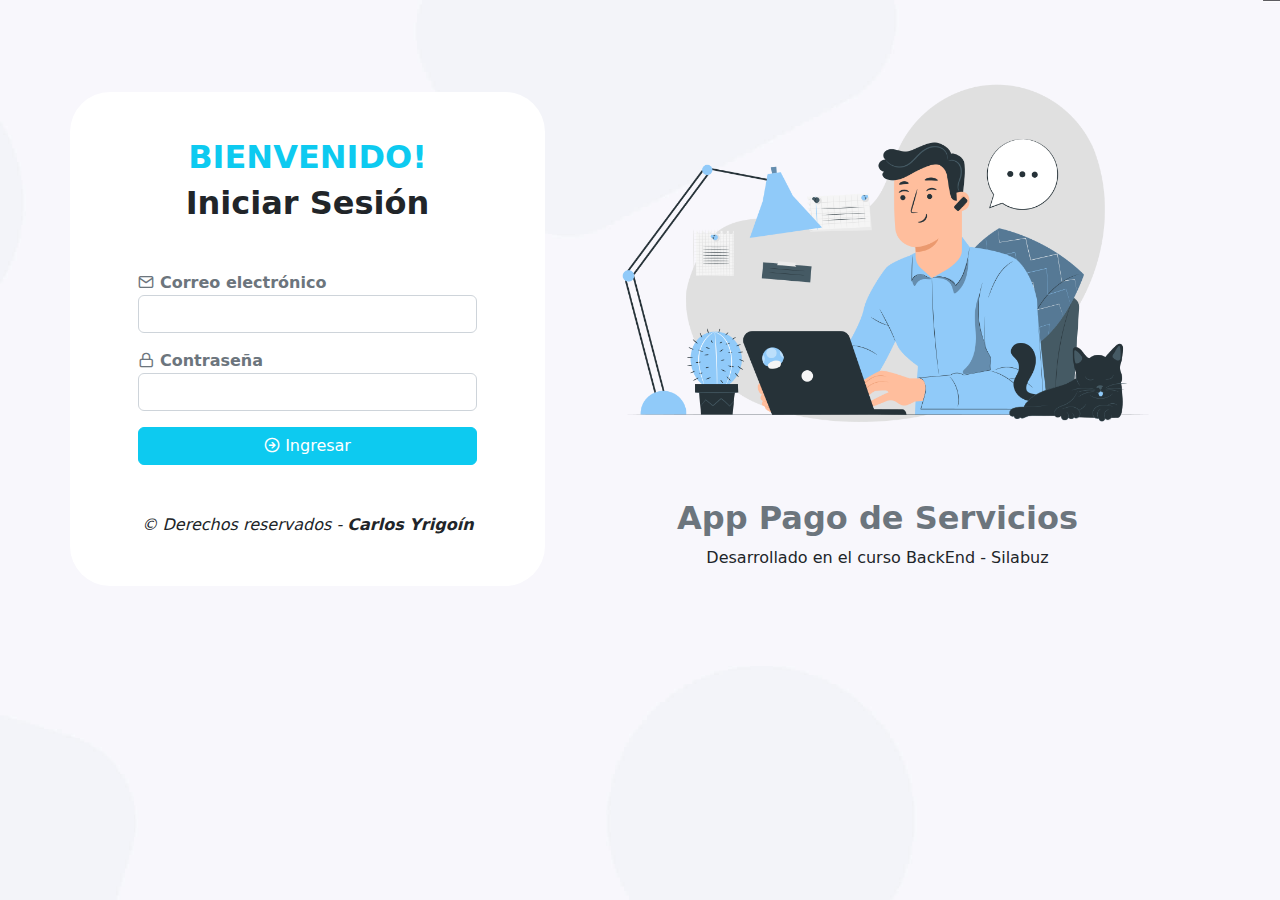
<file: index.html>
<!DOCTYPE html>
<html lang="en">
    <head>
        <meta charset="UTF-8">
        <meta http-equiv="X-UA-Compatible" content="IE=edge">
        <meta name="viewport" content="width=device-width, initial-scale=1.0">

        <title>App pago servicios | Inicio</title>
        <link rel="icon" type="image/png" href="./img/favicon.png">

        <link rel="stylesheet" href="./css/bootstrap.min.css">
        <link rel="stylesheet" href="./css/fuentes.css">
        <link rel="stylesheet" href="./css/icons.min.css">
        <link rel="stylesheet" href="./css/style.css">
    </head>
    <body>
        <nav class="navbar navbar-expand-lg bg-info">
            <div class="container-fluid">
                <a class="navbar-brand text-info fw-bold" href="#">
                    <img src="./img/icono.png" width="40px">
                </a>
                <button class="navbar-toggler" type="button" data-bs-toggle="collapse" data-bs-target="#navbarSupportedContent"
                    aria-controls="navbarSupportedContent" aria-expanded="false" aria-label="Toggle navigation">
                    <span class="navbar-toggler-icon"></span>
                </button>
                <div class="collapse navbar-collapse" id="navbarSupportedContent">
                    <ul class="navbar-nav me-auto mb-2 mb-lg-0">
                        <li class="nav-item">
                            <a class="nav-link fw-bold" href="./index.html"><i class="fe-home"></i> Inicio</a>
                        </li>
                        <li class="nav-item">
                            <a class="nav-link" href="./nuevo_pago.html"><i class="fe-plus-square"></i> Nuevo pago</a>
                        </li>
                        <li class="nav-item visible-false" id="admin">
                            <a class="nav-link" href="./servicios.html"><i class="fe-file-text"></i> Servicios</a>
                        </li>
                    </ul>
                </div>
                <div class="d-flex">
                    <img src="./img/user.png" width="40px">
                </div>
                <div class="d-flex">
                    <ul class="navbar-nav me-auto mb-2 mb-lg-0">
                        <li class="nav-item dropdown">
                            <a class="nav-link dropdown-toggle" href="#" role="button" data-bs-toggle="dropdown">
                                Bienvenido, <b id="text_username">. . .</b>
                            </a>
                            <ul class="dropdown-menu">
                                <li>
                                    <a class="dropdown-item" href="#" onclick="cerrar_sesion()">
                                        <i class="fe-arrow-left-circle"></i> Cerrar sesión
                                    </a>
                                </li>
                            </ul>
                        </li>
                    </ul>
                </div>
            </div>
        </nav>

        <div class="container mt-5">
            <div class="card bg-light">
                <div class="card-header">
                    <h5 class="fw-bold mt-1"><i class="fe-credit-card"></i> Pagos realizados</h5>
                </div>
                <div class="card-body">
                    <div class="table-responsive">
                        <table class="table table-hover">
                            <thead>
                                <tr>
                                    <th width="10px">Icono</th>
                                    <th>Servicio</th>
                                    <th>Fecha pago</th>
                                    <th>Monto</th>
                                </tr>
                            </thead>
                            <tbody id="pagos_realizados"></tbody>
                        </table>
                    </div>
                </div>
            </div> <br>

            <div class="card bg-danger">
                <div class="card-header">
                    <h5 class="fw-bold mt-1 text-white"><i class="fe-credit-card"></i> Pagos vencidos</h5>
                </div>
                <div class="card-body">
                    <div class="table-responsive">
                        <table class="table table-hover">
                            <thead>
                                <tr>
                                    <th width="10px" class="text-white">Icono</th>
                                    <th class="text-white">Servicio de usuario</th>
                                    <th class="text-white">Penalidad</th>
                                </tr>
                            </thead>
                            <tbody id="pagos_vencidos"></tbody>
                        </table>
                    </div>
                </div>
            </div>
        </div>

        <script src="./js/assets/bootstrap.min.js"></script>
        <script src="./js/assets/sweetalert2.min.js"></script>
        <script src="./js/sesion.js"></script>
        <script src="./js/index.js"></script>
    </body>
</html>
</file>
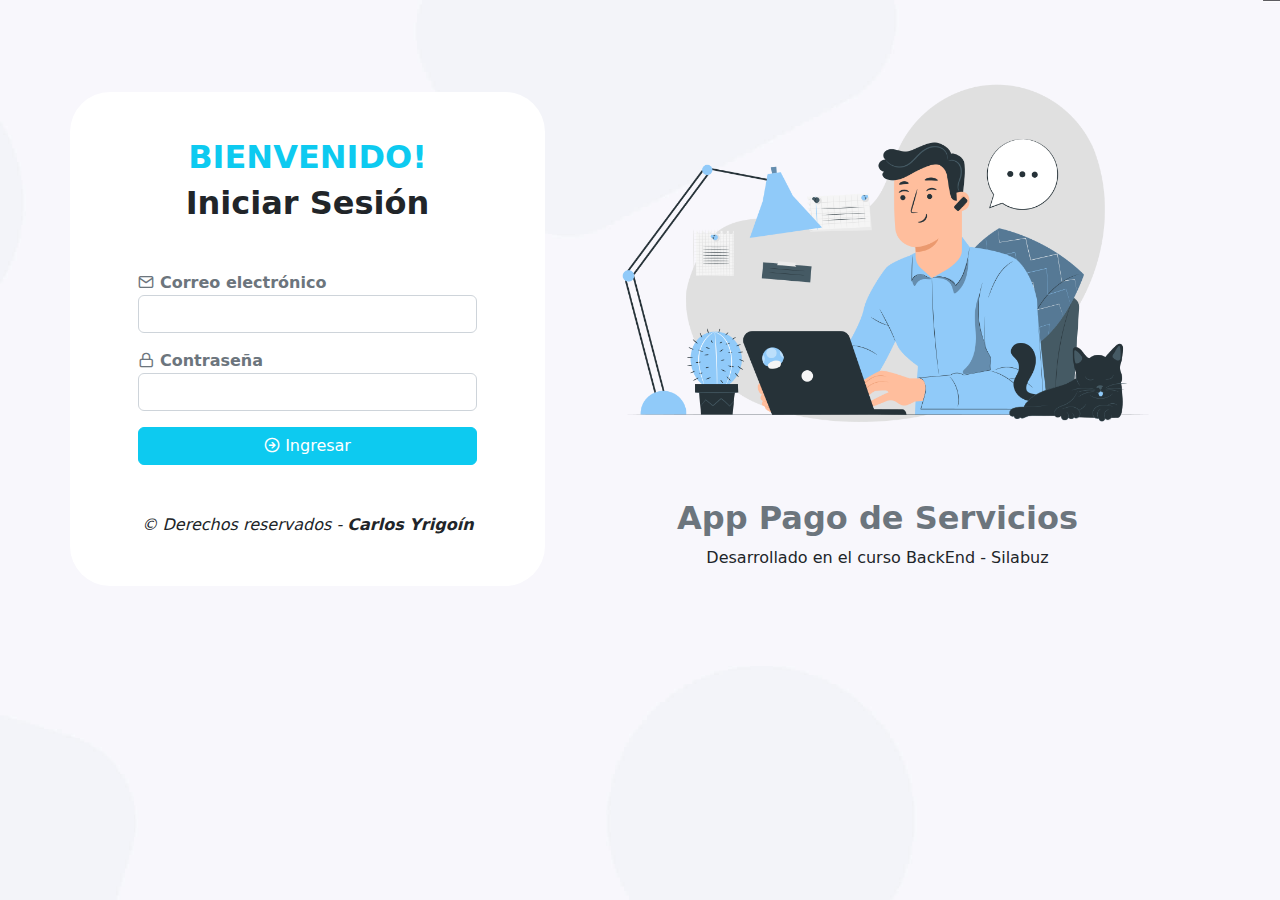
<file: login.html>
<!DOCTYPE html>
<html lang="es">
    <head>
        <meta charset="UTF-8">
        <meta http-equiv="X-UA-Compatible" content="IE=edge">
        <meta name="viewport" content="width=device-width, initial-scale=1.0">

        <title>App pago servicios | Login</title>
        <link rel="icon" type="image/png" href="./img/favicon.png">

        <link rel="stylesheet" href="./css/bootstrap.min.css">
        <link rel="stylesheet" href="./css/fuentes.css">
        <link rel="stylesheet" href="./css/icons.min.css">
        <link rel="stylesheet" href="./css/style.css">
    </head>
    <body class="bg-login">
        <div class="container mt-4">
            <div class="row">
                <div class="col-md-5 bg-form-login">
                    <div class="text-center">
                        <h2 class="text-info fw-bold">BIENVENIDO!</h2>
                        <h2 class="fw-bold">Iniciar Sesión</h2>
                    </div>
                    <form class="form-login mt-5" action="">
                        <div class="mb-3">
                            <label class="text-secondary fw-bold"><i class="fe-mail"></i> Correo electrónico</label>
                            <input type="email" class="form-control" id="email" autocomplete="off" maxlength="100" required>
                        </div>
                        <div class="mb-3">
                            <label class="text-secondary fw-bold"><i class="fe-lock"></i> Contraseña</label>
                            <input type="password" class="form-control" id="password" maxlength="100" required>
                        </div>
                        <div class="text-center d-grid mb-3">
                            <button type="submit" class="btn btn-info"><i class="fe-arrow-right-circle"></i> Ingresar</button>
                        </div>
                    </form>
                    <div class="text-center mt-5">
                        <i>© Derechos reservados - <b>Carlos Yrigoín</b></i>
                    </div>
                </div>
                <div class="col-md-7">
                    <img src="./img/login.png" width="100%">
                    <div class="text-center mt-5">
                        <h2 class="text-secondary fw-bold">App Pago de Servicios</h2>
                        <p>Desarrollado en el curso BackEnd - Silabuz</p>
                    </div>
                </div>
            </div>
        </div>
        
        <script src="./js/assets/bootstrap.min.js"></script>
        <script src="./js/assets/sweetalert2.min.js"></script>
        <script src="./js/login.js"></script>
    </body>
</html>
</file>
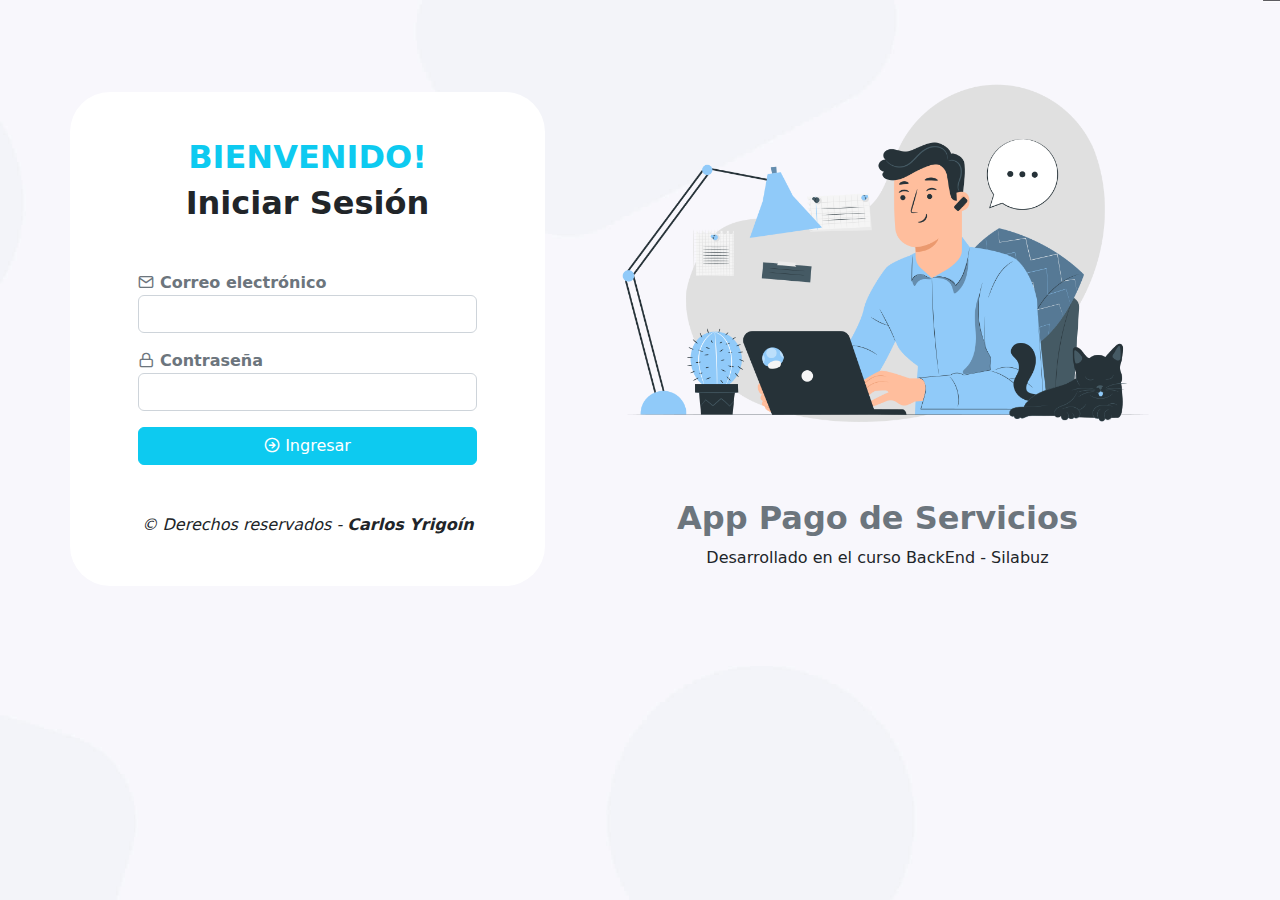
<file: nuevo_pago.html>
<!DOCTYPE html>
<html lang="en">
    <head>
        <meta charset="UTF-8">
        <meta http-equiv="X-UA-Compatible" content="IE=edge">
        <meta name="viewport" content="width=device-width, initial-scale=1.0">

        <title>App pago servicios | Nuevo pago</title>
        <link rel="icon" type="image/png" href="./img/favicon.png">

        <link rel="stylesheet" href="./css/bootstrap.min.css">
        <link rel="stylesheet" href="./css/fuentes.css">
        <link rel="stylesheet" href="./css/icons.min.css">
        <link rel="stylesheet" href="./css/style.css">
    </head>
    <body>
        <nav class="navbar navbar-expand-lg bg-info">
            <div class="container-fluid">
                <a class="navbar-brand text-info fw-bold" href="#">
                    <img src="./img/icono.png" width="40px">
                </a>
                <button class="navbar-toggler" type="button" data-bs-toggle="collapse" data-bs-target="#navbarSupportedContent"
                    aria-controls="navbarSupportedContent" aria-expanded="false" aria-label="Toggle navigation">
                    <span class="navbar-toggler-icon"></span>
                </button>
                <div class="collapse navbar-collapse" id="navbarSupportedContent">
                    <ul class="navbar-nav me-auto mb-2 mb-lg-0">
                        <li class="nav-item">
                            <a class="nav-link" href="./index.html"><i class="fe-home"></i> Inicio</a>
                        </li>
                        <li class="nav-item">
                            <a class="nav-link fw-bold" href="./nuevo_pago.html"><i class="fe-plus-square"></i> Nuevo pago</a>
                        </li>
                        <li class="nav-item visible-false" id="admin">
                            <a class="nav-link" href="./servicios.html"><i class="fe-file-text"></i> Servicios</a>
                        </li>
                    </ul>
                </div>
                <div class="d-flex">
                    <img src="./img/user.png" width="40px">
                </div>
                <div class="d-flex">
                    <ul class="navbar-nav me-auto mb-2 mb-lg-0">
                        <li class="nav-item dropdown">
                            <a class="nav-link dropdown-toggle" href="#" role="button" data-bs-toggle="dropdown">
                                Bienvenido, <b id="text_username">. . .</b>
                            </a>
                            <ul class="dropdown-menu">
                                <li>
                                    <a class="dropdown-item" href="#" onclick="cerrar_sesion()">
                                        <i class="fe-arrow-left-circle"></i> Cerrar sesión
                                    </a>
                                </li>
                            </ul>
                        </li>
                    </ul>
                </div>
            </div>
        </nav>

        <div class="container mt-5">
            <div class="card bg-light">
                <div class="card-header">
                    <h5 class="fw-bold mt-1"><i class="fe-plus-square"></i> Añadir nuevo pago</h5>
                </div>
                <div class="card-body">
                    <form action="">
                        <div class="mb-3">
                            <label class="text-secondary fw-bold"><i class="fe-calendar"></i> Fecha vencimiento *</label>
                            <input type="date" class="form-control" name="expirationdate" id="expirationdate" required>
                        </div>
                        <div class="mb-3">
                            <label class="text-secondary fw-bold"><i class="fe-file-text"></i> Servicio *</label>
                            <select class="form-control" name="service_id" id="service_id" required>
                                <option value="">Seleccione . . .</option>
                            </select>
                        </div>
                        <div class="mb-3">
                            <label class="text-secondary fw-bold"><i class="fe-calendar"></i> Monto *</label>
                            <input type="number" step="0.01" class="form-control" name="amount" id="amount" required>
                        </div>
                        <div class="text-end mb-3">
                            <button type="submit" class="btn btn-info"><i class="fe-plus-square"></i> Añadir pago</button>
                        </div>
                    </form>
                </div>
            </div>
        </div>

        <script src="./js/assets/bootstrap.min.js"></script>
        <script src="./js/assets/sweetalert2.min.js"></script>
        <script src="./js/sesion.js"></script>
        <script src="./js/nuevo_pago.js"></script>
    </body>
</html>
</file>
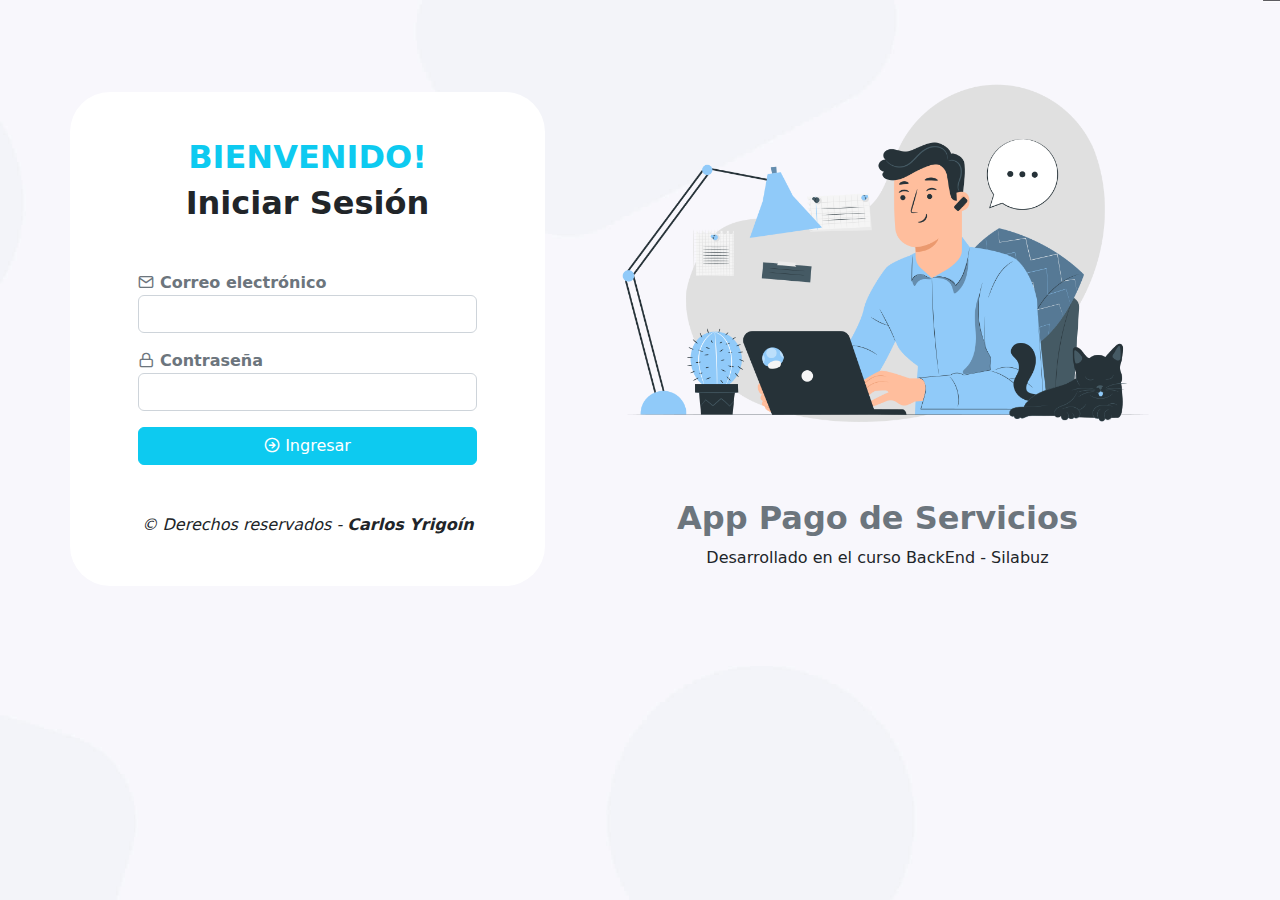
<file: servicios.html>
<!DOCTYPE html>
<html lang="en">
    <head>
        <meta charset="UTF-8">
        <meta http-equiv="X-UA-Compatible" content="IE=edge">
        <meta name="viewport" content="width=device-width, initial-scale=1.0">

        <title>App pago servicios | Servicios</title>
        <link rel="icon" type="image/png" href="./img/favicon.png">

        <link rel="stylesheet" href="./css/bootstrap.min.css">
        <link rel="stylesheet" href="./css/fuentes.css">
        <link rel="stylesheet" href="./css/icons.min.css">
        <link rel="stylesheet" href="./css/style.css">
    </head>
    <body>
        <nav class="navbar navbar-expand-lg bg-info">
            <div class="container-fluid">
                <a class="navbar-brand text-info fw-bold" href="#">
                    <img src="./img/icono.png" width="40px">
                </a>
                <button class="navbar-toggler" type="button" data-bs-toggle="collapse" data-bs-target="#navbarSupportedContent"
                    aria-controls="navbarSupportedContent" aria-expanded="false" aria-label="Toggle navigation">
                    <span class="navbar-toggler-icon"></span>
                </button>
                <div class="collapse navbar-collapse" id="navbarSupportedContent">
                    <ul class="navbar-nav me-auto mb-2 mb-lg-0">
                        <li class="nav-item">
                            <a class="nav-link" href="./index.html"><i class="fe-home"></i> Inicio</a>
                        </li>
                        <li class="nav-item">
                            <a class="nav-link" href="./nuevo_pago.html"><i class="fe-plus-square"></i> Nuevo pago</a>
                        </li>
                        <li class="nav-item visible-false" id="admin">
                            <a class="nav-link fw-bold" href="./servicios.html"><i class="fe-file-text"></i> Servicios</a>
                        </li>
                    </ul>
                </div>
                <div class="d-flex">
                    <img src="./img/user.png" width="40px">
                </div>
                <div class="d-flex">
                    <ul class="navbar-nav me-auto mb-2 mb-lg-0">
                        <li class="nav-item dropdown">
                            <a class="nav-link dropdown-toggle" href="#" role="button" data-bs-toggle="dropdown">
                                Bienvenido, <b id="text_username">. . .</b>
                            </a>
                            <ul class="dropdown-menu">
                                <li>
                                    <a class="dropdown-item" href="#" onclick="cerrar_sesion()">
                                        <i class="fe-arrow-left-circle"></i> Cerrar sesión
                                    </a>
                                </li>
                            </ul>
                        </li>
                    </ul>
                </div>
            </div>
        </nav>

        <div class="container mt-5">
            <div class="card bg-light">
                <div class="card-header">
                    <h5 class="fw-bold mt-1"><i class="fe-plus-square"></i> Añadir un nuevo servicio</h5>
                </div>
                <div class="card-body">
                    <form id="form_servicio" action="">
                        <div class="mb-3">
                            <label class="text-secondary fw-bold"><i class="fe-file"></i> Nombre servicio *</label>
                            <input type="text" class="form-control" name="name" maxlength="200" required>
                        </div>
                        <div class="mb-3">
                            <label class="text-secondary fw-bold"><i class="fe-file-text"></i> Descripción servicio *</label>
                            <input type="text" class="form-control" name="descripcion" maxlength="200" required>
                        </div>
                        <div class="mb-3">
                            <label class="text-secondary fw-bold"><i class="fe-link"></i> URL logo servicio *</label>
                            <input type="url" class="form-control" name="logo" maxlength="200" required>
                        </div>
                        <div class="text-end mb-3">
                            <button type="submit" class="btn btn-info"><i class="fe-plus-square"></i> Añadir servicio</button>
                        </div>
                    </form>
                </div>
            </div> <br>

            <div class="card bg-light">
                <div class="card-header">
                    <h5 class="fw-bold mt-1"><i class="fe-edit"></i> Modificar un nuevo servicio</h5>
                </div>
                <div class="card-body">
                    <form id="form_actualizar_servicio" action="">
                        <div class="mb-3">
                            <label class="text-secondary fw-bold"><i class="fe-file-text"></i> Servicio *</label>
                            <select class="form-control" name="service_id" id="service_id" required>
                                <option value="">Seleccione . . .</option>
                            </select>
                        </div>
                        <div class="mb-3">
                            <label class="text-secondary fw-bold"><i class="fe-file"></i> Nombre servicio *</label>
                            <input type="text" class="form-control" id="name" maxlength="200" required>
                        </div>
                        <div class="mb-3">
                            <label class="text-secondary fw-bold"><i class="fe-file-text"></i> Descripción servicio *</label>
                            <input type="text" class="form-control" id="descripcion" maxlength="200" required>
                        </div>
                        <div class="mb-3">
                            <label class="text-secondary fw-bold"><i class="fe-link"></i> URL logo servicio *</label>
                            <input type="url" class="form-control" id="logo" maxlength="200" required>
                        </div>
                        <div class="text-end mb-3">
                            <button type="submit" class="btn btn-info"><i class="fe-edit"></i> Modificar servicio</button>
                        </div>
                    </form>
                </div>
            </div> <br>
        </div>

        <script src="./js/assets/bootstrap.min.js"></script>
        <script src="./js/assets/sweetalert2.min.js"></script>
        <script src="./js/sesion.js"></script>
        <script src="./js/servicios.js"></script>
    </body>
</html>
</file>
<file: css/fuentes.css>
/* latin-ext */
@font-face {
    font-family: 'Poppins';
    font-style: normal;
    font-weight: 300;
    font-display: swap;
    src: url(../fonts/pxiByp8kv8JHgFVrLDz8Z1JlFc-K.woff2) format('woff2');
    unicode-range: U+0100-024F, U+0259, U+1E00-1EFF, U+2020, U+20A0-20AB, U+20AD-20CF, U+2113, U+2C60-2C7F, U+A720-A7FF;
}

/* latin */
@font-face {
    font-family: 'Poppins';
    font-style: normal;
    font-weight: 300;
    font-display: swap;
    src: url(../fonts/pxiByp8kv8JHgFVrLDz8Z1xlFQ.woff2) format('woff2');
    unicode-range: U+0000-00FF, U+0131, U+0152-0153, U+02BB-02BC, U+02C6, U+02DA, U+02DC, U+2000-206F, U+2074, U+20AC, U+2122, U+2191, U+2193, U+2212, U+2215, U+FEFF, U+FFFD;
}

/* latin-ext */
@font-face {
    font-family: 'Poppins';
    font-style: normal;
    font-weight: 400;
    font-display: swap;
    src: url(../fonts/pxiEyp8kv8JHgFVrJJnecmNE.woff2) format('woff2');
    unicode-range: U+0100-024F, U+0259, U+1E00-1EFF, U+2020, U+20A0-20AB, U+20AD-20CF, U+2113, U+2C60-2C7F, U+A720-A7FF;
}

/* latin */
@font-face {
    font-family: 'Poppins';
    font-style: normal;
    font-weight: 400;
    font-display: swap;
    src: url(../fonts/pxiEyp8kv8JHgFVrJJfecg.woff2) format('woff2');
    unicode-range: U+0000-00FF, U+0131, U+0152-0153, U+02BB-02BC, U+02C6, U+02DA, U+02DC, U+2000-206F, U+2074, U+20AC, U+2122, U+2191, U+2193, U+2212, U+2215, U+FEFF, U+FFFD;
}

/* latin-ext */
@font-face {
    font-family: 'Poppins';
    font-style: normal;
    font-weight: 500;
    font-display: swap;
    src: url(../fonts/pxiByp8kv8JHgFVrLGT9Z1JlFc-K.woff2) format('woff2');
    unicode-range: U+0100-024F, U+0259, U+1E00-1EFF, U+2020, U+20A0-20AB, U+20AD-20CF, U+2113, U+2C60-2C7F, U+A720-A7FF;
}

/* latin */
@font-face {
    font-family: 'Poppins';
    font-style: normal;
    font-weight: 500;
    font-display: swap;
    src: url(../fonts/pxiByp8kv8JHgFVrLGT9Z1xlFQ.woff2) format('woff2');
    unicode-range: U+0000-00FF, U+0131, U+0152-0153, U+02BB-02BC, U+02C6, U+02DA, U+02DC, U+2000-206F, U+2074, U+20AC, U+2122, U+2191, U+2193, U+2212, U+2215, U+FEFF, U+FFFD;
}

/* latin-ext */
@font-face {
    font-family: 'Poppins';
    font-style: normal;
    font-weight: 600;
    font-display: swap;
    src: url(../fonts/pxiByp8kv8JHgFVrLEj6Z1JlFc-K.woff2) format('woff2');
    unicode-range: U+0100-024F, U+0259, U+1E00-1EFF, U+2020, U+20A0-20AB, U+20AD-20CF, U+2113, U+2C60-2C7F, U+A720-A7FF;
}

/* latin */
@font-face {
    font-family: 'Poppins';
    font-style: normal;
    font-weight: 600;
    font-display: swap;
    src: url(../fonts/pxiByp8kv8JHgFVrLEj6Z1xlFQ.woff2) format('woff2');
    unicode-range: U+0000-00FF, U+0131, U+0152-0153, U+02BB-02BC, U+02C6, U+02DA, U+02DC, U+2000-206F, U+2074, U+20AC, U+2122, U+2191, U+2193, U+2212, U+2215, U+FEFF, U+FFFD;
}
</file>
<file: css/style.css>
.bg-login{
    background-image: url("../img/bg_login.jpg");
    background-repeat: no-repeat;
    background-position: center;
    background-size: cover;
    background-attachment: fixed;
}

.bg-form-login{
	background: #fff;
	border-radius: 40px;
	margin-top: 6%;
	padding: 4% 6%
}

.bg-info{
	background-color: #90caf9 !important;
}

.visible-false{
	display: none;
}
</file>
<file: css/icons.min.css>
@charset "UTF-8";
@font-face{font-family:"Material Design Icons";src:url(../fonts/materialdesignicons-webfont97e3.eot?v=3.4.93);src:url(../fonts/materialdesignicons-webfontd41d.eot?#iefix&v=3.4.93) format("embedded-opentype"),url(../fonts/materialdesignicons-webfont97e3.woff2?v=3.4.93) format("woff2"),url(../fonts/materialdesignicons-webfont97e3.woff?v=3.4.93) format("woff"),url(../fonts/materialdesignicons-webfont97e3.ttf?v=3.4.93) format("truetype"),url(../fonts/materialdesignicons-webfont97e3.svg?v=3.4.93#materialdesigniconsregular) format("svg");font-weight:400;font-style:normal}.mdi-set,.mdi:before{display:inline-block;font:normal normal normal 24px/1 "Material Design Icons";font-size:inherit;text-rendering:auto;line-height:inherit;-webkit-font-smoothing:antialiased;-moz-osx-font-smoothing:grayscale}.mdi-access-point:before{content:"\F002"}.mdi-access-point-network:before{content:"\F003"}.mdi-access-point-network-off:before{content:"\FBBD"}.mdi-account:before{content:"\F004"}.mdi-account-alert:before{content:"\F005"}.mdi-account-alert-outline:before{content:"\FB2C"}.mdi-account-arrow-left:before{content:"\FB2D"}.mdi-account-arrow-left-outline:before{content:"\FB2E"}.mdi-account-arrow-right:before{content:"\FB2F"}.mdi-account-arrow-right-outline:before{content:"\FB30"}.mdi-account-box:before{content:"\F006"}.mdi-account-box-multiple:before{content:"\F933"}.mdi-account-box-outline:before{content:"\F007"}.mdi-account-card-details:before{content:"\F5D2"}.mdi-account-check:before{content:"\F008"}.mdi-account-check-outline:before{content:"\FBBE"}.mdi-account-child:before{content:"\FA88"}.mdi-account-child-circle:before{content:"\FA89"}.mdi-account-circle:before{content:"\F009"}.mdi-account-circle-outline:before{content:"\FB31"}.mdi-account-clock:before{content:"\FB32"}.mdi-account-clock-outline:before{content:"\FB33"}.mdi-account-convert:before{content:"\F00A"}.mdi-account-details:before{content:"\F631"}.mdi-account-edit:before{content:"\F6BB"}.mdi-account-group:before{content:"\F848"}.mdi-account-group-outline:before{content:"\FB34"}.mdi-account-heart:before{content:"\F898"}.mdi-account-heart-outline:before{content:"\FBBF"}.mdi-account-key:before{content:"\F00B"}.mdi-account-key-outline:before{content:"\FBC0"}.mdi-account-minus:before{content:"\F00D"}.mdi-account-minus-outline:before{content:"\FAEB"}.mdi-account-multiple:before{content:"\F00E"}.mdi-account-multiple-check:before{content:"\F8C4"}.mdi-account-multiple-minus:before{content:"\F5D3"}.mdi-account-multiple-minus-outline:before{content:"\FBC1"}.mdi-account-multiple-outline:before{content:"\F00F"}.mdi-account-multiple-plus:before{content:"\F010"}.mdi-account-multiple-plus-outline:before{content:"\F7FF"}.mdi-account-network:before{content:"\F011"}.mdi-account-network-outline:before{content:"\FBC2"}.mdi-account-off:before{content:"\F012"}.mdi-account-off-outline:before{content:"\FBC3"}.mdi-account-outline:before{content:"\F013"}.mdi-account-plus:before{content:"\F014"}.mdi-account-plus-outline:before{content:"\F800"}.mdi-account-question:before{content:"\FB35"}.mdi-account-question-outline:before{content:"\FB36"}.mdi-account-remove:before{content:"\F015"}.mdi-account-remove-outline:before{content:"\FAEC"}.mdi-account-search:before{content:"\F016"}.mdi-account-search-outline:before{content:"\F934"}.mdi-account-settings:before{content:"\F630"}.mdi-account-star:before{content:"\F017"}.mdi-account-star-outline:before{content:"\FBC4"}.mdi-account-supervisor:before{content:"\FA8A"}.mdi-account-supervisor-circle:before{content:"\FA8B"}.mdi-account-switch:before{content:"\F019"}.mdi-account-tie:before{content:"\FCBF"}.mdi-accusoft:before{content:"\F849"}.mdi-adchoices:before{content:"\FD1E"}.mdi-adjust:before{content:"\F01A"}.mdi-adobe:before{content:"\F935"}.mdi-air-conditioner:before{content:"\F01B"}.mdi-air-filter:before{content:"\FD1F"}.mdi-air-purifier:before{content:"\FD20"}.mdi-airbag:before{content:"\FBC5"}.mdi-airballoon:before{content:"\F01C"}.mdi-airplane:before{content:"\F01D"}.mdi-airplane-landing:before{content:"\F5D4"}.mdi-airplane-off:before{content:"\F01E"}.mdi-airplane-takeoff:before{content:"\F5D5"}.mdi-airplay:before{content:"\F01F"}.mdi-airport:before{content:"\F84A"}.mdi-alarm:before{content:"\F020"}.mdi-alarm-bell:before{content:"\F78D"}.mdi-alarm-check:before{content:"\F021"}.mdi-alarm-light:before{content:"\F78E"}.mdi-alarm-light-outline:before{content:"\FBC6"}.mdi-alarm-multiple:before{content:"\F022"}.mdi-alarm-off:before{content:"\F023"}.mdi-alarm-plus:before{content:"\F024"}.mdi-alarm-snooze:before{content:"\F68D"}.mdi-album:before{content:"\F025"}.mdi-alert:before{content:"\F026"}.mdi-alert-box:before{content:"\F027"}.mdi-alert-box-outline:before{content:"\FCC0"}.mdi-alert-circle:before{content:"\F028"}.mdi-alert-circle-outline:before{content:"\F5D6"}.mdi-alert-decagram:before{content:"\F6BC"}.mdi-alert-decagram-outline:before{content:"\FCC1"}.mdi-alert-octagon:before{content:"\F029"}.mdi-alert-octagon-outline:before{content:"\FCC2"}.mdi-alert-octagram:before{content:"\F766"}.mdi-alert-octagram-outline:before{content:"\FCC3"}.mdi-alert-outline:before{content:"\F02A"}.mdi-alien:before{content:"\F899"}.mdi-all-inclusive:before{content:"\F6BD"}.mdi-alpha:before{content:"\F02B"}.mdi-alpha-a:before{content:"\41"}.mdi-alpha-a-box:before{content:"\FAED"}.mdi-alpha-a-box-outline:before{content:"\FBC7"}.mdi-alpha-a-circle:before{content:"\FBC8"}.mdi-alpha-a-circle-outline:before{content:"\FBC9"}.mdi-alpha-b:before{content:"\42"}.mdi-alpha-b-box:before{content:"\FAEE"}.mdi-alpha-b-box-outline:before{content:"\FBCA"}.mdi-alpha-b-circle:before{content:"\FBCB"}.mdi-alpha-b-circle-outline:before{content:"\FBCC"}.mdi-alpha-c:before{content:"\43"}.mdi-alpha-c-box:before{content:"\FAEF"}.mdi-alpha-c-box-outline:before{content:"\FBCD"}.mdi-alpha-c-circle:before{content:"\FBCE"}.mdi-alpha-c-circle-outline:before{content:"\FBCF"}.mdi-alpha-d:before{content:"\44"}.mdi-alpha-d-box:before{content:"\FAF0"}.mdi-alpha-d-box-outline:before{content:"\FBD0"}.mdi-alpha-d-circle:before{content:"\FBD1"}.mdi-alpha-d-circle-outline:before{content:"\FBD2"}.mdi-alpha-e:before{content:"\45"}.mdi-alpha-e-box:before{content:"\FAF1"}.mdi-alpha-e-box-outline:before{content:"\FBD3"}.mdi-alpha-e-circle:before{content:"\FBD4"}.mdi-alpha-e-circle-outline:before{content:"\FBD5"}.mdi-alpha-f:before{content:"\46"}.mdi-alpha-f-box:before{content:"\FAF2"}.mdi-alpha-f-box-outline:before{content:"\FBD6"}.mdi-alpha-f-circle:before{content:"\FBD7"}.mdi-alpha-f-circle-outline:before{content:"\FBD8"}.mdi-alpha-g:before{content:"\47"}.mdi-alpha-g-box:before{content:"\FAF3"}.mdi-alpha-g-box-outline:before{content:"\FBD9"}.mdi-alpha-g-circle:before{content:"\FBDA"}.mdi-alpha-g-circle-outline:before{content:"\FBDB"}.mdi-alpha-h:before{content:"\48"}.mdi-alpha-h-box:before{content:"\FAF4"}.mdi-alpha-h-box-outline:before{content:"\FBDC"}.mdi-alpha-h-circle:before{content:"\FBDD"}.mdi-alpha-h-circle-outline:before{content:"\FBDE"}.mdi-alpha-i:before{content:"\49"}.mdi-alpha-i-box:before{content:"\FAF5"}.mdi-alpha-i-box-outline:before{content:"\FBDF"}.mdi-alpha-i-circle:before{content:"\FBE0"}.mdi-alpha-i-circle-outline:before{content:"\FBE1"}.mdi-alpha-j:before{content:"\4A"}.mdi-alpha-j-box:before{content:"\FAF6"}.mdi-alpha-j-box-outline:before{content:"\FBE2"}.mdi-alpha-j-circle:before{content:"\FBE3"}.mdi-alpha-j-circle-outline:before{content:"\FBE4"}.mdi-alpha-k:before{content:"\4B"}.mdi-alpha-k-box:before{content:"\FAF7"}.mdi-alpha-k-box-outline:before{content:"\FBE5"}.mdi-alpha-k-circle:before{content:"\FBE6"}.mdi-alpha-k-circle-outline:before{content:"\FBE7"}.mdi-alpha-l:before{content:"\4C"}.mdi-alpha-l-box:before{content:"\FAF8"}.mdi-alpha-l-box-outline:before{content:"\FBE8"}.mdi-alpha-l-circle:before{content:"\FBE9"}.mdi-alpha-l-circle-outline:before{content:"\FBEA"}.mdi-alpha-m:before{content:"\4D"}.mdi-alpha-m-box:before{content:"\FAF9"}.mdi-alpha-m-box-outline:before{content:"\FBEB"}.mdi-alpha-m-circle:before{content:"\FBEC"}.mdi-alpha-m-circle-outline:before{content:"\FBED"}.mdi-alpha-n:before{content:"\4E"}.mdi-alpha-n-box:before{content:"\FAFA"}.mdi-alpha-n-box-outline:before{content:"\FBEE"}.mdi-alpha-n-circle:before{content:"\FBEF"}.mdi-alpha-n-circle-outline:before{content:"\FBF0"}.mdi-alpha-o:before{content:"\4F"}.mdi-alpha-o-box:before{content:"\FAFB"}.mdi-alpha-o-box-outline:before{content:"\FBF1"}.mdi-alpha-o-circle:before{content:"\FBF2"}.mdi-alpha-o-circle-outline:before{content:"\FBF3"}.mdi-alpha-p:before{content:"\50"}.mdi-alpha-p-box:before{content:"\FAFC"}.mdi-alpha-p-box-outline:before{content:"\FBF4"}.mdi-alpha-p-circle:before{content:"\FBF5"}.mdi-alpha-p-circle-outline:before{content:"\FBF6"}.mdi-alpha-q:before{content:"\51"}.mdi-alpha-q-box:before{content:"\FAFD"}.mdi-alpha-q-box-outline:before{content:"\FBF7"}.mdi-alpha-q-circle:before{content:"\FBF8"}.mdi-alpha-q-circle-outline:before{content:"\FBF9"}.mdi-alpha-r:before{content:"\52"}.mdi-alpha-r-box:before{content:"\FAFE"}.mdi-alpha-r-box-outline:before{content:"\FBFA"}.mdi-alpha-r-circle:before{content:"\FBFB"}.mdi-alpha-r-circle-outline:before{content:"\FBFC"}.mdi-alpha-s:before{content:"\53"}.mdi-alpha-s-box:before{content:"\FAFF"}.mdi-alpha-s-box-outline:before{content:"\FBFD"}.mdi-alpha-s-circle:before{content:"\FBFE"}.mdi-alpha-s-circle-outline:before{content:"\FBFF"}.mdi-alpha-t:before{content:"\54"}.mdi-alpha-t-box:before{content:"\FB00"}.mdi-alpha-t-box-outline:before{content:"\FC00"}.mdi-alpha-t-circle:before{content:"\FC01"}.mdi-alpha-t-circle-outline:before{content:"\FC02"}.mdi-alpha-u:before{content:"\55"}.mdi-alpha-u-box:before{content:"\FB01"}.mdi-alpha-u-box-outline:before{content:"\FC03"}.mdi-alpha-u-circle:before{content:"\FC04"}.mdi-alpha-u-circle-outline:before{content:"\FC05"}.mdi-alpha-v:before{content:"\56"}.mdi-alpha-v-box:before{content:"\FB02"}.mdi-alpha-v-box-outline:before{content:"\FC06"}.mdi-alpha-v-circle:before{content:"\FC07"}.mdi-alpha-v-circle-outline:before{content:"\FC08"}.mdi-alpha-w:before{content:"\57"}.mdi-alpha-w-box:before{content:"\FB03"}.mdi-alpha-w-box-outline:before{content:"\FC09"}.mdi-alpha-w-circle:before{content:"\FC0A"}.mdi-alpha-w-circle-outline:before{content:"\FC0B"}.mdi-alpha-x:before{content:"\58"}.mdi-alpha-x-box:before{content:"\FB04"}.mdi-alpha-x-box-outline:before{content:"\FC0C"}.mdi-alpha-x-circle:before{content:"\FC0D"}.mdi-alpha-x-circle-outline:before{content:"\FC0E"}.mdi-alpha-y:before{content:"\59"}.mdi-alpha-y-box:before{content:"\FB05"}.mdi-alpha-y-box-outline:before{content:"\FC0F"}.mdi-alpha-y-circle:before{content:"\FC10"}.mdi-alpha-y-circle-outline:before{content:"\FC11"}.mdi-alpha-z:before{content:"\5A"}.mdi-alpha-z-box:before{content:"\FB06"}.mdi-alpha-z-box-outline:before{content:"\FC12"}.mdi-alpha-z-circle:before{content:"\FC13"}.mdi-alpha-z-circle-outline:before{content:"\FC14"}.mdi-alphabetical:before{content:"\F02C"}.mdi-altimeter:before{content:"\F5D7"}.mdi-amazon:before{content:"\F02D"}.mdi-amazon-alexa:before{content:"\F8C5"}.mdi-amazon-drive:before{content:"\F02E"}.mdi-ambulance:before{content:"\F02F"}.mdi-ammunition:before{content:"\FCC4"}.mdi-ampersand:before{content:"\FA8C"}.mdi-amplifier:before{content:"\F030"}.mdi-anchor:before{content:"\F031"}.mdi-android:before{content:"\F032"}.mdi-android-auto:before{content:"\FA8D"}.mdi-android-debug-bridge:before{content:"\F033"}.mdi-android-head:before{content:"\F78F"}.mdi-android-messages:before{content:"\FD21"}.mdi-android-studio:before{content:"\F034"}.mdi-angle-acute:before{content:"\F936"}.mdi-angle-obtuse:before{content:"\F937"}.mdi-angle-right:before{content:"\F938"}.mdi-angular:before{content:"\F6B1"}.mdi-angularjs:before{content:"\F6BE"}.mdi-animation:before{content:"\F5D8"}.mdi-animation-outline:before{content:"\FA8E"}.mdi-animation-play:before{content:"\F939"}.mdi-animation-play-outline:before{content:"\FA8F"}.mdi-anvil:before{content:"\F89A"}.mdi-apple:before{content:"\F035"}.mdi-apple-finder:before{content:"\F036"}.mdi-apple-icloud:before{content:"\F038"}.mdi-apple-ios:before{content:"\F037"}.mdi-apple-keyboard-caps:before{content:"\F632"}.mdi-apple-keyboard-command:before{content:"\F633"}.mdi-apple-keyboard-control:before{content:"\F634"}.mdi-apple-keyboard-option:before{content:"\F635"}.mdi-apple-keyboard-shift:before{content:"\F636"}.mdi-apple-safari:before{content:"\F039"}.mdi-application:before{content:"\F614"}.mdi-apps:before{content:"\F03B"}.mdi-apps-box:before{content:"\FD22"}.mdi-arch:before{content:"\F8C6"}.mdi-archive:before{content:"\F03C"}.mdi-arrange-bring-forward:before{content:"\F03D"}.mdi-arrange-bring-to-front:before{content:"\F03E"}.mdi-arrange-send-backward:before{content:"\F03F"}.mdi-arrange-send-to-back:before{content:"\F040"}.mdi-arrow-all:before{content:"\F041"}.mdi-arrow-bottom-left:before{content:"\F042"}.mdi-arrow-bottom-left-bold-outline:before{content:"\F9B6"}.mdi-arrow-bottom-left-thick:before{content:"\F9B7"}.mdi-arrow-bottom-right:before{content:"\F043"}.mdi-arrow-bottom-right-bold-outline:before{content:"\F9B8"}.mdi-arrow-bottom-right-thick:before{content:"\F9B9"}.mdi-arrow-collapse:before{content:"\F615"}.mdi-arrow-collapse-all:before{content:"\F044"}.mdi-arrow-collapse-down:before{content:"\F791"}.mdi-arrow-collapse-horizontal:before{content:"\F84B"}.mdi-arrow-collapse-left:before{content:"\F792"}.mdi-arrow-collapse-right:before{content:"\F793"}.mdi-arrow-collapse-up:before{content:"\F794"}.mdi-arrow-collapse-vertical:before{content:"\F84C"}.mdi-arrow-decision:before{content:"\F9BA"}.mdi-arrow-decision-auto:before{content:"\F9BB"}.mdi-arrow-decision-auto-outline:before{content:"\F9BC"}.mdi-arrow-decision-outline:before{content:"\F9BD"}.mdi-arrow-down:before{content:"\F045"}.mdi-arrow-down-bold:before{content:"\F72D"}.mdi-arrow-down-bold-box:before{content:"\F72E"}.mdi-arrow-down-bold-box-outline:before{content:"\F72F"}.mdi-arrow-down-bold-circle:before{content:"\F047"}.mdi-arrow-down-bold-circle-outline:before{content:"\F048"}.mdi-arrow-down-bold-hexagon-outline:before{content:"\F049"}.mdi-arrow-down-bold-outline:before{content:"\F9BE"}.mdi-arrow-down-box:before{content:"\F6BF"}.mdi-arrow-down-circle:before{content:"\FCB7"}.mdi-arrow-down-circle-outline:before{content:"\FCB8"}.mdi-arrow-down-drop-circle:before{content:"\F04A"}.mdi-arrow-down-drop-circle-outline:before{content:"\F04B"}.mdi-arrow-down-thick:before{content:"\F046"}.mdi-arrow-expand:before{content:"\F616"}.mdi-arrow-expand-all:before{content:"\F04C"}.mdi-arrow-expand-down:before{content:"\F795"}.mdi-arrow-expand-horizontal:before{content:"\F84D"}.mdi-arrow-expand-left:before{content:"\F796"}.mdi-arrow-expand-right:before{content:"\F797"}.mdi-arrow-expand-up:before{content:"\F798"}.mdi-arrow-expand-vertical:before{content:"\F84E"}.mdi-arrow-left:before{content:"\F04D"}.mdi-arrow-left-bold:before{content:"\F730"}.mdi-arrow-left-bold-box:before{content:"\F731"}.mdi-arrow-left-bold-box-outline:before{content:"\F732"}.mdi-arrow-left-bold-circle:before{content:"\F04F"}.mdi-arrow-left-bold-circle-outline:before{content:"\F050"}.mdi-arrow-left-bold-hexagon-outline:before{content:"\F051"}.mdi-arrow-left-bold-outline:before{content:"\F9BF"}.mdi-arrow-left-box:before{content:"\F6C0"}.mdi-arrow-left-circle:before{content:"\FCB9"}.mdi-arrow-left-circle-outline:before{content:"\FCBA"}.mdi-arrow-left-drop-circle:before{content:"\F052"}.mdi-arrow-left-drop-circle-outline:before{content:"\F053"}.mdi-arrow-left-right-bold-outline:before{content:"\F9C0"}.mdi-arrow-left-thick:before{content:"\F04E"}.mdi-arrow-right:before{content:"\F054"}.mdi-arrow-right-bold:before{content:"\F733"}.mdi-arrow-right-bold-box:before{content:"\F734"}.mdi-arrow-right-bold-box-outline:before{content:"\F735"}.mdi-arrow-right-bold-circle:before{content:"\F056"}.mdi-arrow-right-bold-circle-outline:before{content:"\F057"}.mdi-arrow-right-bold-hexagon-outline:before{content:"\F058"}.mdi-arrow-right-bold-outline:before{content:"\F9C1"}.mdi-arrow-right-box:before{content:"\F6C1"}.mdi-arrow-right-circle:before{content:"\FCBB"}.mdi-arrow-right-circle-outline:before{content:"\FCBC"}.mdi-arrow-right-drop-circle:before{content:"\F059"}.mdi-arrow-right-drop-circle-outline:before{content:"\F05A"}.mdi-arrow-right-thick:before{content:"\F055"}.mdi-arrow-split-horizontal:before{content:"\F93A"}.mdi-arrow-split-vertical:before{content:"\F93B"}.mdi-arrow-top-left:before{content:"\F05B"}.mdi-arrow-top-left-bold-outline:before{content:"\F9C2"}.mdi-arrow-top-left-thick:before{content:"\F9C3"}.mdi-arrow-top-right:before{content:"\F05C"}.mdi-arrow-top-right-bold-outline:before{content:"\F9C4"}.mdi-arrow-top-right-thick:before{content:"\F9C5"}.mdi-arrow-up:before{content:"\F05D"}.mdi-arrow-up-bold:before{content:"\F736"}.mdi-arrow-up-bold-box:before{content:"\F737"}.mdi-arrow-up-bold-box-outline:before{content:"\F738"}.mdi-arrow-up-bold-circle:before{content:"\F05F"}.mdi-arrow-up-bold-circle-outline:before{content:"\F060"}.mdi-arrow-up-bold-hexagon-outline:before{content:"\F061"}.mdi-arrow-up-bold-outline:before{content:"\F9C6"}.mdi-arrow-up-box:before{content:"\F6C2"}.mdi-arrow-up-circle:before{content:"\FCBD"}.mdi-arrow-up-circle-outline:before{content:"\FCBE"}.mdi-arrow-up-down-bold-outline:before{content:"\F9C7"}.mdi-arrow-up-drop-circle:before{content:"\F062"}.mdi-arrow-up-drop-circle-outline:before{content:"\F063"}.mdi-arrow-up-thick:before{content:"\F05E"}.mdi-artist:before{content:"\F802"}.mdi-artist-outline:before{content:"\FCC5"}.mdi-artstation:before{content:"\FB37"}.mdi-aspect-ratio:before{content:"\FA23"}.mdi-assistant:before{content:"\F064"}.mdi-asterisk:before{content:"\F6C3"}.mdi-at:before{content:"\F065"}.mdi-atlassian:before{content:"\F803"}.mdi-atm:before{content:"\FD23"}.mdi-atom:before{content:"\F767"}.mdi-attachment:before{content:"\F066"}.mdi-audio-video:before{content:"\F93C"}.mdi-audiobook:before{content:"\F067"}.mdi-augmented-reality:before{content:"\F84F"}.mdi-auto-fix:before{content:"\F068"}.mdi-auto-upload:before{content:"\F069"}.mdi-autorenew:before{content:"\F06A"}.mdi-av-timer:before{content:"\F06B"}.mdi-axe:before{content:"\F8C7"}.mdi-axis:before{content:"\FD24"}.mdi-axis-arrow:before{content:"\FD25"}.mdi-axis-arrow-lock:before{content:"\FD26"}.mdi-axis-lock:before{content:"\FD27"}.mdi-axis-x-arrow:before{content:"\FD28"}.mdi-axis-x-arrow-lock:before{content:"\FD29"}.mdi-axis-x-rotate-clockwise:before{content:"\FD2A"}.mdi-axis-x-rotate-counterclockwise:before{content:"\FD2B"}.mdi-axis-x-y-arrow-lock:before{content:"\FD2C"}.mdi-axis-y-arrow:before{content:"\FD2D"}.mdi-axis-y-arrow-lock:before{content:"\FD2E"}.mdi-axis-y-rotate-clockwise:before{content:"\FD2F"}.mdi-axis-y-rotate-counterclockwise:before{content:"\FD30"}.mdi-axis-z-arrow:before{content:"\FD31"}.mdi-axis-z-arrow-lock:before{content:"\FD32"}.mdi-axis-z-rotate-clockwise:before{content:"\FD33"}.mdi-axis-z-rotate-counterclockwise:before{content:"\FD34"}.mdi-azure:before{content:"\F804"}.mdi-babel:before{content:"\FA24"}.mdi-baby:before{content:"\F06C"}.mdi-baby-buggy:before{content:"\F68E"}.mdi-backburger:before{content:"\F06D"}.mdi-backspace:before{content:"\F06E"}.mdi-backspace-outline:before{content:"\FB38"}.mdi-backup-restore:before{content:"\F06F"}.mdi-badminton:before{content:"\F850"}.mdi-balloon:before{content:"\FA25"}.mdi-ballot:before{content:"\F9C8"}.mdi-ballot-outline:before{content:"\F9C9"}.mdi-ballot-recount:before{content:"\FC15"}.mdi-ballot-recount-outline:before{content:"\FC16"}.mdi-bandcamp:before{content:"\F674"}.mdi-bank:before{content:"\F070"}.mdi-bank-transfer:before{content:"\FA26"}.mdi-bank-transfer-in:before{content:"\FA27"}.mdi-bank-transfer-out:before{content:"\FA28"}.mdi-barcode:before{content:"\F071"}.mdi-barcode-scan:before{content:"\F072"}.mdi-barley:before{content:"\F073"}.mdi-barley-off:before{content:"\FB39"}.mdi-barn:before{content:"\FB3A"}.mdi-barrel:before{content:"\F074"}.mdi-baseball:before{content:"\F851"}.mdi-baseball-bat:before{content:"\F852"}.mdi-basecamp:before{content:"\F075"}.mdi-basket:before{content:"\F076"}.mdi-basket-fill:before{content:"\F077"}.mdi-basket-unfill:before{content:"\F078"}.mdi-basketball:before{content:"\F805"}.mdi-basketball-hoop:before{content:"\FC17"}.mdi-basketball-hoop-outline:before{content:"\FC18"}.mdi-bat:before{content:"\FB3B"}.mdi-battery:before{content:"\F079"}.mdi-battery-10:before{content:"\F07A"}.mdi-battery-10-bluetooth:before{content:"\F93D"}.mdi-battery-20:before{content:"\F07B"}.mdi-battery-20-bluetooth:before{content:"\F93E"}.mdi-battery-30:before{content:"\F07C"}.mdi-battery-30-bluetooth:before{content:"\F93F"}.mdi-battery-40:before{content:"\F07D"}.mdi-battery-40-bluetooth:before{content:"\F940"}.mdi-battery-50:before{content:"\F07E"}.mdi-battery-50-bluetooth:before{content:"\F941"}.mdi-battery-60:before{content:"\F07F"}.mdi-battery-60-bluetooth:before{content:"\F942"}.mdi-battery-70:before{content:"\F080"}.mdi-battery-70-bluetooth:before{content:"\F943"}.mdi-battery-80:before{content:"\F081"}.mdi-battery-80-bluetooth:before{content:"\F944"}.mdi-battery-90:before{content:"\F082"}.mdi-battery-90-bluetooth:before{content:"\F945"}.mdi-battery-alert:before{content:"\F083"}.mdi-battery-alert-bluetooth:before{content:"\F946"}.mdi-battery-bluetooth:before{content:"\F947"}.mdi-battery-bluetooth-variant:before{content:"\F948"}.mdi-battery-charging:before{content:"\F084"}.mdi-battery-charging-10:before{content:"\F89B"}.mdi-battery-charging-100:before{content:"\F085"}.mdi-battery-charging-20:before{content:"\F086"}.mdi-battery-charging-30:before{content:"\F087"}.mdi-battery-charging-40:before{content:"\F088"}.mdi-battery-charging-50:before{content:"\F89C"}.mdi-battery-charging-60:before{content:"\F089"}.mdi-battery-charging-70:before{content:"\F89D"}.mdi-battery-charging-80:before{content:"\F08A"}.mdi-battery-charging-90:before{content:"\F08B"}.mdi-battery-charging-outline:before{content:"\F89E"}.mdi-battery-charging-wireless:before{content:"\F806"}.mdi-battery-charging-wireless-10:before{content:"\F807"}.mdi-battery-charging-wireless-20:before{content:"\F808"}.mdi-battery-charging-wireless-30:before{content:"\F809"}.mdi-battery-charging-wireless-40:before{content:"\F80A"}.mdi-battery-charging-wireless-50:before{content:"\F80B"}.mdi-battery-charging-wireless-60:before{content:"\F80C"}.mdi-battery-charging-wireless-70:before{content:"\F80D"}.mdi-battery-charging-wireless-80:before{content:"\F80E"}.mdi-battery-charging-wireless-90:before{content:"\F80F"}.mdi-battery-charging-wireless-alert:before{content:"\F810"}.mdi-battery-charging-wireless-outline:before{content:"\F811"}.mdi-battery-minus:before{content:"\F08C"}.mdi-battery-negative:before{content:"\F08D"}.mdi-battery-outline:before{content:"\F08E"}.mdi-battery-plus:before{content:"\F08F"}.mdi-battery-positive:before{content:"\F090"}.mdi-battery-unknown:before{content:"\F091"}.mdi-battery-unknown-bluetooth:before{content:"\F949"}.mdi-battlenet:before{content:"\FB3C"}.mdi-beach:before{content:"\F092"}.mdi-beaker:before{content:"\FCC6"}.mdi-beaker-outline:before{content:"\F68F"}.mdi-beats:before{content:"\F097"}.mdi-bed-empty:before{content:"\F89F"}.mdi-beer:before{content:"\F098"}.mdi-behance:before{content:"\F099"}.mdi-bell:before{content:"\F09A"}.mdi-bell-alert:before{content:"\FD35"}.mdi-bell-circle:before{content:"\FD36"}.mdi-bell-circle-outline:before{content:"\FD37"}.mdi-bell-off:before{content:"\F09B"}.mdi-bell-off-outline:before{content:"\FA90"}.mdi-bell-outline:before{content:"\F09C"}.mdi-bell-plus:before{content:"\F09D"}.mdi-bell-plus-outline:before{content:"\FA91"}.mdi-bell-ring:before{content:"\F09E"}.mdi-bell-ring-outline:before{content:"\F09F"}.mdi-bell-sleep:before{content:"\F0A0"}.mdi-bell-sleep-outline:before{content:"\FA92"}.mdi-beta:before{content:"\F0A1"}.mdi-betamax:before{content:"\F9CA"}.mdi-bible:before{content:"\F0A2"}.mdi-bike:before{content:"\F0A3"}.mdi-billiards:before{content:"\FB3D"}.mdi-billiards-rack:before{content:"\FB3E"}.mdi-bing:before{content:"\F0A4"}.mdi-binoculars:before{content:"\F0A5"}.mdi-bio:before{content:"\F0A6"}.mdi-biohazard:before{content:"\F0A7"}.mdi-bitbucket:before{content:"\F0A8"}.mdi-bitcoin:before{content:"\F812"}.mdi-black-mesa:before{content:"\F0A9"}.mdi-blackberry:before{content:"\F0AA"}.mdi-blender:before{content:"\FCC7"}.mdi-blender-software:before{content:"\F0AB"}.mdi-blinds:before{content:"\F0AC"}.mdi-block-helper:before{content:"\F0AD"}.mdi-blogger:before{content:"\F0AE"}.mdi-blood-bag:before{content:"\FCC8"}.mdi-bluetooth:before{content:"\F0AF"}.mdi-bluetooth-audio:before{content:"\F0B0"}.mdi-bluetooth-connect:before{content:"\F0B1"}.mdi-bluetooth-off:before{content:"\F0B2"}.mdi-bluetooth-settings:before{content:"\F0B3"}.mdi-bluetooth-transfer:before{content:"\F0B4"}.mdi-blur:before{content:"\F0B5"}.mdi-blur-linear:before{content:"\F0B6"}.mdi-blur-off:before{content:"\F0B7"}.mdi-blur-radial:before{content:"\F0B8"}.mdi-bolnisi-cross:before{content:"\FCC9"}.mdi-bomb:before{content:"\F690"}.mdi-bomb-off:before{content:"\F6C4"}.mdi-bone:before{content:"\F0B9"}.mdi-book:before{content:"\F0BA"}.mdi-book-lock:before{content:"\F799"}.mdi-book-lock-open:before{content:"\F79A"}.mdi-book-minus:before{content:"\F5D9"}.mdi-book-multiple:before{content:"\F0BB"}.mdi-book-multiple-minus:before{content:"\FA93"}.mdi-book-multiple-plus:before{content:"\FA94"}.mdi-book-multiple-remove:before{content:"\FA95"}.mdi-book-multiple-variant:before{content:"\F0BC"}.mdi-book-open:before{content:"\F0BD"}.mdi-book-open-outline:before{content:"\FB3F"}.mdi-book-open-page-variant:before{content:"\F5DA"}.mdi-book-open-variant:before{content:"\F0BE"}.mdi-book-outline:before{content:"\FB40"}.mdi-book-plus:before{content:"\F5DB"}.mdi-book-remove:before{content:"\FA96"}.mdi-book-variant:before{content:"\F0BF"}.mdi-bookmark:before{content:"\F0C0"}.mdi-bookmark-check:before{content:"\F0C1"}.mdi-bookmark-minus:before{content:"\F9CB"}.mdi-bookmark-minus-outline:before{content:"\F9CC"}.mdi-bookmark-music:before{content:"\F0C2"}.mdi-bookmark-off:before{content:"\F9CD"}.mdi-bookmark-off-outline:before{content:"\F9CE"}.mdi-bookmark-outline:before{content:"\F0C3"}.mdi-bookmark-plus:before{content:"\F0C5"}.mdi-bookmark-plus-outline:before{content:"\F0C4"}.mdi-bookmark-remove:before{content:"\F0C6"}.mdi-boombox:before{content:"\F5DC"}.mdi-bootstrap:before{content:"\F6C5"}.mdi-border-all:before{content:"\F0C7"}.mdi-border-all-variant:before{content:"\F8A0"}.mdi-border-bottom:before{content:"\F0C8"}.mdi-border-bottom-variant:before{content:"\F8A1"}.mdi-border-color:before{content:"\F0C9"}.mdi-border-horizontal:before{content:"\F0CA"}.mdi-border-inside:before{content:"\F0CB"}.mdi-border-left:before{content:"\F0CC"}.mdi-border-left-variant:before{content:"\F8A2"}.mdi-border-none:before{content:"\F0CD"}.mdi-border-none-variant:before{content:"\F8A3"}.mdi-border-outside:before{content:"\F0CE"}.mdi-border-right:before{content:"\F0CF"}.mdi-border-right-variant:before{content:"\F8A4"}.mdi-border-style:before{content:"\F0D0"}.mdi-border-top:before{content:"\F0D1"}.mdi-border-top-variant:before{content:"\F8A5"}.mdi-border-vertical:before{content:"\F0D2"}.mdi-bottle-wine:before{content:"\F853"}.mdi-bow-tie:before{content:"\F677"}.mdi-bowl:before{content:"\F617"}.mdi-bowling:before{content:"\F0D3"}.mdi-box:before{content:"\F0D4"}.mdi-box-cutter:before{content:"\F0D5"}.mdi-box-shadow:before{content:"\F637"}.mdi-boxing-glove:before{content:"\FB41"}.mdi-braille:before{content:"\F9CF"}.mdi-brain:before{content:"\F9D0"}.mdi-bread-slice:before{content:"\FCCA"}.mdi-bread-slice-outline:before{content:"\FCCB"}.mdi-bridge:before{content:"\F618"}.mdi-briefcase:before{content:"\F0D6"}.mdi-briefcase-account:before{content:"\FCCC"}.mdi-briefcase-account-outline:before{content:"\FCCD"}.mdi-briefcase-check:before{content:"\F0D7"}.mdi-briefcase-download:before{content:"\F0D8"}.mdi-briefcase-download-outline:before{content:"\FC19"}.mdi-briefcase-edit:before{content:"\FA97"}.mdi-briefcase-edit-outline:before{content:"\FC1A"}.mdi-briefcase-minus:before{content:"\FA29"}.mdi-briefcase-minus-outline:before{content:"\FC1B"}.mdi-briefcase-outline:before{content:"\F813"}.mdi-briefcase-plus:before{content:"\FA2A"}.mdi-briefcase-plus-outline:before{content:"\FC1C"}.mdi-briefcase-remove:before{content:"\FA2B"}.mdi-briefcase-remove-outline:before{content:"\FC1D"}.mdi-briefcase-search:before{content:"\FA2C"}.mdi-briefcase-search-outline:before{content:"\FC1E"}.mdi-briefcase-upload:before{content:"\F0D9"}.mdi-briefcase-upload-outline:before{content:"\FC1F"}.mdi-brightness-1:before{content:"\F0DA"}.mdi-brightness-2:before{content:"\F0DB"}.mdi-brightness-3:before{content:"\F0DC"}.mdi-brightness-4:before{content:"\F0DD"}.mdi-brightness-5:before{content:"\F0DE"}.mdi-brightness-6:before{content:"\F0DF"}.mdi-brightness-7:before{content:"\F0E0"}.mdi-brightness-auto:before{content:"\F0E1"}.mdi-brightness-percent:before{content:"\FCCE"}.mdi-broom:before{content:"\F0E2"}.mdi-brush:before{content:"\F0E3"}.mdi-buddhism:before{content:"\F94A"}.mdi-buffer:before{content:"\F619"}.mdi-bug:before{content:"\F0E4"}.mdi-bug-check:before{content:"\FA2D"}.mdi-bug-check-outline:before{content:"\FA2E"}.mdi-bug-outline:before{content:"\FA2F"}.mdi-bulldozer:before{content:"\FB07"}.mdi-bullet:before{content:"\FCCF"}.mdi-bulletin-board:before{content:"\F0E5"}.mdi-bullhorn:before{content:"\F0E6"}.mdi-bullhorn-outline:before{content:"\FB08"}.mdi-bullseye:before{content:"\F5DD"}.mdi-bullseye-arrow:before{content:"\F8C8"}.mdi-bus:before{content:"\F0E7"}.mdi-bus-alert:before{content:"\FA98"}.mdi-bus-articulated-end:before{content:"\F79B"}.mdi-bus-articulated-front:before{content:"\F79C"}.mdi-bus-clock:before{content:"\F8C9"}.mdi-bus-double-decker:before{content:"\F79D"}.mdi-bus-school:before{content:"\F79E"}.mdi-bus-side:before{content:"\F79F"}.mdi-cached:before{content:"\F0E8"}.mdi-cake:before{content:"\F0E9"}.mdi-cake-layered:before{content:"\F0EA"}.mdi-cake-variant:before{content:"\F0EB"}.mdi-calculator:before{content:"\F0EC"}.mdi-calculator-variant:before{content:"\FA99"}.mdi-calendar:before{content:"\F0ED"}.mdi-calendar-alert:before{content:"\FA30"}.mdi-calendar-blank:before{content:"\F0EE"}.mdi-calendar-blank-outline:before{content:"\FB42"}.mdi-calendar-check:before{content:"\F0EF"}.mdi-calendar-check-outline:before{content:"\FC20"}.mdi-calendar-clock:before{content:"\F0F0"}.mdi-calendar-edit:before{content:"\F8A6"}.mdi-calendar-export:before{content:"\FB09"}.mdi-calendar-heart:before{content:"\F9D1"}.mdi-calendar-import:before{content:"\FB0A"}.mdi-calendar-minus:before{content:"\FD38"}.mdi-calendar-multiple:before{content:"\F0F1"}.mdi-calendar-multiple-check:before{content:"\F0F2"}.mdi-calendar-multiselect:before{content:"\FA31"}.mdi-calendar-outline:before{content:"\FB43"}.mdi-calendar-plus:before{content:"\F0F3"}.mdi-calendar-question:before{content:"\F691"}.mdi-calendar-range:before{content:"\F678"}.mdi-calendar-range-outline:before{content:"\FB44"}.mdi-calendar-remove:before{content:"\F0F4"}.mdi-calendar-remove-outline:before{content:"\FC21"}.mdi-calendar-search:before{content:"\F94B"}.mdi-calendar-star:before{content:"\F9D2"}.mdi-calendar-text:before{content:"\F0F5"}.mdi-calendar-text-outline:before{content:"\FC22"}.mdi-calendar-today:before{content:"\F0F6"}.mdi-calendar-week:before{content:"\FA32"}.mdi-calendar-week-begin:before{content:"\FA33"}.mdi-call-made:before{content:"\F0F7"}.mdi-call-merge:before{content:"\F0F8"}.mdi-call-missed:before{content:"\F0F9"}.mdi-call-received:before{content:"\F0FA"}.mdi-call-split:before{content:"\F0FB"}.mdi-camcorder:before{content:"\F0FC"}.mdi-camcorder-box:before{content:"\F0FD"}.mdi-camcorder-box-off:before{content:"\F0FE"}.mdi-camcorder-off:before{content:"\F0FF"}.mdi-camera:before{content:"\F100"}.mdi-camera-account:before{content:"\F8CA"}.mdi-camera-burst:before{content:"\F692"}.mdi-camera-control:before{content:"\FB45"}.mdi-camera-enhance:before{content:"\F101"}.mdi-camera-enhance-outline:before{content:"\FB46"}.mdi-camera-front:before{content:"\F102"}.mdi-camera-front-variant:before{content:"\F103"}.mdi-camera-gopro:before{content:"\F7A0"}.mdi-camera-image:before{content:"\F8CB"}.mdi-camera-iris:before{content:"\F104"}.mdi-camera-metering-center:before{content:"\F7A1"}.mdi-camera-metering-matrix:before{content:"\F7A2"}.mdi-camera-metering-partial:before{content:"\F7A3"}.mdi-camera-metering-spot:before{content:"\F7A4"}.mdi-camera-off:before{content:"\F5DF"}.mdi-camera-outline:before{content:"\FD39"}.mdi-camera-party-mode:before{content:"\F105"}.mdi-camera-rear:before{content:"\F106"}.mdi-camera-rear-variant:before{content:"\F107"}.mdi-camera-switch:before{content:"\F108"}.mdi-camera-timer:before{content:"\F109"}.mdi-cancel:before{content:"\F739"}.mdi-candle:before{content:"\F5E2"}.mdi-candycane:before{content:"\F10A"}.mdi-cannabis:before{content:"\F7A5"}.mdi-caps-lock:before{content:"\FA9A"}.mdi-car:before{content:"\F10B"}.mdi-car-battery:before{content:"\F10C"}.mdi-car-brake-abs:before{content:"\FC23"}.mdi-car-brake-alert:before{content:"\FC24"}.mdi-car-brake-hold:before{content:"\FD3A"}.mdi-car-brake-parking:before{content:"\FD3B"}.mdi-car-connected:before{content:"\F10D"}.mdi-car-convertible:before{content:"\F7A6"}.mdi-car-cruise-control:before{content:"\FD3C"}.mdi-car-defrost-front:before{content:"\FD3D"}.mdi-car-defrost-rear:before{content:"\FD3E"}.mdi-car-door:before{content:"\FB47"}.mdi-car-electric:before{content:"\FB48"}.mdi-car-esp:before{content:"\FC25"}.mdi-car-estate:before{content:"\F7A7"}.mdi-car-hatchback:before{content:"\F7A8"}.mdi-car-key:before{content:"\FB49"}.mdi-car-light-dimmed:before{content:"\FC26"}.mdi-car-light-fog:before{content:"\FC27"}.mdi-car-light-high:before{content:"\FC28"}.mdi-car-limousine:before{content:"\F8CC"}.mdi-car-multiple:before{content:"\FB4A"}.mdi-car-parking-lights:before{content:"\FD3F"}.mdi-car-pickup:before{content:"\F7A9"}.mdi-car-side:before{content:"\F7AA"}.mdi-car-sports:before{content:"\F7AB"}.mdi-car-tire-alert:before{content:"\FC29"}.mdi-car-traction-control:before{content:"\FD40"}.mdi-car-wash:before{content:"\F10E"}.mdi-caravan:before{content:"\F7AC"}.mdi-card:before{content:"\FB4B"}.mdi-card-bulleted:before{content:"\FB4C"}.mdi-card-bulleted-off:before{content:"\FB4D"}.mdi-card-bulleted-off-outline:before{content:"\FB4E"}.mdi-card-bulleted-outline:before{content:"\FB4F"}.mdi-card-bulleted-settings:before{content:"\FB50"}.mdi-card-bulleted-settings-outline:before{content:"\FB51"}.mdi-card-outline:before{content:"\FB52"}.mdi-card-text:before{content:"\FB53"}.mdi-card-text-outline:before{content:"\FB54"}.mdi-cards:before{content:"\F638"}.mdi-cards-club:before{content:"\F8CD"}.mdi-cards-diamond:before{content:"\F8CE"}.mdi-cards-heart:before{content:"\F8CF"}.mdi-cards-outline:before{content:"\F639"}.mdi-cards-playing-outline:before{content:"\F63A"}.mdi-cards-spade:before{content:"\F8D0"}.mdi-cards-variant:before{content:"\F6C6"}.mdi-carrot:before{content:"\F10F"}.mdi-carry-on-bag-check:before{content:"\FD41"}.mdi-cart:before{content:"\F110"}.mdi-cart-arrow-down:before{content:"\FD42"}.mdi-cart-arrow-right:before{content:"\FC2A"}.mdi-cart-arrow-up:before{content:"\FD43"}.mdi-cart-minus:before{content:"\FD44"}.mdi-cart-off:before{content:"\F66B"}.mdi-cart-outline:before{content:"\F111"}.mdi-cart-plus:before{content:"\F112"}.mdi-cart-remove:before{content:"\FD45"}.mdi-case-sensitive-alt:before{content:"\F113"}.mdi-cash:before{content:"\F114"}.mdi-cash-100:before{content:"\F115"}.mdi-cash-multiple:before{content:"\F116"}.mdi-cash-refund:before{content:"\FA9B"}.mdi-cash-register:before{content:"\FCD0"}.mdi-cash-usd:before{content:"\F117"}.mdi-cassette:before{content:"\F9D3"}.mdi-cast:before{content:"\F118"}.mdi-cast-connected:before{content:"\F119"}.mdi-cast-off:before{content:"\F789"}.mdi-castle:before{content:"\F11A"}.mdi-cat:before{content:"\F11B"}.mdi-cctv:before{content:"\F7AD"}.mdi-ceiling-light:before{content:"\F768"}.mdi-cellphone:before{content:"\F11C"}.mdi-cellphone-android:before{content:"\F11D"}.mdi-cellphone-arrow-down:before{content:"\F9D4"}.mdi-cellphone-basic:before{content:"\F11E"}.mdi-cellphone-dock:before{content:"\F11F"}.mdi-cellphone-erase:before{content:"\F94C"}.mdi-cellphone-iphone:before{content:"\F120"}.mdi-cellphone-key:before{content:"\F94D"}.mdi-cellphone-link:before{content:"\F121"}.mdi-cellphone-link-off:before{content:"\F122"}.mdi-cellphone-lock:before{content:"\F94E"}.mdi-cellphone-message:before{content:"\F8D2"}.mdi-cellphone-off:before{content:"\F94F"}.mdi-cellphone-screenshot:before{content:"\FA34"}.mdi-cellphone-settings:before{content:"\F123"}.mdi-cellphone-settings-variant:before{content:"\F950"}.mdi-cellphone-sound:before{content:"\F951"}.mdi-cellphone-text:before{content:"\F8D1"}.mdi-cellphone-wireless:before{content:"\F814"}.mdi-celtic-cross:before{content:"\FCD1"}.mdi-certificate:before{content:"\F124"}.mdi-chair-school:before{content:"\F125"}.mdi-charity:before{content:"\FC2B"}.mdi-chart-arc:before{content:"\F126"}.mdi-chart-areaspline:before{content:"\F127"}.mdi-chart-bar:before{content:"\F128"}.mdi-chart-bar-stacked:before{content:"\F769"}.mdi-chart-bell-curve:before{content:"\FC2C"}.mdi-chart-bubble:before{content:"\F5E3"}.mdi-chart-donut:before{content:"\F7AE"}.mdi-chart-donut-variant:before{content:"\F7AF"}.mdi-chart-gantt:before{content:"\F66C"}.mdi-chart-histogram:before{content:"\F129"}.mdi-chart-line:before{content:"\F12A"}.mdi-chart-line-stacked:before{content:"\F76A"}.mdi-chart-line-variant:before{content:"\F7B0"}.mdi-chart-multiline:before{content:"\F8D3"}.mdi-chart-pie:before{content:"\F12B"}.mdi-chart-scatterplot-hexbin:before{content:"\F66D"}.mdi-chart-timeline:before{content:"\F66E"}.mdi-chat:before{content:"\FB55"}.mdi-chat-alert:before{content:"\FB56"}.mdi-chat-processing:before{content:"\FB57"}.mdi-check:before{content:"\F12C"}.mdi-check-all:before{content:"\F12D"}.mdi-check-box-multiple-outline:before{content:"\FC2D"}.mdi-check-box-outline:before{content:"\FC2E"}.mdi-check-circle:before{content:"\F5E0"}.mdi-check-circle-outline:before{content:"\F5E1"}.mdi-check-decagram:before{content:"\F790"}.mdi-check-network:before{content:"\FC2F"}.mdi-check-network-outline:before{content:"\FC30"}.mdi-check-outline:before{content:"\F854"}.mdi-checkbook:before{content:"\FA9C"}.mdi-checkbox-blank:before{content:"\F12E"}.mdi-checkbox-blank-circle:before{content:"\F12F"}.mdi-checkbox-blank-circle-outline:before{content:"\F130"}.mdi-checkbox-blank-outline:before{content:"\F131"}.mdi-checkbox-intermediate:before{content:"\F855"}.mdi-checkbox-marked:before{content:"\F132"}.mdi-checkbox-marked-circle:before{content:"\F133"}.mdi-checkbox-marked-circle-outline:before{content:"\F134"}.mdi-checkbox-marked-outline:before{content:"\F135"}.mdi-checkbox-multiple-blank:before{content:"\F136"}.mdi-checkbox-multiple-blank-circle:before{content:"\F63B"}.mdi-checkbox-multiple-blank-circle-outline:before{content:"\F63C"}.mdi-checkbox-multiple-blank-outline:before{content:"\F137"}.mdi-checkbox-multiple-marked:before{content:"\F138"}.mdi-checkbox-multiple-marked-circle:before{content:"\F63D"}.mdi-checkbox-multiple-marked-circle-outline:before{content:"\F63E"}.mdi-checkbox-multiple-marked-outline:before{content:"\F139"}.mdi-checkerboard:before{content:"\F13A"}.mdi-chef-hat:before{content:"\FB58"}.mdi-chemical-weapon:before{content:"\F13B"}.mdi-chess-bishop:before{content:"\F85B"}.mdi-chess-king:before{content:"\F856"}.mdi-chess-knight:before{content:"\F857"}.mdi-chess-pawn:before{content:"\F858"}.mdi-chess-queen:before{content:"\F859"}.mdi-chess-rook:before{content:"\F85A"}.mdi-chevron-double-down:before{content:"\F13C"}.mdi-chevron-double-left:before{content:"\F13D"}.mdi-chevron-double-right:before{content:"\F13E"}.mdi-chevron-double-up:before{content:"\F13F"}.mdi-chevron-down:before{content:"\F140"}.mdi-chevron-down-box:before{content:"\F9D5"}.mdi-chevron-down-box-outline:before{content:"\F9D6"}.mdi-chevron-down-circle:before{content:"\FB0B"}.mdi-chevron-down-circle-outline:before{content:"\FB0C"}.mdi-chevron-left:before{content:"\F141"}.mdi-chevron-left-box:before{content:"\F9D7"}.mdi-chevron-left-box-outline:before{content:"\F9D8"}.mdi-chevron-left-circle:before{content:"\FB0D"}.mdi-chevron-left-circle-outline:before{content:"\FB0E"}.mdi-chevron-right:before{content:"\F142"}.mdi-chevron-right-box:before{content:"\F9D9"}.mdi-chevron-right-box-outline:before{content:"\F9DA"}.mdi-chevron-right-circle:before{content:"\FB0F"}.mdi-chevron-right-circle-outline:before{content:"\FB10"}.mdi-chevron-up:before{content:"\F143"}.mdi-chevron-up-box:before{content:"\F9DB"}.mdi-chevron-up-box-outline:before{content:"\F9DC"}.mdi-chevron-up-circle:before{content:"\FB11"}.mdi-chevron-up-circle-outline:before{content:"\FB12"}.mdi-chili-hot:before{content:"\F7B1"}.mdi-chili-medium:before{content:"\F7B2"}.mdi-chili-mild:before{content:"\F7B3"}.mdi-chip:before{content:"\F61A"}.mdi-christianity:before{content:"\F952"}.mdi-christianity-outline:before{content:"\FCD2"}.mdi-church:before{content:"\F144"}.mdi-circle:before{content:"\F764"}.mdi-circle-edit-outline:before{content:"\F8D4"}.mdi-circle-medium:before{content:"\F9DD"}.mdi-circle-outline:before{content:"\F765"}.mdi-circle-slice-1:before{content:"\FA9D"}.mdi-circle-slice-2:before{content:"\FA9E"}.mdi-circle-slice-3:before{content:"\FA9F"}.mdi-circle-slice-4:before{content:"\FAA0"}.mdi-circle-slice-5:before{content:"\FAA1"}.mdi-circle-slice-6:before{content:"\FAA2"}.mdi-circle-slice-7:before{content:"\FAA3"}.mdi-circle-slice-8:before{content:"\FAA4"}.mdi-circle-small:before{content:"\F9DE"}.mdi-cisco-webex:before{content:"\F145"}.mdi-city:before{content:"\F146"}.mdi-city-variant:before{content:"\FA35"}.mdi-city-variant-outline:before{content:"\FA36"}.mdi-clipboard:before{content:"\F147"}.mdi-clipboard-account:before{content:"\F148"}.mdi-clipboard-account-outline:before{content:"\FC31"}.mdi-clipboard-alert:before{content:"\F149"}.mdi-clipboard-alert-outline:before{content:"\FCD3"}.mdi-clipboard-arrow-down:before{content:"\F14A"}.mdi-clipboard-arrow-down-outline:before{content:"\FC32"}.mdi-clipboard-arrow-left:before{content:"\F14B"}.mdi-clipboard-arrow-left-outline:before{content:"\FCD4"}.mdi-clipboard-arrow-right:before{content:"\FCD5"}.mdi-clipboard-arrow-right-outline:before{content:"\FCD6"}.mdi-clipboard-arrow-up:before{content:"\FC33"}.mdi-clipboard-arrow-up-outline:before{content:"\FC34"}.mdi-clipboard-check:before{content:"\F14C"}.mdi-clipboard-check-outline:before{content:"\F8A7"}.mdi-clipboard-flow:before{content:"\F6C7"}.mdi-clipboard-outline:before{content:"\F14D"}.mdi-clipboard-play:before{content:"\FC35"}.mdi-clipboard-play-outline:before{content:"\FC36"}.mdi-clipboard-plus:before{content:"\F750"}.mdi-clipboard-pulse:before{content:"\F85C"}.mdi-clipboard-pulse-outline:before{content:"\F85D"}.mdi-clipboard-text:before{content:"\F14E"}.mdi-clipboard-text-outline:before{content:"\FA37"}.mdi-clipboard-text-play:before{content:"\FC37"}.mdi-clipboard-text-play-outline:before{content:"\FC38"}.mdi-clippy:before{content:"\F14F"}.mdi-clock:before{content:"\F953"}.mdi-clock-alert:before{content:"\F954"}.mdi-clock-alert-outline:before{content:"\F5CE"}.mdi-clock-end:before{content:"\F151"}.mdi-clock-fast:before{content:"\F152"}.mdi-clock-in:before{content:"\F153"}.mdi-clock-out:before{content:"\F154"}.mdi-clock-outline:before{content:"\F150"}.mdi-clock-start:before{content:"\F155"}.mdi-close:before{content:"\F156"}.mdi-close-box:before{content:"\F157"}.mdi-close-box-multiple:before{content:"\FC39"}.mdi-close-box-multiple-outline:before{content:"\FC3A"}.mdi-close-box-outline:before{content:"\F158"}.mdi-close-circle:before{content:"\F159"}.mdi-close-circle-outline:before{content:"\F15A"}.mdi-close-network:before{content:"\F15B"}.mdi-close-network-outline:before{content:"\FC3B"}.mdi-close-octagon:before{content:"\F15C"}.mdi-close-octagon-outline:before{content:"\F15D"}.mdi-close-outline:before{content:"\F6C8"}.mdi-closed-caption:before{content:"\F15E"}.mdi-cloud:before{content:"\F15F"}.mdi-cloud-alert:before{content:"\F9DF"}.mdi-cloud-braces:before{content:"\F7B4"}.mdi-cloud-check:before{content:"\F160"}.mdi-cloud-circle:before{content:"\F161"}.mdi-cloud-download:before{content:"\F162"}.mdi-cloud-download-outline:before{content:"\FB59"}.mdi-cloud-off-outline:before{content:"\F164"}.mdi-cloud-outline:before{content:"\F163"}.mdi-cloud-print:before{content:"\F165"}.mdi-cloud-print-outline:before{content:"\F166"}.mdi-cloud-question:before{content:"\FA38"}.mdi-cloud-search:before{content:"\F955"}.mdi-cloud-search-outline:before{content:"\F956"}.mdi-cloud-sync:before{content:"\F63F"}.mdi-cloud-tags:before{content:"\F7B5"}.mdi-cloud-upload:before{content:"\F167"}.mdi-cloud-upload-outline:before{content:"\FB5A"}.mdi-clover:before{content:"\F815"}.mdi-code-array:before{content:"\F168"}.mdi-code-braces:before{content:"\F169"}.mdi-code-brackets:before{content:"\F16A"}.mdi-code-equal:before{content:"\F16B"}.mdi-code-greater-than:before{content:"\F16C"}.mdi-code-greater-than-or-equal:before{content:"\F16D"}.mdi-code-less-than:before{content:"\F16E"}.mdi-code-less-than-or-equal:before{content:"\F16F"}.mdi-code-not-equal:before{content:"\F170"}.mdi-code-not-equal-variant:before{content:"\F171"}.mdi-code-parentheses:before{content:"\F172"}.mdi-code-string:before{content:"\F173"}.mdi-code-tags:before{content:"\F174"}.mdi-code-tags-check:before{content:"\F693"}.mdi-codepen:before{content:"\F175"}.mdi-coffee:before{content:"\F176"}.mdi-coffee-outline:before{content:"\F6C9"}.mdi-coffee-to-go:before{content:"\F177"}.mdi-coffin:before{content:"\FB5B"}.mdi-cogs:before{content:"\F8D5"}.mdi-coin:before{content:"\F178"}.mdi-coins:before{content:"\F694"}.mdi-collage:before{content:"\F640"}.mdi-collapse-all:before{content:"\FAA5"}.mdi-collapse-all-outline:before{content:"\FAA6"}.mdi-color-helper:before{content:"\F179"}.mdi-comment:before{content:"\F17A"}.mdi-comment-account:before{content:"\F17B"}.mdi-comment-account-outline:before{content:"\F17C"}.mdi-comment-alert:before{content:"\F17D"}.mdi-comment-alert-outline:before{content:"\F17E"}.mdi-comment-arrow-left:before{content:"\F9E0"}.mdi-comment-arrow-left-outline:before{content:"\F9E1"}.mdi-comment-arrow-right:before{content:"\F9E2"}.mdi-comment-arrow-right-outline:before{content:"\F9E3"}.mdi-comment-check:before{content:"\F17F"}.mdi-comment-check-outline:before{content:"\F180"}.mdi-comment-eye:before{content:"\FA39"}.mdi-comment-eye-outline:before{content:"\FA3A"}.mdi-comment-multiple:before{content:"\F85E"}.mdi-comment-multiple-outline:before{content:"\F181"}.mdi-comment-outline:before{content:"\F182"}.mdi-comment-plus:before{content:"\F9E4"}.mdi-comment-plus-outline:before{content:"\F183"}.mdi-comment-processing:before{content:"\F184"}.mdi-comment-processing-outline:before{content:"\F185"}.mdi-comment-question:before{content:"\F816"}.mdi-comment-question-outline:before{content:"\F186"}.mdi-comment-remove:before{content:"\F5DE"}.mdi-comment-remove-outline:before{content:"\F187"}.mdi-comment-search:before{content:"\FA3B"}.mdi-comment-search-outline:before{content:"\FA3C"}.mdi-comment-text:before{content:"\F188"}.mdi-comment-text-multiple:before{content:"\F85F"}.mdi-comment-text-multiple-outline:before{content:"\F860"}.mdi-comment-text-outline:before{content:"\F189"}.mdi-compare:before{content:"\F18A"}.mdi-compass:before{content:"\F18B"}.mdi-compass-off:before{content:"\FB5C"}.mdi-compass-off-outline:before{content:"\FB5D"}.mdi-compass-outline:before{content:"\F18C"}.mdi-console:before{content:"\F18D"}.mdi-console-line:before{content:"\F7B6"}.mdi-console-network:before{content:"\F8A8"}.mdi-console-network-outline:before{content:"\FC3C"}.mdi-contact-mail:before{content:"\F18E"}.mdi-contactless-payment:before{content:"\FD46"}.mdi-contacts:before{content:"\F6CA"}.mdi-contain:before{content:"\FA3D"}.mdi-contain-end:before{content:"\FA3E"}.mdi-contain-start:before{content:"\FA3F"}.mdi-content-copy:before{content:"\F18F"}.mdi-content-cut:before{content:"\F190"}.mdi-content-duplicate:before{content:"\F191"}.mdi-content-paste:before{content:"\F192"}.mdi-content-save:before{content:"\F193"}.mdi-content-save-all:before{content:"\F194"}.mdi-content-save-edit:before{content:"\FCD7"}.mdi-content-save-edit-outline:before{content:"\FCD8"}.mdi-content-save-outline:before{content:"\F817"}.mdi-content-save-settings:before{content:"\F61B"}.mdi-content-save-settings-outline:before{content:"\FB13"}.mdi-contrast:before{content:"\F195"}.mdi-contrast-box:before{content:"\F196"}.mdi-contrast-circle:before{content:"\F197"}.mdi-controller-classic:before{content:"\FB5E"}.mdi-controller-classic-outline:before{content:"\FB5F"}.mdi-cookie:before{content:"\F198"}.mdi-copyright:before{content:"\F5E6"}.mdi-cordova:before{content:"\F957"}.mdi-corn:before{content:"\F7B7"}.mdi-counter:before{content:"\F199"}.mdi-cow:before{content:"\F19A"}.mdi-crane:before{content:"\F861"}.mdi-creation:before{content:"\F1C9"}.mdi-creative-commons:before{content:"\FD47"}.mdi-credit-card:before{content:"\F19B"}.mdi-credit-card-multiple:before{content:"\F19C"}.mdi-credit-card-off:before{content:"\F5E4"}.mdi-credit-card-plus:before{content:"\F675"}.mdi-credit-card-refund:before{content:"\FAA7"}.mdi-credit-card-scan:before{content:"\F19D"}.mdi-credit-card-settings:before{content:"\F8D6"}.mdi-credit-card-wireless:before{content:"\FD48"}.mdi-cricket:before{content:"\FD49"}.mdi-crop:before{content:"\F19E"}.mdi-crop-free:before{content:"\F19F"}.mdi-crop-landscape:before{content:"\F1A0"}.mdi-crop-portrait:before{content:"\F1A1"}.mdi-crop-rotate:before{content:"\F695"}.mdi-crop-square:before{content:"\F1A2"}.mdi-crosshairs:before{content:"\F1A3"}.mdi-crosshairs-gps:before{content:"\F1A4"}.mdi-crown:before{content:"\F1A5"}.mdi-cryengine:before{content:"\F958"}.mdi-crystal-ball:before{content:"\FB14"}.mdi-cube:before{content:"\F1A6"}.mdi-cube-outline:before{content:"\F1A7"}.mdi-cube-scan:before{content:"\FB60"}.mdi-cube-send:before{content:"\F1A8"}.mdi-cube-unfolded:before{content:"\F1A9"}.mdi-cup:before{content:"\F1AA"}.mdi-cup-off:before{content:"\F5E5"}.mdi-cup-water:before{content:"\F1AB"}.mdi-cupcake:before{content:"\F959"}.mdi-curling:before{content:"\F862"}.mdi-currency-bdt:before{content:"\F863"}.mdi-currency-brl:before{content:"\FB61"}.mdi-currency-btc:before{content:"\F1AC"}.mdi-currency-chf:before{content:"\F7B8"}.mdi-currency-cny:before{content:"\F7B9"}.mdi-currency-eth:before{content:"\F7BA"}.mdi-currency-eur:before{content:"\F1AD"}.mdi-currency-gbp:before{content:"\F1AE"}.mdi-currency-ils:before{content:"\FC3D"}.mdi-currency-inr:before{content:"\F1AF"}.mdi-currency-jpy:before{content:"\F7BB"}.mdi-currency-krw:before{content:"\F7BC"}.mdi-currency-kzt:before{content:"\F864"}.mdi-currency-ngn:before{content:"\F1B0"}.mdi-currency-php:before{content:"\F9E5"}.mdi-currency-rub:before{content:"\F1B1"}.mdi-currency-sign:before{content:"\F7BD"}.mdi-currency-try:before{content:"\F1B2"}.mdi-currency-twd:before{content:"\F7BE"}.mdi-currency-usd:before{content:"\F1B3"}.mdi-currency-usd-off:before{content:"\F679"}.mdi-current-ac:before{content:"\F95A"}.mdi-current-dc:before{content:"\F95B"}.mdi-cursor-default:before{content:"\F1B4"}.mdi-cursor-default-click:before{content:"\FCD9"}.mdi-cursor-default-click-outline:before{content:"\FCDA"}.mdi-cursor-default-outline:before{content:"\F1B5"}.mdi-cursor-move:before{content:"\F1B6"}.mdi-cursor-pointer:before{content:"\F1B7"}.mdi-cursor-text:before{content:"\F5E7"}.mdi-database:before{content:"\F1B8"}.mdi-database-check:before{content:"\FAA8"}.mdi-database-edit:before{content:"\FB62"}.mdi-database-export:before{content:"\F95D"}.mdi-database-import:before{content:"\F95C"}.mdi-database-lock:before{content:"\FAA9"}.mdi-database-minus:before{content:"\F1B9"}.mdi-database-plus:before{content:"\F1BA"}.mdi-database-refresh:before{content:"\FCDB"}.mdi-database-remove:before{content:"\FCDC"}.mdi-database-search:before{content:"\F865"}.mdi-database-settings:before{content:"\FCDD"}.mdi-death-star:before{content:"\F8D7"}.mdi-death-star-variant:before{content:"\F8D8"}.mdi-deathly-hallows:before{content:"\FB63"}.mdi-debian:before{content:"\F8D9"}.mdi-debug-step-into:before{content:"\F1BB"}.mdi-debug-step-out:before{content:"\F1BC"}.mdi-debug-step-over:before{content:"\F1BD"}.mdi-decagram:before{content:"\F76B"}.mdi-decagram-outline:before{content:"\F76C"}.mdi-decimal-decrease:before{content:"\F1BE"}.mdi-decimal-increase:before{content:"\F1BF"}.mdi-delete:before{content:"\F1C0"}.mdi-delete-circle:before{content:"\F682"}.mdi-delete-circle-outline:before{content:"\FB64"}.mdi-delete-empty:before{content:"\F6CB"}.mdi-delete-forever:before{content:"\F5E8"}.mdi-delete-forever-outline:before{content:"\FB65"}.mdi-delete-outline:before{content:"\F9E6"}.mdi-delete-restore:before{content:"\F818"}.mdi-delete-sweep:before{content:"\F5E9"}.mdi-delete-sweep-outline:before{content:"\FC3E"}.mdi-delete-variant:before{content:"\F1C1"}.mdi-delta:before{content:"\F1C2"}.mdi-desk-lamp:before{content:"\F95E"}.mdi-deskphone:before{content:"\F1C3"}.mdi-desktop-classic:before{content:"\F7BF"}.mdi-desktop-mac:before{content:"\F1C4"}.mdi-desktop-mac-dashboard:before{content:"\F9E7"}.mdi-desktop-tower:before{content:"\F1C5"}.mdi-desktop-tower-monitor:before{content:"\FAAA"}.mdi-details:before{content:"\F1C6"}.mdi-dev-to:before{content:"\FD4A"}.mdi-developer-board:before{content:"\F696"}.mdi-deviantart:before{content:"\F1C7"}.mdi-dialpad:before{content:"\F61C"}.mdi-diameter:before{content:"\FC3F"}.mdi-diameter-outline:before{content:"\FC40"}.mdi-diameter-variant:before{content:"\FC41"}.mdi-diamond:before{content:"\FB66"}.mdi-diamond-outline:before{content:"\FB67"}.mdi-diamond-stone:before{content:"\F1C8"}.mdi-dice-1:before{content:"\F1CA"}.mdi-dice-2:before{content:"\F1CB"}.mdi-dice-3:before{content:"\F1CC"}.mdi-dice-4:before{content:"\F1CD"}.mdi-dice-5:before{content:"\F1CE"}.mdi-dice-6:before{content:"\F1CF"}.mdi-dice-d10:before{content:"\F76E"}.mdi-dice-d12:before{content:"\F866"}.mdi-dice-d20:before{content:"\F5EA"}.mdi-dice-d4:before{content:"\F5EB"}.mdi-dice-d6:before{content:"\F5EC"}.mdi-dice-d8:before{content:"\F5ED"}.mdi-dice-multiple:before{content:"\F76D"}.mdi-dictionary:before{content:"\F61D"}.mdi-dip-switch:before{content:"\F7C0"}.mdi-directions:before{content:"\F1D0"}.mdi-directions-fork:before{content:"\F641"}.mdi-disc:before{content:"\F5EE"}.mdi-disc-alert:before{content:"\F1D1"}.mdi-disc-player:before{content:"\F95F"}.mdi-discord:before{content:"\F66F"}.mdi-dishwasher:before{content:"\FAAB"}.mdi-disqus:before{content:"\F1D2"}.mdi-disqus-outline:before{content:"\F1D3"}.mdi-division:before{content:"\F1D4"}.mdi-division-box:before{content:"\F1D5"}.mdi-dlna:before{content:"\FA40"}.mdi-dna:before{content:"\F683"}.mdi-dns:before{content:"\F1D6"}.mdi-dns-outline:before{content:"\FB68"}.mdi-do-not-disturb:before{content:"\F697"}.mdi-do-not-disturb-off:before{content:"\F698"}.mdi-docker:before{content:"\F867"}.mdi-doctor:before{content:"\FA41"}.mdi-dog:before{content:"\FA42"}.mdi-dog-service:before{content:"\FAAC"}.mdi-dog-side:before{content:"\FA43"}.mdi-dolby:before{content:"\F6B2"}.mdi-domain:before{content:"\F1D7"}.mdi-domain-off:before{content:"\FD4B"}.mdi-donkey:before{content:"\F7C1"}.mdi-door:before{content:"\F819"}.mdi-door-closed:before{content:"\F81A"}.mdi-door-open:before{content:"\F81B"}.mdi-doorbell-video:before{content:"\F868"}.mdi-dot-net:before{content:"\FAAD"}.mdi-dots-horizontal:before{content:"\F1D8"}.mdi-dots-horizontal-circle:before{content:"\F7C2"}.mdi-dots-horizontal-circle-outline:before{content:"\FB69"}.mdi-dots-vertical:before{content:"\F1D9"}.mdi-dots-vertical-circle:before{content:"\F7C3"}.mdi-dots-vertical-circle-outline:before{content:"\FB6A"}.mdi-douban:before{content:"\F699"}.mdi-download:before{content:"\F1DA"}.mdi-download-multiple:before{content:"\F9E8"}.mdi-download-network:before{content:"\F6F3"}.mdi-download-network-outline:before{content:"\FC42"}.mdi-download-outline:before{content:"\FB6B"}.mdi-drag:before{content:"\F1DB"}.mdi-drag-horizontal:before{content:"\F1DC"}.mdi-drag-variant:before{content:"\FB6C"}.mdi-drag-vertical:before{content:"\F1DD"}.mdi-drama-masks:before{content:"\FCDE"}.mdi-drawing:before{content:"\F1DE"}.mdi-drawing-box:before{content:"\F1DF"}.mdi-dribbble:before{content:"\F1E0"}.mdi-dribbble-box:before{content:"\F1E1"}.mdi-drone:before{content:"\F1E2"}.mdi-dropbox:before{content:"\F1E3"}.mdi-drupal:before{content:"\F1E4"}.mdi-duck:before{content:"\F1E5"}.mdi-dumbbell:before{content:"\F1E6"}.mdi-dump-truck:before{content:"\FC43"}.mdi-ear-hearing:before{content:"\F7C4"}.mdi-ear-hearing-off:before{content:"\FA44"}.mdi-earth:before{content:"\F1E7"}.mdi-earth-box:before{content:"\F6CC"}.mdi-earth-box-off:before{content:"\F6CD"}.mdi-earth-off:before{content:"\F1E8"}.mdi-edge:before{content:"\F1E9"}.mdi-egg:before{content:"\FAAE"}.mdi-egg-easter:before{content:"\FAAF"}.mdi-eight-track:before{content:"\F9E9"}.mdi-eject:before{content:"\F1EA"}.mdi-eject-outline:before{content:"\FB6D"}.mdi-elephant:before{content:"\F7C5"}.mdi-elevation-decline:before{content:"\F1EB"}.mdi-elevation-rise:before{content:"\F1EC"}.mdi-elevator:before{content:"\F1ED"}.mdi-email:before{content:"\F1EE"}.mdi-email-alert:before{content:"\F6CE"}.mdi-email-box:before{content:"\FCDF"}.mdi-email-check:before{content:"\FAB0"}.mdi-email-check-outline:before{content:"\FAB1"}.mdi-email-lock:before{content:"\F1F1"}.mdi-email-mark-as-unread:before{content:"\FB6E"}.mdi-email-open:before{content:"\F1EF"}.mdi-email-open-outline:before{content:"\F5EF"}.mdi-email-outline:before{content:"\F1F0"}.mdi-email-plus:before{content:"\F9EA"}.mdi-email-plus-outline:before{content:"\F9EB"}.mdi-email-search:before{content:"\F960"}.mdi-email-search-outline:before{content:"\F961"}.mdi-email-variant:before{content:"\F5F0"}.mdi-ember:before{content:"\FB15"}.mdi-emby:before{content:"\F6B3"}.mdi-emoticon:before{content:"\FC44"}.mdi-emoticon-angry:before{content:"\FC45"}.mdi-emoticon-angry-outline:before{content:"\FC46"}.mdi-emoticon-cool:before{content:"\FC47"}.mdi-emoticon-cool-outline:before{content:"\F1F3"}.mdi-emoticon-cry:before{content:"\FC48"}.mdi-emoticon-cry-outline:before{content:"\FC49"}.mdi-emoticon-dead:before{content:"\FC4A"}.mdi-emoticon-dead-outline:before{content:"\F69A"}.mdi-emoticon-devil:before{content:"\FC4B"}.mdi-emoticon-devil-outline:before{content:"\F1F4"}.mdi-emoticon-excited:before{content:"\FC4C"}.mdi-emoticon-excited-outline:before{content:"\F69B"}.mdi-emoticon-happy:before{content:"\FC4D"}.mdi-emoticon-happy-outline:before{content:"\F1F5"}.mdi-emoticon-kiss:before{content:"\FC4E"}.mdi-emoticon-kiss-outline:before{content:"\FC4F"}.mdi-emoticon-neutral:before{content:"\FC50"}.mdi-emoticon-neutral-outline:before{content:"\F1F6"}.mdi-emoticon-outline:before{content:"\F1F2"}.mdi-emoticon-poop:before{content:"\F1F7"}.mdi-emoticon-poop-outline:before{content:"\FC51"}.mdi-emoticon-sad:before{content:"\FC52"}.mdi-emoticon-sad-outline:before{content:"\F1F8"}.mdi-emoticon-tongue:before{content:"\F1F9"}.mdi-emoticon-tongue-outline:before{content:"\FC53"}.mdi-emoticon-wink:before{content:"\FC54"}.mdi-emoticon-wink-outline:before{content:"\FC55"}.mdi-engine:before{content:"\F1FA"}.mdi-engine-off:before{content:"\FA45"}.mdi-engine-off-outline:before{content:"\FA46"}.mdi-engine-outline:before{content:"\F1FB"}.mdi-equal:before{content:"\F1FC"}.mdi-equal-box:before{content:"\F1FD"}.mdi-eraser:before{content:"\F1FE"}.mdi-eraser-variant:before{content:"\F642"}.mdi-escalator:before{content:"\F1FF"}.mdi-eslint:before{content:"\FC56"}.mdi-et:before{content:"\FAB2"}.mdi-ethereum:before{content:"\F869"}.mdi-ethernet:before{content:"\F200"}.mdi-ethernet-cable:before{content:"\F201"}.mdi-ethernet-cable-off:before{content:"\F202"}.mdi-etsy:before{content:"\F203"}.mdi-ev-station:before{content:"\F5F1"}.mdi-eventbrite:before{content:"\F7C6"}.mdi-evernote:before{content:"\F204"}.mdi-exclamation:before{content:"\F205"}.mdi-exit-run:before{content:"\FA47"}.mdi-exit-to-app:before{content:"\F206"}.mdi-expand-all:before{content:"\FAB3"}.mdi-expand-all-outline:before{content:"\FAB4"}.mdi-exponent:before{content:"\F962"}.mdi-exponent-box:before{content:"\F963"}.mdi-export:before{content:"\F207"}.mdi-export-variant:before{content:"\FB6F"}.mdi-eye:before{content:"\F208"}.mdi-eye-check:before{content:"\FCE0"}.mdi-eye-check-outline:before{content:"\FCE1"}.mdi-eye-circle:before{content:"\FB70"}.mdi-eye-circle-outline:before{content:"\FB71"}.mdi-eye-off:before{content:"\F209"}.mdi-eye-off-outline:before{content:"\F6D0"}.mdi-eye-outline:before{content:"\F6CF"}.mdi-eye-plus:before{content:"\F86A"}.mdi-eye-plus-outline:before{content:"\F86B"}.mdi-eye-settings:before{content:"\F86C"}.mdi-eye-settings-outline:before{content:"\F86D"}.mdi-eyedropper:before{content:"\F20A"}.mdi-eyedropper-variant:before{content:"\F20B"}.mdi-face:before{content:"\F643"}.mdi-face-agent:before{content:"\FD4C"}.mdi-face-outline:before{content:"\FB72"}.mdi-face-profile:before{content:"\F644"}.mdi-face-recognition:before{content:"\FC57"}.mdi-facebook:before{content:"\F20C"}.mdi-facebook-box:before{content:"\F20D"}.mdi-facebook-messenger:before{content:"\F20E"}.mdi-facebook-workplace:before{content:"\FB16"}.mdi-factory:before{content:"\F20F"}.mdi-fan:before{content:"\F210"}.mdi-fan-off:before{content:"\F81C"}.mdi-fast-forward:before{content:"\F211"}.mdi-fast-forward-10:before{content:"\FD4D"}.mdi-fast-forward-30:before{content:"\FCE2"}.mdi-fast-forward-outline:before{content:"\F6D1"}.mdi-fax:before{content:"\F212"}.mdi-feather:before{content:"\F6D2"}.mdi-feature-search:before{content:"\FA48"}.mdi-feature-search-outline:before{content:"\FA49"}.mdi-fedora:before{content:"\F8DA"}.mdi-ferry:before{content:"\F213"}.mdi-file:before{content:"\F214"}.mdi-file-account:before{content:"\F73A"}.mdi-file-alert:before{content:"\FA4A"}.mdi-file-alert-outline:before{content:"\FA4B"}.mdi-file-cabinet:before{content:"\FAB5"}.mdi-file-chart:before{content:"\F215"}.mdi-file-check:before{content:"\F216"}.mdi-file-cloud:before{content:"\F217"}.mdi-file-compare:before{content:"\F8A9"}.mdi-file-delimited:before{content:"\F218"}.mdi-file-document:before{content:"\F219"}.mdi-file-document-box:before{content:"\F21A"}.mdi-file-document-box-multiple:before{content:"\FAB6"}.mdi-file-document-box-multiple-outline:before{content:"\FAB7"}.mdi-file-document-box-outline:before{content:"\F9EC"}.mdi-file-document-outline:before{content:"\F9ED"}.mdi-file-download:before{content:"\F964"}.mdi-file-download-outline:before{content:"\F965"}.mdi-file-excel:before{content:"\F21B"}.mdi-file-excel-box:before{content:"\F21C"}.mdi-file-export:before{content:"\F21D"}.mdi-file-find:before{content:"\F21E"}.mdi-file-find-outline:before{content:"\FB73"}.mdi-file-hidden:before{content:"\F613"}.mdi-file-image:before{content:"\F21F"}.mdi-file-import:before{content:"\F220"}.mdi-file-lock:before{content:"\F221"}.mdi-file-move:before{content:"\FAB8"}.mdi-file-multiple:before{content:"\F222"}.mdi-file-music:before{content:"\F223"}.mdi-file-outline:before{content:"\F224"}.mdi-file-pdf:before{content:"\F225"}.mdi-file-pdf-box:before{content:"\F226"}.mdi-file-percent:before{content:"\F81D"}.mdi-file-plus:before{content:"\F751"}.mdi-file-powerpoint:before{content:"\F227"}.mdi-file-powerpoint-box:before{content:"\F228"}.mdi-file-presentation-box:before{content:"\F229"}.mdi-file-question:before{content:"\F86E"}.mdi-file-remove:before{content:"\FB74"}.mdi-file-replace:before{content:"\FB17"}.mdi-file-replace-outline:before{content:"\FB18"}.mdi-file-restore:before{content:"\F670"}.mdi-file-search:before{content:"\FC58"}.mdi-file-search-outline:before{content:"\FC59"}.mdi-file-send:before{content:"\F22A"}.mdi-file-table:before{content:"\FC5A"}.mdi-file-table-outline:before{content:"\FC5B"}.mdi-file-tree:before{content:"\F645"}.mdi-file-undo:before{content:"\F8DB"}.mdi-file-upload:before{content:"\FA4C"}.mdi-file-upload-outline:before{content:"\FA4D"}.mdi-file-video:before{content:"\F22B"}.mdi-file-word:before{content:"\F22C"}.mdi-file-word-box:before{content:"\F22D"}.mdi-file-xml:before{content:"\F22E"}.mdi-film:before{content:"\F22F"}.mdi-filmstrip:before{content:"\F230"}.mdi-filmstrip-off:before{content:"\F231"}.mdi-filter:before{content:"\F232"}.mdi-filter-outline:before{content:"\F233"}.mdi-filter-remove:before{content:"\F234"}.mdi-filter-remove-outline:before{content:"\F235"}.mdi-filter-variant:before{content:"\F236"}.mdi-finance:before{content:"\F81E"}.mdi-find-replace:before{content:"\F6D3"}.mdi-fingerprint:before{content:"\F237"}.mdi-fire:before{content:"\F238"}.mdi-fire-truck:before{content:"\F8AA"}.mdi-firebase:before{content:"\F966"}.mdi-firefox:before{content:"\F239"}.mdi-fish:before{content:"\F23A"}.mdi-flag:before{content:"\F23B"}.mdi-flag-checkered:before{content:"\F23C"}.mdi-flag-minus:before{content:"\FB75"}.mdi-flag-outline:before{content:"\F23D"}.mdi-flag-plus:before{content:"\FB76"}.mdi-flag-remove:before{content:"\FB77"}.mdi-flag-triangle:before{content:"\F23F"}.mdi-flag-variant:before{content:"\F240"}.mdi-flag-variant-outline:before{content:"\F23E"}.mdi-flare:before{content:"\FD4E"}.mdi-flash:before{content:"\F241"}.mdi-flash-auto:before{content:"\F242"}.mdi-flash-circle:before{content:"\F81F"}.mdi-flash-off:before{content:"\F243"}.mdi-flash-outline:before{content:"\F6D4"}.mdi-flash-red-eye:before{content:"\F67A"}.mdi-flashlight:before{content:"\F244"}.mdi-flashlight-off:before{content:"\F245"}.mdi-flask:before{content:"\F093"}.mdi-flask-empty:before{content:"\F094"}.mdi-flask-empty-outline:before{content:"\F095"}.mdi-flask-outline:before{content:"\F096"}.mdi-flattr:before{content:"\F246"}.mdi-flickr:before{content:"\FCE3"}.mdi-flip-to-back:before{content:"\F247"}.mdi-flip-to-front:before{content:"\F248"}.mdi-floor-lamp:before{content:"\F8DC"}.mdi-floor-plan:before{content:"\F820"}.mdi-floppy:before{content:"\F249"}.mdi-floppy-variant:before{content:"\F9EE"}.mdi-flower:before{content:"\F24A"}.mdi-flower-outline:before{content:"\F9EF"}.mdi-flower-poppy:before{content:"\FCE4"}.mdi-flower-tulip:before{content:"\F9F0"}.mdi-flower-tulip-outline:before{content:"\F9F1"}.mdi-folder:before{content:"\F24B"}.mdi-folder-account:before{content:"\F24C"}.mdi-folder-account-outline:before{content:"\FB78"}.mdi-folder-clock:before{content:"\FAB9"}.mdi-folder-clock-outline:before{content:"\FABA"}.mdi-folder-download:before{content:"\F24D"}.mdi-folder-edit:before{content:"\F8DD"}.mdi-folder-google-drive:before{content:"\F24E"}.mdi-folder-image:before{content:"\F24F"}.mdi-folder-key:before{content:"\F8AB"}.mdi-folder-key-network:before{content:"\F8AC"}.mdi-folder-key-network-outline:before{content:"\FC5C"}.mdi-folder-lock:before{content:"\F250"}.mdi-folder-lock-open:before{content:"\F251"}.mdi-folder-move:before{content:"\F252"}.mdi-folder-multiple:before{content:"\F253"}.mdi-folder-multiple-image:before{content:"\F254"}.mdi-folder-multiple-outline:before{content:"\F255"}.mdi-folder-network:before{content:"\F86F"}.mdi-folder-network-outline:before{content:"\FC5D"}.mdi-folder-open:before{content:"\F76F"}.mdi-folder-outline:before{content:"\F256"}.mdi-folder-plus:before{content:"\F257"}.mdi-folder-plus-outline:before{content:"\FB79"}.mdi-folder-pound:before{content:"\FCE5"}.mdi-folder-pound-outline:before{content:"\FCE6"}.mdi-folder-remove:before{content:"\F258"}.mdi-folder-remove-outline:before{content:"\FB7A"}.mdi-folder-search:before{content:"\F967"}.mdi-folder-search-outline:before{content:"\F968"}.mdi-folder-star:before{content:"\F69C"}.mdi-folder-star-outline:before{content:"\FB7B"}.mdi-folder-sync:before{content:"\FCE7"}.mdi-folder-sync-outline:before{content:"\FCE8"}.mdi-folder-text:before{content:"\FC5E"}.mdi-folder-text-outline:before{content:"\FC5F"}.mdi-folder-upload:before{content:"\F259"}.mdi-font-awesome:before{content:"\F03A"}.mdi-food:before{content:"\F25A"}.mdi-food-apple:before{content:"\F25B"}.mdi-food-apple-outline:before{content:"\FC60"}.mdi-food-croissant:before{content:"\F7C7"}.mdi-food-fork-drink:before{content:"\F5F2"}.mdi-food-off:before{content:"\F5F3"}.mdi-food-variant:before{content:"\F25C"}.mdi-football:before{content:"\F25D"}.mdi-football-australian:before{content:"\F25E"}.mdi-football-helmet:before{content:"\F25F"}.mdi-forklift:before{content:"\F7C8"}.mdi-format-align-bottom:before{content:"\F752"}.mdi-format-align-center:before{content:"\F260"}.mdi-format-align-justify:before{content:"\F261"}.mdi-format-align-left:before{content:"\F262"}.mdi-format-align-middle:before{content:"\F753"}.mdi-format-align-right:before{content:"\F263"}.mdi-format-align-top:before{content:"\F754"}.mdi-format-annotation-minus:before{content:"\FABB"}.mdi-format-annotation-plus:before{content:"\F646"}.mdi-format-bold:before{content:"\F264"}.mdi-format-clear:before{content:"\F265"}.mdi-format-color-fill:before{content:"\F266"}.mdi-format-color-text:before{content:"\F69D"}.mdi-format-columns:before{content:"\F8DE"}.mdi-format-float-center:before{content:"\F267"}.mdi-format-float-left:before{content:"\F268"}.mdi-format-float-none:before{content:"\F269"}.mdi-format-float-right:before{content:"\F26A"}.mdi-format-font:before{content:"\F6D5"}.mdi-format-font-size-decrease:before{content:"\F9F2"}.mdi-format-font-size-increase:before{content:"\F9F3"}.mdi-format-header-1:before{content:"\F26B"}.mdi-format-header-2:before{content:"\F26C"}.mdi-format-header-3:before{content:"\F26D"}.mdi-format-header-4:before{content:"\F26E"}.mdi-format-header-5:before{content:"\F26F"}.mdi-format-header-6:before{content:"\F270"}.mdi-format-header-decrease:before{content:"\F271"}.mdi-format-header-equal:before{content:"\F272"}.mdi-format-header-increase:before{content:"\F273"}.mdi-format-header-pound:before{content:"\F274"}.mdi-format-horizontal-align-center:before{content:"\F61E"}.mdi-format-horizontal-align-left:before{content:"\F61F"}.mdi-format-horizontal-align-right:before{content:"\F620"}.mdi-format-indent-decrease:before{content:"\F275"}.mdi-format-indent-increase:before{content:"\F276"}.mdi-format-italic:before{content:"\F277"}.mdi-format-letter-case:before{content:"\FB19"}.mdi-format-letter-case-lower:before{content:"\FB1A"}.mdi-format-letter-case-upper:before{content:"\FB1B"}.mdi-format-line-spacing:before{content:"\F278"}.mdi-format-line-style:before{content:"\F5C8"}.mdi-format-line-weight:before{content:"\F5C9"}.mdi-format-list-bulleted:before{content:"\F279"}.mdi-format-list-bulleted-type:before{content:"\F27A"}.mdi-format-list-checkbox:before{content:"\F969"}.mdi-format-list-checks:before{content:"\F755"}.mdi-format-list-numbered:before{content:"\F27B"}.mdi-format-list-numbered-rtl:before{content:"\FCE9"}.mdi-format-page-break:before{content:"\F6D6"}.mdi-format-paint:before{content:"\F27C"}.mdi-format-paragraph:before{content:"\F27D"}.mdi-format-pilcrow:before{content:"\F6D7"}.mdi-format-quote-close:before{content:"\F27E"}.mdi-format-quote-open:before{content:"\F756"}.mdi-format-rotate-90:before{content:"\F6A9"}.mdi-format-section:before{content:"\F69E"}.mdi-format-size:before{content:"\F27F"}.mdi-format-strikethrough:before{content:"\F280"}.mdi-format-strikethrough-variant:before{content:"\F281"}.mdi-format-subscript:before{content:"\F282"}.mdi-format-superscript:before{content:"\F283"}.mdi-format-text:before{content:"\F284"}.mdi-format-text-rotation-down:before{content:"\FD4F"}.mdi-format-text-rotation-none:before{content:"\FD50"}.mdi-format-text-wrapping-clip:before{content:"\FCEA"}.mdi-format-text-wrapping-overflow:before{content:"\FCEB"}.mdi-format-text-wrapping-wrap:before{content:"\FCEC"}.mdi-format-textbox:before{content:"\FCED"}.mdi-format-textdirection-l-to-r:before{content:"\F285"}.mdi-format-textdirection-r-to-l:before{content:"\F286"}.mdi-format-title:before{content:"\F5F4"}.mdi-format-underline:before{content:"\F287"}.mdi-format-vertical-align-bottom:before{content:"\F621"}.mdi-format-vertical-align-center:before{content:"\F622"}.mdi-format-vertical-align-top:before{content:"\F623"}.mdi-format-wrap-inline:before{content:"\F288"}.mdi-format-wrap-square:before{content:"\F289"}.mdi-format-wrap-tight:before{content:"\F28A"}.mdi-format-wrap-top-bottom:before{content:"\F28B"}.mdi-forum:before{content:"\F28C"}.mdi-forum-outline:before{content:"\F821"}.mdi-forward:before{content:"\F28D"}.mdi-forwardburger:before{content:"\FD51"}.mdi-fountain:before{content:"\F96A"}.mdi-fountain-pen:before{content:"\FCEE"}.mdi-fountain-pen-tip:before{content:"\FCEF"}.mdi-foursquare:before{content:"\F28E"}.mdi-freebsd:before{content:"\F8DF"}.mdi-fridge:before{content:"\F290"}.mdi-fridge-bottom:before{content:"\F292"}.mdi-fridge-outline:before{content:"\F28F"}.mdi-fridge-top:before{content:"\F291"}.mdi-fuel:before{content:"\F7C9"}.mdi-fullscreen:before{content:"\F293"}.mdi-fullscreen-exit:before{content:"\F294"}.mdi-function:before{content:"\F295"}.mdi-function-variant:before{content:"\F870"}.mdi-fuse:before{content:"\FC61"}.mdi-fuse-blade:before{content:"\FC62"}.mdi-gamepad:before{content:"\F296"}.mdi-gamepad-variant:before{content:"\F297"}.mdi-garage:before{content:"\F6D8"}.mdi-garage-alert:before{content:"\F871"}.mdi-garage-open:before{content:"\F6D9"}.mdi-gas-cylinder:before{content:"\F647"}.mdi-gas-station:before{content:"\F298"}.mdi-gate:before{content:"\F299"}.mdi-gate-and:before{content:"\F8E0"}.mdi-gate-nand:before{content:"\F8E1"}.mdi-gate-nor:before{content:"\F8E2"}.mdi-gate-not:before{content:"\F8E3"}.mdi-gate-or:before{content:"\F8E4"}.mdi-gate-xnor:before{content:"\F8E5"}.mdi-gate-xor:before{content:"\F8E6"}.mdi-gauge:before{content:"\F29A"}.mdi-gauge-empty:before{content:"\F872"}.mdi-gauge-full:before{content:"\F873"}.mdi-gauge-low:before{content:"\F874"}.mdi-gavel:before{content:"\F29B"}.mdi-gender-female:before{content:"\F29C"}.mdi-gender-male:before{content:"\F29D"}.mdi-gender-male-female:before{content:"\F29E"}.mdi-gender-transgender:before{content:"\F29F"}.mdi-gentoo:before{content:"\F8E7"}.mdi-gesture:before{content:"\F7CA"}.mdi-gesture-double-tap:before{content:"\F73B"}.mdi-gesture-pinch:before{content:"\FABC"}.mdi-gesture-spread:before{content:"\FABD"}.mdi-gesture-swipe:before{content:"\FD52"}.mdi-gesture-swipe-down:before{content:"\F73C"}.mdi-gesture-swipe-horizontal:before{content:"\FABE"}.mdi-gesture-swipe-left:before{content:"\F73D"}.mdi-gesture-swipe-right:before{content:"\F73E"}.mdi-gesture-swipe-up:before{content:"\F73F"}.mdi-gesture-swipe-vertical:before{content:"\FABF"}.mdi-gesture-tap:before{content:"\F740"}.mdi-gesture-tap-hold:before{content:"\FD53"}.mdi-gesture-two-double-tap:before{content:"\F741"}.mdi-gesture-two-tap:before{content:"\F742"}.mdi-ghost:before{content:"\F2A0"}.mdi-ghost-off:before{content:"\F9F4"}.mdi-gif:before{content:"\FD54"}.mdi-gift:before{content:"\F2A1"}.mdi-git:before{content:"\F2A2"}.mdi-github-box:before{content:"\F2A3"}.mdi-github-circle:before{content:"\F2A4"}.mdi-github-face:before{content:"\F6DA"}.mdi-gitlab:before{content:"\FB7C"}.mdi-glass-cocktail:before{content:"\F356"}.mdi-glass-flute:before{content:"\F2A5"}.mdi-glass-mug:before{content:"\F2A6"}.mdi-glass-stange:before{content:"\F2A7"}.mdi-glass-tulip:before{content:"\F2A8"}.mdi-glass-wine:before{content:"\F875"}.mdi-glassdoor:before{content:"\F2A9"}.mdi-glasses:before{content:"\F2AA"}.mdi-globe-model:before{content:"\F8E8"}.mdi-gmail:before{content:"\F2AB"}.mdi-gnome:before{content:"\F2AC"}.mdi-go-kart:before{content:"\FD55"}.mdi-go-kart-track:before{content:"\FD56"}.mdi-gog:before{content:"\FB7D"}.mdi-golf:before{content:"\F822"}.mdi-gondola:before{content:"\F685"}.mdi-goodreads:before{content:"\FD57"}.mdi-google:before{content:"\F2AD"}.mdi-google-adwords:before{content:"\FC63"}.mdi-google-allo:before{content:"\F801"}.mdi-google-analytics:before{content:"\F7CB"}.mdi-google-assistant:before{content:"\F7CC"}.mdi-google-cardboard:before{content:"\F2AE"}.mdi-google-chrome:before{content:"\F2AF"}.mdi-google-circles:before{content:"\F2B0"}.mdi-google-circles-communities:before{content:"\F2B1"}.mdi-google-circles-extended:before{content:"\F2B2"}.mdi-google-circles-group:before{content:"\F2B3"}.mdi-google-classroom:before{content:"\F2C0"}.mdi-google-controller:before{content:"\F2B4"}.mdi-google-controller-off:before{content:"\F2B5"}.mdi-google-drive:before{content:"\F2B6"}.mdi-google-earth:before{content:"\F2B7"}.mdi-google-fit:before{content:"\F96B"}.mdi-google-glass:before{content:"\F2B8"}.mdi-google-hangouts:before{content:"\F2C9"}.mdi-google-home:before{content:"\F823"}.mdi-google-keep:before{content:"\F6DB"}.mdi-google-lens:before{content:"\F9F5"}.mdi-google-maps:before{content:"\F5F5"}.mdi-google-nearby:before{content:"\F2B9"}.mdi-google-pages:before{content:"\F2BA"}.mdi-google-photos:before{content:"\F6DC"}.mdi-google-physical-web:before{content:"\F2BB"}.mdi-google-play:before{content:"\F2BC"}.mdi-google-plus:before{content:"\F2BD"}.mdi-google-plus-box:before{content:"\F2BE"}.mdi-google-spreadsheet:before{content:"\F9F6"}.mdi-google-street-view:before{content:"\FC64"}.mdi-google-translate:before{content:"\F2BF"}.mdi-gpu:before{content:"\F8AD"}.mdi-gradient:before{content:"\F69F"}.mdi-grain:before{content:"\FD58"}.mdi-graphql:before{content:"\F876"}.mdi-grave-stone:before{content:"\FB7E"}.mdi-grease-pencil:before{content:"\F648"}.mdi-greater-than:before{content:"\F96C"}.mdi-greater-than-or-equal:before{content:"\F96D"}.mdi-grid:before{content:"\F2C1"}.mdi-grid-large:before{content:"\F757"}.mdi-grid-off:before{content:"\F2C2"}.mdi-group:before{content:"\F2C3"}.mdi-guitar-acoustic:before{content:"\F770"}.mdi-guitar-electric:before{content:"\F2C4"}.mdi-guitar-pick:before{content:"\F2C5"}.mdi-guitar-pick-outline:before{content:"\F2C6"}.mdi-guy-fawkes-mask:before{content:"\F824"}.mdi-hackernews:before{content:"\F624"}.mdi-hail:before{content:"\FAC0"}.mdi-halloween:before{content:"\FB7F"}.mdi-hamburger:before{content:"\F684"}.mdi-hammer:before{content:"\F8E9"}.mdi-hand:before{content:"\FA4E"}.mdi-hand-okay:before{content:"\FA4F"}.mdi-hand-peace:before{content:"\FA50"}.mdi-hand-peace-variant:before{content:"\FA51"}.mdi-hand-pointing-down:before{content:"\FA52"}.mdi-hand-pointing-left:before{content:"\FA53"}.mdi-hand-pointing-right:before{content:"\F2C7"}.mdi-hand-pointing-up:before{content:"\FA54"}.mdi-hanger:before{content:"\F2C8"}.mdi-hard-hat:before{content:"\F96E"}.mdi-harddisk:before{content:"\F2CA"}.mdi-hat-fedora:before{content:"\FB80"}.mdi-hazard-lights:before{content:"\FC65"}.mdi-hdr:before{content:"\FD59"}.mdi-hdr-off:before{content:"\FD5A"}.mdi-headphones:before{content:"\F2CB"}.mdi-headphones-bluetooth:before{content:"\F96F"}.mdi-headphones-box:before{content:"\F2CC"}.mdi-headphones-off:before{content:"\F7CD"}.mdi-headphones-settings:before{content:"\F2CD"}.mdi-headset:before{content:"\F2CE"}.mdi-headset-dock:before{content:"\F2CF"}.mdi-headset-off:before{content:"\F2D0"}.mdi-heart:before{content:"\F2D1"}.mdi-heart-box:before{content:"\F2D2"}.mdi-heart-box-outline:before{content:"\F2D3"}.mdi-heart-broken:before{content:"\F2D4"}.mdi-heart-broken-outline:before{content:"\FCF0"}.mdi-heart-circle:before{content:"\F970"}.mdi-heart-circle-outline:before{content:"\F971"}.mdi-heart-half:before{content:"\F6DE"}.mdi-heart-half-full:before{content:"\F6DD"}.mdi-heart-half-outline:before{content:"\F6DF"}.mdi-heart-multiple:before{content:"\FA55"}.mdi-heart-multiple-outline:before{content:"\FA56"}.mdi-heart-off:before{content:"\F758"}.mdi-heart-outline:before{content:"\F2D5"}.mdi-heart-pulse:before{content:"\F5F6"}.mdi-helicopter:before{content:"\FAC1"}.mdi-help:before{content:"\F2D6"}.mdi-help-box:before{content:"\F78A"}.mdi-help-circle:before{content:"\F2D7"}.mdi-help-circle-outline:before{content:"\F625"}.mdi-help-network:before{content:"\F6F4"}.mdi-help-network-outline:before{content:"\FC66"}.mdi-help-rhombus:before{content:"\FB81"}.mdi-help-rhombus-outline:before{content:"\FB82"}.mdi-hexagon:before{content:"\F2D8"}.mdi-hexagon-multiple:before{content:"\F6E0"}.mdi-hexagon-outline:before{content:"\F2D9"}.mdi-hexagon-slice-1:before{content:"\FAC2"}.mdi-hexagon-slice-2:before{content:"\FAC3"}.mdi-hexagon-slice-3:before{content:"\FAC4"}.mdi-hexagon-slice-4:before{content:"\FAC5"}.mdi-hexagon-slice-5:before{content:"\FAC6"}.mdi-hexagon-slice-6:before{content:"\FAC7"}.mdi-hexagram:before{content:"\FAC8"}.mdi-hexagram-outline:before{content:"\FAC9"}.mdi-high-definition:before{content:"\F7CE"}.mdi-high-definition-box:before{content:"\F877"}.mdi-highway:before{content:"\F5F7"}.mdi-hiking:before{content:"\FD5B"}.mdi-hinduism:before{content:"\F972"}.mdi-history:before{content:"\F2DA"}.mdi-hockey-puck:before{content:"\F878"}.mdi-hockey-sticks:before{content:"\F879"}.mdi-hololens:before{content:"\F2DB"}.mdi-home:before{content:"\F2DC"}.mdi-home-account:before{content:"\F825"}.mdi-home-alert:before{content:"\F87A"}.mdi-home-assistant:before{content:"\F7CF"}.mdi-home-automation:before{content:"\F7D0"}.mdi-home-circle:before{content:"\F7D1"}.mdi-home-city:before{content:"\FCF1"}.mdi-home-city-outline:before{content:"\FCF2"}.mdi-home-currency-usd:before{content:"\F8AE"}.mdi-home-floor-1:before{content:"\FD5C"}.mdi-home-floor-2:before{content:"\FD5D"}.mdi-home-floor-3:before{content:"\FD5E"}.mdi-home-floor-a:before{content:"\FD5F"}.mdi-home-floor-b:before{content:"\FD60"}.mdi-home-floor-g:before{content:"\FD61"}.mdi-home-floor-l:before{content:"\FD62"}.mdi-home-heart:before{content:"\F826"}.mdi-home-lock:before{content:"\F8EA"}.mdi-home-lock-open:before{content:"\F8EB"}.mdi-home-map-marker:before{content:"\F5F8"}.mdi-home-minus:before{content:"\F973"}.mdi-home-modern:before{content:"\F2DD"}.mdi-home-outline:before{content:"\F6A0"}.mdi-home-plus:before{content:"\F974"}.mdi-home-variant:before{content:"\F2DE"}.mdi-home-variant-outline:before{content:"\FB83"}.mdi-hook:before{content:"\F6E1"}.mdi-hook-off:before{content:"\F6E2"}.mdi-hops:before{content:"\F2DF"}.mdi-horseshoe:before{content:"\FA57"}.mdi-hospital:before{content:"\F2E0"}.mdi-hospital-building:before{content:"\F2E1"}.mdi-hospital-marker:before{content:"\F2E2"}.mdi-hot-tub:before{content:"\F827"}.mdi-hotel:before{content:"\F2E3"}.mdi-houzz:before{content:"\F2E4"}.mdi-houzz-box:before{content:"\F2E5"}.mdi-hubspot:before{content:"\FCF3"}.mdi-hulu:before{content:"\F828"}.mdi-human:before{content:"\F2E6"}.mdi-human-child:before{content:"\F2E7"}.mdi-human-female:before{content:"\F649"}.mdi-human-female-boy:before{content:"\FA58"}.mdi-human-female-female:before{content:"\FA59"}.mdi-human-female-girl:before{content:"\FA5A"}.mdi-human-greeting:before{content:"\F64A"}.mdi-human-handsdown:before{content:"\F64B"}.mdi-human-handsup:before{content:"\F64C"}.mdi-human-male:before{content:"\F64D"}.mdi-human-male-boy:before{content:"\FA5B"}.mdi-human-male-female:before{content:"\F2E8"}.mdi-human-male-girl:before{content:"\FA5C"}.mdi-human-male-male:before{content:"\FA5D"}.mdi-human-pregnant:before{content:"\F5CF"}.mdi-humble-bundle:before{content:"\F743"}.mdi-ice-cream:before{content:"\F829"}.mdi-iframe:before{content:"\FC67"}.mdi-iframe-outline:before{content:"\FC68"}.mdi-image:before{content:"\F2E9"}.mdi-image-album:before{content:"\F2EA"}.mdi-image-area:before{content:"\F2EB"}.mdi-image-area-close:before{content:"\F2EC"}.mdi-image-broken:before{content:"\F2ED"}.mdi-image-broken-variant:before{content:"\F2EE"}.mdi-image-filter:before{content:"\F2EF"}.mdi-image-filter-black-white:before{content:"\F2F0"}.mdi-image-filter-center-focus:before{content:"\F2F1"}.mdi-image-filter-center-focus-weak:before{content:"\F2F2"}.mdi-image-filter-drama:before{content:"\F2F3"}.mdi-image-filter-frames:before{content:"\F2F4"}.mdi-image-filter-hdr:before{content:"\F2F5"}.mdi-image-filter-none:before{content:"\F2F6"}.mdi-image-filter-tilt-shift:before{content:"\F2F7"}.mdi-image-filter-vintage:before{content:"\F2F8"}.mdi-image-move:before{content:"\F9F7"}.mdi-image-multiple:before{content:"\F2F9"}.mdi-image-off:before{content:"\F82A"}.mdi-image-outline:before{content:"\F975"}.mdi-image-plus:before{content:"\F87B"}.mdi-image-search:before{content:"\F976"}.mdi-image-search-outline:before{content:"\F977"}.mdi-image-size-select-actual:before{content:"\FC69"}.mdi-image-size-select-large:before{content:"\FC6A"}.mdi-image-size-select-small:before{content:"\FC6B"}.mdi-import:before{content:"\F2FA"}.mdi-inbox:before{content:"\F686"}.mdi-inbox-arrow-down:before{content:"\F2FB"}.mdi-inbox-arrow-up:before{content:"\F3D1"}.mdi-inbox-multiple:before{content:"\F8AF"}.mdi-inbox-multiple-outline:before{content:"\FB84"}.mdi-incognito:before{content:"\F5F9"}.mdi-infinity:before{content:"\F6E3"}.mdi-information:before{content:"\F2FC"}.mdi-information-outline:before{content:"\F2FD"}.mdi-information-variant:before{content:"\F64E"}.mdi-instagram:before{content:"\F2FE"}.mdi-instapaper:before{content:"\F2FF"}.mdi-internet-explorer:before{content:"\F300"}.mdi-invert-colors:before{content:"\F301"}.mdi-ip:before{content:"\FA5E"}.mdi-ip-network:before{content:"\FA5F"}.mdi-ip-network-outline:before{content:"\FC6C"}.mdi-ipod:before{content:"\FC6D"}.mdi-islam:before{content:"\F978"}.mdi-itunes:before{content:"\F676"}.mdi-jeepney:before{content:"\F302"}.mdi-jira:before{content:"\F303"}.mdi-jquery:before{content:"\F87C"}.mdi-jsfiddle:before{content:"\F304"}.mdi-json:before{content:"\F626"}.mdi-judaism:before{content:"\F979"}.mdi-kabaddi:before{content:"\FD63"}.mdi-karate:before{content:"\F82B"}.mdi-keg:before{content:"\F305"}.mdi-kettle:before{content:"\F5FA"}.mdi-key:before{content:"\F306"}.mdi-key-change:before{content:"\F307"}.mdi-key-minus:before{content:"\F308"}.mdi-key-plus:before{content:"\F309"}.mdi-key-remove:before{content:"\F30A"}.mdi-key-variant:before{content:"\F30B"}.mdi-keyboard:before{content:"\F30C"}.mdi-keyboard-backspace:before{content:"\F30D"}.mdi-keyboard-caps:before{content:"\F30E"}.mdi-keyboard-close:before{content:"\F30F"}.mdi-keyboard-off:before{content:"\F310"}.mdi-keyboard-outline:before{content:"\F97A"}.mdi-keyboard-return:before{content:"\F311"}.mdi-keyboard-settings:before{content:"\F9F8"}.mdi-keyboard-settings-outline:before{content:"\F9F9"}.mdi-keyboard-tab:before{content:"\F312"}.mdi-keyboard-variant:before{content:"\F313"}.mdi-kickstarter:before{content:"\F744"}.mdi-knife:before{content:"\F9FA"}.mdi-knife-military:before{content:"\F9FB"}.mdi-kodi:before{content:"\F314"}.mdi-label:before{content:"\F315"}.mdi-label-off:before{content:"\FACA"}.mdi-label-off-outline:before{content:"\FACB"}.mdi-label-outline:before{content:"\F316"}.mdi-label-variant:before{content:"\FACC"}.mdi-label-variant-outline:before{content:"\FACD"}.mdi-ladybug:before{content:"\F82C"}.mdi-lambda:before{content:"\F627"}.mdi-lamp:before{content:"\F6B4"}.mdi-lan:before{content:"\F317"}.mdi-lan-connect:before{content:"\F318"}.mdi-lan-disconnect:before{content:"\F319"}.mdi-lan-pending:before{content:"\F31A"}.mdi-language-c:before{content:"\F671"}.mdi-language-cpp:before{content:"\F672"}.mdi-language-csharp:before{content:"\F31B"}.mdi-language-css3:before{content:"\F31C"}.mdi-language-go:before{content:"\F7D2"}.mdi-language-haskell:before{content:"\FC6E"}.mdi-language-html5:before{content:"\F31D"}.mdi-language-java:before{content:"\FB1C"}.mdi-language-javascript:before{content:"\F31E"}.mdi-language-lua:before{content:"\F8B0"}.mdi-language-php:before{content:"\F31F"}.mdi-language-python:before{content:"\F320"}.mdi-language-python-text:before{content:"\F321"}.mdi-language-r:before{content:"\F7D3"}.mdi-language-ruby-on-rails:before{content:"\FACE"}.mdi-language-swift:before{content:"\F6E4"}.mdi-language-typescript:before{content:"\F6E5"}.mdi-laptop:before{content:"\F322"}.mdi-laptop-chromebook:before{content:"\F323"}.mdi-laptop-mac:before{content:"\F324"}.mdi-laptop-off:before{content:"\F6E6"}.mdi-laptop-windows:before{content:"\F325"}.mdi-laravel:before{content:"\FACF"}.mdi-lastfm:before{content:"\F326"}.mdi-lastpass:before{content:"\F446"}.mdi-launch:before{content:"\F327"}.mdi-lava-lamp:before{content:"\F7D4"}.mdi-layers:before{content:"\F328"}.mdi-layers-off:before{content:"\F329"}.mdi-layers-off-outline:before{content:"\F9FC"}.mdi-layers-outline:before{content:"\F9FD"}.mdi-lead-pencil:before{content:"\F64F"}.mdi-leaf:before{content:"\F32A"}.mdi-leaf-maple:before{content:"\FC6F"}.mdi-led-off:before{content:"\F32B"}.mdi-led-on:before{content:"\F32C"}.mdi-led-outline:before{content:"\F32D"}.mdi-led-strip:before{content:"\F7D5"}.mdi-led-variant-off:before{content:"\F32E"}.mdi-led-variant-on:before{content:"\F32F"}.mdi-led-variant-outline:before{content:"\F330"}.mdi-less-than:before{content:"\F97B"}.mdi-less-than-or-equal:before{content:"\F97C"}.mdi-library:before{content:"\F331"}.mdi-library-books:before{content:"\F332"}.mdi-library-movie:before{content:"\FCF4"}.mdi-library-music:before{content:"\F333"}.mdi-library-plus:before{content:"\F334"}.mdi-library-shelves:before{content:"\FB85"}.mdi-library-video:before{content:"\FCF5"}.mdi-lifebuoy:before{content:"\F87D"}.mdi-light-switch:before{content:"\F97D"}.mdi-lightbulb:before{content:"\F335"}.mdi-lightbulb-on:before{content:"\F6E7"}.mdi-lightbulb-on-outline:before{content:"\F6E8"}.mdi-lightbulb-outline:before{content:"\F336"}.mdi-lighthouse:before{content:"\F9FE"}.mdi-lighthouse-on:before{content:"\F9FF"}.mdi-link:before{content:"\F337"}.mdi-link-box:before{content:"\FCF6"}.mdi-link-box-outline:before{content:"\FCF7"}.mdi-link-box-variant:before{content:"\FCF8"}.mdi-link-box-variant-outline:before{content:"\FCF9"}.mdi-link-off:before{content:"\F338"}.mdi-link-plus:before{content:"\FC70"}.mdi-link-variant:before{content:"\F339"}.mdi-link-variant-off:before{content:"\F33A"}.mdi-linkedin:before{content:"\F33B"}.mdi-linkedin-box:before{content:"\F33C"}.mdi-linux:before{content:"\F33D"}.mdi-linux-mint:before{content:"\F8EC"}.mdi-litecoin:before{content:"\FA60"}.mdi-loading:before{content:"\F771"}.mdi-lock:before{content:"\F33E"}.mdi-lock-alert:before{content:"\F8ED"}.mdi-lock-clock:before{content:"\F97E"}.mdi-lock-open:before{content:"\F33F"}.mdi-lock-open-outline:before{content:"\F340"}.mdi-lock-outline:before{content:"\F341"}.mdi-lock-pattern:before{content:"\F6E9"}.mdi-lock-plus:before{content:"\F5FB"}.mdi-lock-question:before{content:"\F8EE"}.mdi-lock-reset:before{content:"\F772"}.mdi-lock-smart:before{content:"\F8B1"}.mdi-locker:before{content:"\F7D6"}.mdi-locker-multiple:before{content:"\F7D7"}.mdi-login:before{content:"\F342"}.mdi-login-variant:before{content:"\F5FC"}.mdi-logout:before{content:"\F343"}.mdi-logout-variant:before{content:"\F5FD"}.mdi-looks:before{content:"\F344"}.mdi-loop:before{content:"\F6EA"}.mdi-loupe:before{content:"\F345"}.mdi-lumx:before{content:"\F346"}.mdi-lyft:before{content:"\FB1D"}.mdi-magnet:before{content:"\F347"}.mdi-magnet-on:before{content:"\F348"}.mdi-magnify:before{content:"\F349"}.mdi-magnify-close:before{content:"\F97F"}.mdi-magnify-minus:before{content:"\F34A"}.mdi-magnify-minus-cursor:before{content:"\FA61"}.mdi-magnify-minus-outline:before{content:"\F6EB"}.mdi-magnify-plus:before{content:"\F34B"}.mdi-magnify-plus-cursor:before{content:"\FA62"}.mdi-magnify-plus-outline:before{content:"\F6EC"}.mdi-mail-ru:before{content:"\F34C"}.mdi-mailbox:before{content:"\F6ED"}.mdi-mailbox-open:before{content:"\FD64"}.mdi-mailbox-open-outline:before{content:"\FD65"}.mdi-mailbox-open-up:before{content:"\FD66"}.mdi-mailbox-open-up-outline:before{content:"\FD67"}.mdi-mailbox-outline:before{content:"\FD68"}.mdi-mailbox-up:before{content:"\FD69"}.mdi-mailbox-up-outline:before{content:"\FD6A"}.mdi-map:before{content:"\F34D"}.mdi-map-clock:before{content:"\FCFA"}.mdi-map-clock-outline:before{content:"\FCFB"}.mdi-map-legend:before{content:"\FA00"}.mdi-map-marker:before{content:"\F34E"}.mdi-map-marker-check:before{content:"\FC71"}.mdi-map-marker-circle:before{content:"\F34F"}.mdi-map-marker-distance:before{content:"\F8EF"}.mdi-map-marker-minus:before{content:"\F650"}.mdi-map-marker-multiple:before{content:"\F350"}.mdi-map-marker-off:before{content:"\F351"}.mdi-map-marker-outline:before{content:"\F7D8"}.mdi-map-marker-path:before{content:"\FCFC"}.mdi-map-marker-plus:before{content:"\F651"}.mdi-map-marker-radius:before{content:"\F352"}.mdi-map-minus:before{content:"\F980"}.mdi-map-outline:before{content:"\F981"}.mdi-map-plus:before{content:"\F982"}.mdi-map-search:before{content:"\F983"}.mdi-map-search-outline:before{content:"\F984"}.mdi-mapbox:before{content:"\FB86"}.mdi-margin:before{content:"\F353"}.mdi-markdown:before{content:"\F354"}.mdi-marker:before{content:"\F652"}.mdi-marker-check:before{content:"\F355"}.mdi-mastodon:before{content:"\FAD0"}.mdi-mastodon-variant:before{content:"\FAD1"}.mdi-material-design:before{content:"\F985"}.mdi-material-ui:before{content:"\F357"}.mdi-math-compass:before{content:"\F358"}.mdi-math-cos:before{content:"\FC72"}.mdi-math-sin:before{content:"\FC73"}.mdi-math-tan:before{content:"\FC74"}.mdi-matrix:before{content:"\F628"}.mdi-maxcdn:before{content:"\F359"}.mdi-medal:before{content:"\F986"}.mdi-medical-bag:before{content:"\F6EE"}.mdi-medium:before{content:"\F35A"}.mdi-meetup:before{content:"\FAD2"}.mdi-memory:before{content:"\F35B"}.mdi-menu:before{content:"\F35C"}.mdi-menu-down:before{content:"\F35D"}.mdi-menu-down-outline:before{content:"\F6B5"}.mdi-menu-left:before{content:"\F35E"}.mdi-menu-left-outline:before{content:"\FA01"}.mdi-menu-open:before{content:"\FB87"}.mdi-menu-right:before{content:"\F35F"}.mdi-menu-right-outline:before{content:"\FA02"}.mdi-menu-swap:before{content:"\FA63"}.mdi-menu-swap-outline:before{content:"\FA64"}.mdi-menu-up:before{content:"\F360"}.mdi-menu-up-outline:before{content:"\F6B6"}.mdi-message:before{content:"\F361"}.mdi-message-alert:before{content:"\F362"}.mdi-message-alert-outline:before{content:"\FA03"}.mdi-message-bulleted:before{content:"\F6A1"}.mdi-message-bulleted-off:before{content:"\F6A2"}.mdi-message-draw:before{content:"\F363"}.mdi-message-image:before{content:"\F364"}.mdi-message-outline:before{content:"\F365"}.mdi-message-plus:before{content:"\F653"}.mdi-message-processing:before{content:"\F366"}.mdi-message-reply:before{content:"\F367"}.mdi-message-reply-text:before{content:"\F368"}.mdi-message-settings:before{content:"\F6EF"}.mdi-message-settings-variant:before{content:"\F6F0"}.mdi-message-text:before{content:"\F369"}.mdi-message-text-outline:before{content:"\F36A"}.mdi-message-video:before{content:"\F36B"}.mdi-meteor:before{content:"\F629"}.mdi-metronome:before{content:"\F7D9"}.mdi-metronome-tick:before{content:"\F7DA"}.mdi-micro-sd:before{content:"\F7DB"}.mdi-microphone:before{content:"\F36C"}.mdi-microphone-minus:before{content:"\F8B2"}.mdi-microphone-off:before{content:"\F36D"}.mdi-microphone-outline:before{content:"\F36E"}.mdi-microphone-plus:before{content:"\F8B3"}.mdi-microphone-settings:before{content:"\F36F"}.mdi-microphone-variant:before{content:"\F370"}.mdi-microphone-variant-off:before{content:"\F371"}.mdi-microscope:before{content:"\F654"}.mdi-microsoft:before{content:"\F372"}.mdi-microsoft-dynamics:before{content:"\F987"}.mdi-microwave:before{content:"\FC75"}.mdi-midi:before{content:"\F8F0"}.mdi-midi-port:before{content:"\F8F1"}.mdi-minecraft:before{content:"\F373"}.mdi-mini-sd:before{content:"\FA04"}.mdi-minidisc:before{content:"\FA05"}.mdi-minus:before{content:"\F374"}.mdi-minus-box:before{content:"\F375"}.mdi-minus-box-outline:before{content:"\F6F1"}.mdi-minus-circle:before{content:"\F376"}.mdi-minus-circle-outline:before{content:"\F377"}.mdi-minus-network:before{content:"\F378"}.mdi-minus-network-outline:before{content:"\FC76"}.mdi-mixcloud:before{content:"\F62A"}.mdi-mixed-martial-arts:before{content:"\FD6B"}.mdi-mixed-reality:before{content:"\F87E"}.mdi-mixer:before{content:"\F7DC"}.mdi-molecule:before{content:"\FB88"}.mdi-monitor:before{content:"\F379"}.mdi-monitor-cellphone:before{content:"\F988"}.mdi-monitor-cellphone-star:before{content:"\F989"}.mdi-monitor-dashboard:before{content:"\FA06"}.mdi-monitor-multiple:before{content:"\F37A"}.mdi-monitor-off:before{content:"\FD6C"}.mdi-more:before{content:"\F37B"}.mdi-mother-nurse:before{content:"\FCFD"}.mdi-motion-sensor:before{content:"\FD6D"}.mdi-motorbike:before{content:"\F37C"}.mdi-mouse:before{content:"\F37D"}.mdi-mouse-bluetooth:before{content:"\F98A"}.mdi-mouse-off:before{content:"\F37E"}.mdi-mouse-variant:before{content:"\F37F"}.mdi-mouse-variant-off:before{content:"\F380"}.mdi-move-resize:before{content:"\F655"}.mdi-move-resize-variant:before{content:"\F656"}.mdi-movie:before{content:"\F381"}.mdi-movie-roll:before{content:"\F7DD"}.mdi-muffin:before{content:"\F98B"}.mdi-multiplication:before{content:"\F382"}.mdi-multiplication-box:before{content:"\F383"}.mdi-mushroom:before{content:"\F7DE"}.mdi-mushroom-outline:before{content:"\F7DF"}.mdi-music:before{content:"\F759"}.mdi-music-box:before{content:"\F384"}.mdi-music-box-outline:before{content:"\F385"}.mdi-music-circle:before{content:"\F386"}.mdi-music-circle-outline:before{content:"\FAD3"}.mdi-music-note:before{content:"\F387"}.mdi-music-note-bluetooth:before{content:"\F5FE"}.mdi-music-note-bluetooth-off:before{content:"\F5FF"}.mdi-music-note-eighth:before{content:"\F388"}.mdi-music-note-half:before{content:"\F389"}.mdi-music-note-off:before{content:"\F38A"}.mdi-music-note-quarter:before{content:"\F38B"}.mdi-music-note-sixteenth:before{content:"\F38C"}.mdi-music-note-whole:before{content:"\F38D"}.mdi-music-off:before{content:"\F75A"}.mdi-nas:before{content:"\F8F2"}.mdi-nativescript:before{content:"\F87F"}.mdi-nature:before{content:"\F38E"}.mdi-nature-people:before{content:"\F38F"}.mdi-navigation:before{content:"\F390"}.mdi-near-me:before{content:"\F5CD"}.mdi-needle:before{content:"\F391"}.mdi-netflix:before{content:"\F745"}.mdi-network:before{content:"\F6F2"}.mdi-network-off:before{content:"\FC77"}.mdi-network-off-outline:before{content:"\FC78"}.mdi-network-outline:before{content:"\FC79"}.mdi-network-strength-1:before{content:"\F8F3"}.mdi-network-strength-1-alert:before{content:"\F8F4"}.mdi-network-strength-2:before{content:"\F8F5"}.mdi-network-strength-2-alert:before{content:"\F8F6"}.mdi-network-strength-3:before{content:"\F8F7"}.mdi-network-strength-3-alert:before{content:"\F8F8"}.mdi-network-strength-4:before{content:"\F8F9"}.mdi-network-strength-4-alert:before{content:"\F8FA"}.mdi-network-strength-off:before{content:"\F8FB"}.mdi-network-strength-off-outline:before{content:"\F8FC"}.mdi-network-strength-outline:before{content:"\F8FD"}.mdi-new-box:before{content:"\F394"}.mdi-newspaper:before{content:"\F395"}.mdi-nfc:before{content:"\F396"}.mdi-nfc-tap:before{content:"\F397"}.mdi-nfc-variant:before{content:"\F398"}.mdi-ninja:before{content:"\F773"}.mdi-nintendo-switch:before{content:"\F7E0"}.mdi-nodejs:before{content:"\F399"}.mdi-not-equal:before{content:"\F98C"}.mdi-not-equal-variant:before{content:"\F98D"}.mdi-note:before{content:"\F39A"}.mdi-note-multiple:before{content:"\F6B7"}.mdi-note-multiple-outline:before{content:"\F6B8"}.mdi-note-outline:before{content:"\F39B"}.mdi-note-plus:before{content:"\F39C"}.mdi-note-plus-outline:before{content:"\F39D"}.mdi-note-text:before{content:"\F39E"}.mdi-notebook:before{content:"\F82D"}.mdi-notification-clear-all:before{content:"\F39F"}.mdi-npm:before{content:"\F6F6"}.mdi-npm-variant:before{content:"\F98E"}.mdi-npm-variant-outline:before{content:"\F98F"}.mdi-nuke:before{content:"\F6A3"}.mdi-null:before{content:"\F7E1"}.mdi-numeric:before{content:"\F3A0"}.mdi-numeric-0:before{content:"\30"}.mdi-numeric-0-box:before{content:"\F3A1"}.mdi-numeric-0-box-multiple-outline:before{content:"\F3A2"}.mdi-numeric-0-box-outline:before{content:"\F3A3"}.mdi-numeric-0-circle:before{content:"\FC7A"}.mdi-numeric-0-circle-outline:before{content:"\FC7B"}.mdi-numeric-1:before{content:"\31"}.mdi-numeric-1-box:before{content:"\F3A4"}.mdi-numeric-1-box-multiple-outline:before{content:"\F3A5"}.mdi-numeric-1-box-outline:before{content:"\F3A6"}.mdi-numeric-1-circle:before{content:"\FC7C"}.mdi-numeric-1-circle-outline:before{content:"\FC7D"}.mdi-numeric-2:before{content:"\32"}.mdi-numeric-2-box:before{content:"\F3A7"}.mdi-numeric-2-box-multiple-outline:before{content:"\F3A8"}.mdi-numeric-2-box-outline:before{content:"\F3A9"}.mdi-numeric-2-circle:before{content:"\FC7E"}.mdi-numeric-2-circle-outline:before{content:"\FC7F"}.mdi-numeric-3:before{content:"\33"}.mdi-numeric-3-box:before{content:"\F3AA"}.mdi-numeric-3-box-multiple-outline:before{content:"\F3AB"}.mdi-numeric-3-box-outline:before{content:"\F3AC"}.mdi-numeric-3-circle:before{content:"\FC80"}.mdi-numeric-3-circle-outline:before{content:"\FC81"}.mdi-numeric-4:before{content:"\34"}.mdi-numeric-4-box:before{content:"\F3AD"}.mdi-numeric-4-box-multiple-outline:before{content:"\F3AE"}.mdi-numeric-4-box-outline:before{content:"\F3AF"}.mdi-numeric-4-circle:before{content:"\FC82"}.mdi-numeric-4-circle-outline:before{content:"\FC83"}.mdi-numeric-5:before{content:"\35"}.mdi-numeric-5-box:before{content:"\F3B0"}.mdi-numeric-5-box-multiple-outline:before{content:"\F3B1"}.mdi-numeric-5-box-outline:before{content:"\F3B2"}.mdi-numeric-5-circle:before{content:"\FC84"}.mdi-numeric-5-circle-outline:before{content:"\FC85"}.mdi-numeric-6:before{content:"\36"}.mdi-numeric-6-box:before{content:"\F3B3"}.mdi-numeric-6-box-multiple-outline:before{content:"\F3B4"}.mdi-numeric-6-box-outline:before{content:"\F3B5"}.mdi-numeric-6-circle:before{content:"\FC86"}.mdi-numeric-6-circle-outline:before{content:"\FC87"}.mdi-numeric-7:before{content:"\37"}.mdi-numeric-7-box:before{content:"\F3B6"}.mdi-numeric-7-box-multiple-outline:before{content:"\F3B7"}.mdi-numeric-7-box-outline:before{content:"\F3B8"}.mdi-numeric-7-circle:before{content:"\FC88"}.mdi-numeric-7-circle-outline:before{content:"\FC89"}.mdi-numeric-8:before{content:"\38"}.mdi-numeric-8-box:before{content:"\F3B9"}.mdi-numeric-8-box-multiple-outline:before{content:"\F3BA"}.mdi-numeric-8-box-outline:before{content:"\F3BB"}.mdi-numeric-8-circle:before{content:"\FC8A"}.mdi-numeric-8-circle-outline:before{content:"\FC8B"}.mdi-numeric-9:before{content:"\39"}.mdi-numeric-9-box:before{content:"\F3BC"}.mdi-numeric-9-box-multiple-outline:before{content:"\F3BD"}.mdi-numeric-9-box-outline:before{content:"\F3BE"}.mdi-numeric-9-circle:before{content:"\FC8C"}.mdi-numeric-9-circle-outline:before{content:"\FC8D"}.mdi-numeric-9-plus-box:before{content:"\F3BF"}.mdi-numeric-9-plus-box-multiple-outline:before{content:"\F3C0"}.mdi-numeric-9-plus-box-outline:before{content:"\F3C1"}.mdi-numeric-9-plus-circle:before{content:"\FC8E"}.mdi-numeric-9-plus-circle-outline:before{content:"\FC8F"}.mdi-nut:before{content:"\F6F7"}.mdi-nutrition:before{content:"\F3C2"}.mdi-oar:before{content:"\F67B"}.mdi-octagon:before{content:"\F3C3"}.mdi-octagon-outline:before{content:"\F3C4"}.mdi-octagram:before{content:"\F6F8"}.mdi-octagram-outline:before{content:"\F774"}.mdi-odnoklassniki:before{content:"\F3C5"}.mdi-office:before{content:"\F3C6"}.mdi-office-building:before{content:"\F990"}.mdi-oil:before{content:"\F3C7"}.mdi-oil-temperature:before{content:"\F3C8"}.mdi-omega:before{content:"\F3C9"}.mdi-one-up:before{content:"\FB89"}.mdi-onedrive:before{content:"\F3CA"}.mdi-onenote:before{content:"\F746"}.mdi-onepassword:before{content:"\F880"}.mdi-opacity:before{content:"\F5CC"}.mdi-open-in-app:before{content:"\F3CB"}.mdi-open-in-new:before{content:"\F3CC"}.mdi-open-source-initiative:before{content:"\FB8A"}.mdi-openid:before{content:"\F3CD"}.mdi-opera:before{content:"\F3CE"}.mdi-orbit:before{content:"\F018"}.mdi-origin:before{content:"\FB2B"}.mdi-ornament:before{content:"\F3CF"}.mdi-ornament-variant:before{content:"\F3D0"}.mdi-outlook:before{content:"\FCFE"}.mdi-owl:before{content:"\F3D2"}.mdi-pac-man:before{content:"\FB8B"}.mdi-package:before{content:"\F3D3"}.mdi-package-down:before{content:"\F3D4"}.mdi-package-up:before{content:"\F3D5"}.mdi-package-variant:before{content:"\F3D6"}.mdi-package-variant-closed:before{content:"\F3D7"}.mdi-page-first:before{content:"\F600"}.mdi-page-last:before{content:"\F601"}.mdi-page-layout-body:before{content:"\F6F9"}.mdi-page-layout-footer:before{content:"\F6FA"}.mdi-page-layout-header:before{content:"\F6FB"}.mdi-page-layout-sidebar-left:before{content:"\F6FC"}.mdi-page-layout-sidebar-right:before{content:"\F6FD"}.mdi-page-next:before{content:"\FB8C"}.mdi-page-next-outline:before{content:"\FB8D"}.mdi-page-previous:before{content:"\FB8E"}.mdi-page-previous-outline:before{content:"\FB8F"}.mdi-palette:before{content:"\F3D8"}.mdi-palette-advanced:before{content:"\F3D9"}.mdi-palette-swatch:before{content:"\F8B4"}.mdi-pan:before{content:"\FB90"}.mdi-pan-bottom-left:before{content:"\FB91"}.mdi-pan-bottom-right:before{content:"\FB92"}.mdi-pan-down:before{content:"\FB93"}.mdi-pan-horizontal:before{content:"\FB94"}.mdi-pan-left:before{content:"\FB95"}.mdi-pan-right:before{content:"\FB96"}.mdi-pan-top-left:before{content:"\FB97"}.mdi-pan-top-right:before{content:"\FB98"}.mdi-pan-up:before{content:"\FB99"}.mdi-pan-vertical:before{content:"\FB9A"}.mdi-panda:before{content:"\F3DA"}.mdi-pandora:before{content:"\F3DB"}.mdi-panorama:before{content:"\F3DC"}.mdi-panorama-fisheye:before{content:"\F3DD"}.mdi-panorama-horizontal:before{content:"\F3DE"}.mdi-panorama-vertical:before{content:"\F3DF"}.mdi-panorama-wide-angle:before{content:"\F3E0"}.mdi-paper-cut-vertical:before{content:"\F3E1"}.mdi-paperclip:before{content:"\F3E2"}.mdi-parachute:before{content:"\FC90"}.mdi-parachute-outline:before{content:"\FC91"}.mdi-parking:before{content:"\F3E3"}.mdi-passport:before{content:"\F7E2"}.mdi-patreon:before{content:"\F881"}.mdi-pause:before{content:"\F3E4"}.mdi-pause-circle:before{content:"\F3E5"}.mdi-pause-circle-outline:before{content:"\F3E6"}.mdi-pause-octagon:before{content:"\F3E7"}.mdi-pause-octagon-outline:before{content:"\F3E8"}.mdi-paw:before{content:"\F3E9"}.mdi-paw-off:before{content:"\F657"}.mdi-paypal:before{content:"\F882"}.mdi-peace:before{content:"\F883"}.mdi-pen:before{content:"\F3EA"}.mdi-pencil:before{content:"\F3EB"}.mdi-pencil-box:before{content:"\F3EC"}.mdi-pencil-box-outline:before{content:"\F3ED"}.mdi-pencil-circle:before{content:"\F6FE"}.mdi-pencil-circle-outline:before{content:"\F775"}.mdi-pencil-lock:before{content:"\F3EE"}.mdi-pencil-off:before{content:"\F3EF"}.mdi-pencil-outline:before{content:"\FC92"}.mdi-pentagon:before{content:"\F6FF"}.mdi-pentagon-outline:before{content:"\F700"}.mdi-percent:before{content:"\F3F0"}.mdi-periodic-table:before{content:"\F8B5"}.mdi-periodic-table-co2:before{content:"\F7E3"}.mdi-periscope:before{content:"\F747"}.mdi-perspective-less:before{content:"\FCFF"}.mdi-perspective-more:before{content:"\FD00"}.mdi-pharmacy:before{content:"\F3F1"}.mdi-phone:before{content:"\F3F2"}.mdi-phone-bluetooth:before{content:"\F3F3"}.mdi-phone-classic:before{content:"\F602"}.mdi-phone-forward:before{content:"\F3F4"}.mdi-phone-hangup:before{content:"\F3F5"}.mdi-phone-in-talk:before{content:"\F3F6"}.mdi-phone-incoming:before{content:"\F3F7"}.mdi-phone-lock:before{content:"\F3F8"}.mdi-phone-log:before{content:"\F3F9"}.mdi-phone-minus:before{content:"\F658"}.mdi-phone-missed:before{content:"\F3FA"}.mdi-phone-outgoing:before{content:"\F3FB"}.mdi-phone-paused:before{content:"\F3FC"}.mdi-phone-plus:before{content:"\F659"}.mdi-phone-return:before{content:"\F82E"}.mdi-phone-rotate-landscape:before{content:"\F884"}.mdi-phone-rotate-portrait:before{content:"\F885"}.mdi-phone-settings:before{content:"\F3FD"}.mdi-phone-voip:before{content:"\F3FE"}.mdi-pi:before{content:"\F3FF"}.mdi-pi-box:before{content:"\F400"}.mdi-piano:before{content:"\F67C"}.mdi-pickaxe:before{content:"\F8B6"}.mdi-pier:before{content:"\F886"}.mdi-pier-crane:before{content:"\F887"}.mdi-pig:before{content:"\F401"}.mdi-pill:before{content:"\F402"}.mdi-pillar:before{content:"\F701"}.mdi-pin:before{content:"\F403"}.mdi-pin-off:before{content:"\F404"}.mdi-pin-off-outline:before{content:"\F92F"}.mdi-pin-outline:before{content:"\F930"}.mdi-pine-tree:before{content:"\F405"}.mdi-pine-tree-box:before{content:"\F406"}.mdi-pinterest:before{content:"\F407"}.mdi-pinterest-box:before{content:"\F408"}.mdi-pinwheel:before{content:"\FAD4"}.mdi-pinwheel-outline:before{content:"\FAD5"}.mdi-pipe:before{content:"\F7E4"}.mdi-pipe-disconnected:before{content:"\F7E5"}.mdi-pipe-leak:before{content:"\F888"}.mdi-pirate:before{content:"\FA07"}.mdi-pistol:before{content:"\F702"}.mdi-piston:before{content:"\F889"}.mdi-pizza:before{content:"\F409"}.mdi-play:before{content:"\F40A"}.mdi-play-box-outline:before{content:"\F40B"}.mdi-play-circle:before{content:"\F40C"}.mdi-play-circle-outline:before{content:"\F40D"}.mdi-play-network:before{content:"\F88A"}.mdi-play-network-outline:before{content:"\FC93"}.mdi-play-pause:before{content:"\F40E"}.mdi-play-protected-content:before{content:"\F40F"}.mdi-play-speed:before{content:"\F8FE"}.mdi-playlist-check:before{content:"\F5C7"}.mdi-playlist-edit:before{content:"\F8FF"}.mdi-playlist-minus:before{content:"\F410"}.mdi-playlist-music:before{content:"\FC94"}.mdi-playlist-music-outline:before{content:"\FC95"}.mdi-playlist-play:before{content:"\F411"}.mdi-playlist-plus:before{content:"\F412"}.mdi-playlist-remove:before{content:"\F413"}.mdi-playstation:before{content:"\F414"}.mdi-plex:before{content:"\F6B9"}.mdi-plus:before{content:"\F415"}.mdi-plus-box:before{content:"\F416"}.mdi-plus-box-outline:before{content:"\F703"}.mdi-plus-circle:before{content:"\F417"}.mdi-plus-circle-multiple-outline:before{content:"\F418"}.mdi-plus-circle-outline:before{content:"\F419"}.mdi-plus-minus:before{content:"\F991"}.mdi-plus-minus-box:before{content:"\F992"}.mdi-plus-network:before{content:"\F41A"}.mdi-plus-network-outline:before{content:"\FC96"}.mdi-plus-one:before{content:"\F41B"}.mdi-plus-outline:before{content:"\F704"}.mdi-pocket:before{content:"\F41C"}.mdi-podcast:before{content:"\F993"}.mdi-podium:before{content:"\FD01"}.mdi-podium-bronze:before{content:"\FD02"}.mdi-podium-gold:before{content:"\FD03"}.mdi-podium-silver:before{content:"\FD04"}.mdi-point-of-sale:before{content:"\FD6E"}.mdi-pokeball:before{content:"\F41D"}.mdi-pokemon-go:before{content:"\FA08"}.mdi-poker-chip:before{content:"\F82F"}.mdi-polaroid:before{content:"\F41E"}.mdi-poll:before{content:"\F41F"}.mdi-poll-box:before{content:"\F420"}.mdi-polymer:before{content:"\F421"}.mdi-pool:before{content:"\F606"}.mdi-popcorn:before{content:"\F422"}.mdi-postage-stamp:before{content:"\FC97"}.mdi-pot:before{content:"\F65A"}.mdi-pot-mix:before{content:"\F65B"}.mdi-pound:before{content:"\F423"}.mdi-pound-box:before{content:"\F424"}.mdi-power:before{content:"\F425"}.mdi-power-cycle:before{content:"\F900"}.mdi-power-off:before{content:"\F901"}.mdi-power-on:before{content:"\F902"}.mdi-power-plug:before{content:"\F6A4"}.mdi-power-plug-off:before{content:"\F6A5"}.mdi-power-settings:before{content:"\F426"}.mdi-power-sleep:before{content:"\F903"}.mdi-power-socket:before{content:"\F427"}.mdi-power-socket-au:before{content:"\F904"}.mdi-power-socket-eu:before{content:"\F7E6"}.mdi-power-socket-uk:before{content:"\F7E7"}.mdi-power-socket-us:before{content:"\F7E8"}.mdi-power-standby:before{content:"\F905"}.mdi-powershell:before{content:"\FA09"}.mdi-prescription:before{content:"\F705"}.mdi-presentation:before{content:"\F428"}.mdi-presentation-play:before{content:"\F429"}.mdi-printer:before{content:"\F42A"}.mdi-printer-3d:before{content:"\F42B"}.mdi-printer-alert:before{content:"\F42C"}.mdi-printer-settings:before{content:"\F706"}.mdi-printer-wireless:before{content:"\FA0A"}.mdi-priority-high:before{content:"\F603"}.mdi-priority-low:before{content:"\F604"}.mdi-professional-hexagon:before{content:"\F42D"}.mdi-progress-alert:before{content:"\FC98"}.mdi-progress-check:before{content:"\F994"}.mdi-progress-clock:before{content:"\F995"}.mdi-progress-download:before{content:"\F996"}.mdi-progress-upload:before{content:"\F997"}.mdi-progress-wrench:before{content:"\FC99"}.mdi-projector:before{content:"\F42E"}.mdi-projector-screen:before{content:"\F42F"}.mdi-publish:before{content:"\F6A6"}.mdi-pulse:before{content:"\F430"}.mdi-pumpkin:before{content:"\FB9B"}.mdi-puzzle:before{content:"\F431"}.mdi-puzzle-outline:before{content:"\FA65"}.mdi-qi:before{content:"\F998"}.mdi-qqchat:before{content:"\F605"}.mdi-qrcode:before{content:"\F432"}.mdi-qrcode-edit:before{content:"\F8B7"}.mdi-qrcode-scan:before{content:"\F433"}.mdi-quadcopter:before{content:"\F434"}.mdi-quality-high:before{content:"\F435"}.mdi-quality-low:before{content:"\FA0B"}.mdi-quality-medium:before{content:"\FA0C"}.mdi-quicktime:before{content:"\F436"}.mdi-quora:before{content:"\FD05"}.mdi-rabbit:before{content:"\F906"}.mdi-racing-helmet:before{content:"\FD6F"}.mdi-racquetball:before{content:"\FD70"}.mdi-radar:before{content:"\F437"}.mdi-radiator:before{content:"\F438"}.mdi-radiator-disabled:before{content:"\FAD6"}.mdi-radiator-off:before{content:"\FAD7"}.mdi-radio:before{content:"\F439"}.mdi-radio-am:before{content:"\FC9A"}.mdi-radio-fm:before{content:"\FC9B"}.mdi-radio-handheld:before{content:"\F43A"}.mdi-radio-tower:before{content:"\F43B"}.mdi-radioactive:before{content:"\F43C"}.mdi-radiobox-blank:before{content:"\F43D"}.mdi-radiobox-marked:before{content:"\F43E"}.mdi-radius:before{content:"\FC9C"}.mdi-radius-outline:before{content:"\FC9D"}.mdi-raspberry-pi:before{content:"\F43F"}.mdi-ray-end:before{content:"\F440"}.mdi-ray-end-arrow:before{content:"\F441"}.mdi-ray-start:before{content:"\F442"}.mdi-ray-start-arrow:before{content:"\F443"}.mdi-ray-start-end:before{content:"\F444"}.mdi-ray-vertex:before{content:"\F445"}.mdi-react:before{content:"\F707"}.mdi-read:before{content:"\F447"}.mdi-receipt:before{content:"\F449"}.mdi-record:before{content:"\F44A"}.mdi-record-player:before{content:"\F999"}.mdi-record-rec:before{content:"\F44B"}.mdi-recycle:before{content:"\F44C"}.mdi-reddit:before{content:"\F44D"}.mdi-redo:before{content:"\F44E"}.mdi-redo-variant:before{content:"\F44F"}.mdi-reflect-horizontal:before{content:"\FA0D"}.mdi-reflect-vertical:before{content:"\FA0E"}.mdi-refresh:before{content:"\F450"}.mdi-regex:before{content:"\F451"}.mdi-registered-trademark:before{content:"\FA66"}.mdi-relative-scale:before{content:"\F452"}.mdi-reload:before{content:"\F453"}.mdi-reminder:before{content:"\F88B"}.mdi-remote:before{content:"\F454"}.mdi-remote-desktop:before{content:"\F8B8"}.mdi-rename-box:before{content:"\F455"}.mdi-reorder-horizontal:before{content:"\F687"}.mdi-reorder-vertical:before{content:"\F688"}.mdi-repeat:before{content:"\F456"}.mdi-repeat-off:before{content:"\F457"}.mdi-repeat-once:before{content:"\F458"}.mdi-replay:before{content:"\F459"}.mdi-reply:before{content:"\F45A"}.mdi-reply-all:before{content:"\F45B"}.mdi-reproduction:before{content:"\F45C"}.mdi-resistor:before{content:"\FB1F"}.mdi-resistor-nodes:before{content:"\FB20"}.mdi-resize:before{content:"\FA67"}.mdi-resize-bottom-right:before{content:"\F45D"}.mdi-responsive:before{content:"\F45E"}.mdi-restart:before{content:"\F708"}.mdi-restart-off:before{content:"\FD71"}.mdi-restore:before{content:"\F99A"}.mdi-restore-clock:before{content:"\F6A7"}.mdi-rewind:before{content:"\F45F"}.mdi-rewind-10:before{content:"\FD06"}.mdi-rewind-30:before{content:"\FD72"}.mdi-rewind-outline:before{content:"\F709"}.mdi-rhombus:before{content:"\F70A"}.mdi-rhombus-medium:before{content:"\FA0F"}.mdi-rhombus-outline:before{content:"\F70B"}.mdi-rhombus-split:before{content:"\FA10"}.mdi-ribbon:before{content:"\F460"}.mdi-rice:before{content:"\F7E9"}.mdi-ring:before{content:"\F7EA"}.mdi-road:before{content:"\F461"}.mdi-road-variant:before{content:"\F462"}.mdi-robot:before{content:"\F6A8"}.mdi-robot-industrial:before{content:"\FB21"}.mdi-robot-vacuum:before{content:"\F70C"}.mdi-robot-vacuum-variant:before{content:"\F907"}.mdi-rocket:before{content:"\F463"}.mdi-roller-skate:before{content:"\FD07"}.mdi-rollerblade:before{content:"\FD08"}.mdi-rollupjs:before{content:"\FB9C"}.mdi-room-service:before{content:"\F88C"}.mdi-room-service-outline:before{content:"\FD73"}.mdi-rotate-3d:before{content:"\F464"}.mdi-rotate-left:before{content:"\F465"}.mdi-rotate-left-variant:before{content:"\F466"}.mdi-rotate-orbit:before{content:"\FD74"}.mdi-rotate-right:before{content:"\F467"}.mdi-rotate-right-variant:before{content:"\F468"}.mdi-rounded-corner:before{content:"\F607"}.mdi-router-wireless:before{content:"\F469"}.mdi-router-wireless-settings:before{content:"\FA68"}.mdi-routes:before{content:"\F46A"}.mdi-rowing:before{content:"\F608"}.mdi-rss:before{content:"\F46B"}.mdi-rss-box:before{content:"\F46C"}.mdi-ruby:before{content:"\FD09"}.mdi-rugby:before{content:"\FD75"}.mdi-ruler:before{content:"\F46D"}.mdi-ruler-square:before{content:"\FC9E"}.mdi-run:before{content:"\F70D"}.mdi-run-fast:before{content:"\F46E"}.mdi-sack:before{content:"\FD0A"}.mdi-sack-percent:before{content:"\FD0B"}.mdi-safe:before{content:"\FA69"}.mdi-safety-goggles:before{content:"\FD0C"}.mdi-sale:before{content:"\F46F"}.mdi-salesforce:before{content:"\F88D"}.mdi-sass:before{content:"\F7EB"}.mdi-satellite:before{content:"\F470"}.mdi-satellite-uplink:before{content:"\F908"}.mdi-satellite-variant:before{content:"\F471"}.mdi-sausage:before{content:"\F8B9"}.mdi-saxophone:before{content:"\F609"}.mdi-scale:before{content:"\F472"}.mdi-scale-balance:before{content:"\F5D1"}.mdi-scale-bathroom:before{content:"\F473"}.mdi-scanner:before{content:"\F6AA"}.mdi-scanner-off:before{content:"\F909"}.mdi-school:before{content:"\F474"}.mdi-scissors-cutting:before{content:"\FA6A"}.mdi-screen-rotation:before{content:"\F475"}.mdi-screen-rotation-lock:before{content:"\F476"}.mdi-screwdriver:before{content:"\F477"}.mdi-script:before{content:"\FB9D"}.mdi-script-outline:before{content:"\F478"}.mdi-script-text:before{content:"\FB9E"}.mdi-script-text-outline:before{content:"\FB9F"}.mdi-sd:before{content:"\F479"}.mdi-seal:before{content:"\F47A"}.mdi-search-web:before{content:"\F70E"}.mdi-seat:before{content:"\FC9F"}.mdi-seat-flat:before{content:"\F47B"}.mdi-seat-flat-angled:before{content:"\F47C"}.mdi-seat-individual-suite:before{content:"\F47D"}.mdi-seat-legroom-extra:before{content:"\F47E"}.mdi-seat-legroom-normal:before{content:"\F47F"}.mdi-seat-legroom-reduced:before{content:"\F480"}.mdi-seat-outline:before{content:"\FCA0"}.mdi-seat-recline-extra:before{content:"\F481"}.mdi-seat-recline-normal:before{content:"\F482"}.mdi-seatbelt:before{content:"\FCA1"}.mdi-security:before{content:"\F483"}.mdi-security-network:before{content:"\F484"}.mdi-select:before{content:"\F485"}.mdi-select-all:before{content:"\F486"}.mdi-select-color:before{content:"\FD0D"}.mdi-select-compare:before{content:"\FAD8"}.mdi-select-drag:before{content:"\FA6B"}.mdi-select-inverse:before{content:"\F487"}.mdi-select-off:before{content:"\F488"}.mdi-selection:before{content:"\F489"}.mdi-selection-drag:before{content:"\FA6C"}.mdi-selection-ellipse:before{content:"\FD0E"}.mdi-selection-off:before{content:"\F776"}.mdi-send:before{content:"\F48A"}.mdi-send-lock:before{content:"\F7EC"}.mdi-serial-port:before{content:"\F65C"}.mdi-server:before{content:"\F48B"}.mdi-server-minus:before{content:"\F48C"}.mdi-server-network:before{content:"\F48D"}.mdi-server-network-off:before{content:"\F48E"}.mdi-server-off:before{content:"\F48F"}.mdi-server-plus:before{content:"\F490"}.mdi-server-remove:before{content:"\F491"}.mdi-server-security:before{content:"\F492"}.mdi-set-all:before{content:"\F777"}.mdi-set-center:before{content:"\F778"}.mdi-set-center-right:before{content:"\F779"}.mdi-set-left:before{content:"\F77A"}.mdi-set-left-center:before{content:"\F77B"}.mdi-set-left-right:before{content:"\F77C"}.mdi-set-none:before{content:"\F77D"}.mdi-set-right:before{content:"\F77E"}.mdi-set-top-box:before{content:"\F99E"}.mdi-settings:before{content:"\F493"}.mdi-settings-box:before{content:"\F494"}.mdi-settings-helper:before{content:"\FA6D"}.mdi-settings-outline:before{content:"\F8BA"}.mdi-shape:before{content:"\F830"}.mdi-shape-circle-plus:before{content:"\F65D"}.mdi-shape-outline:before{content:"\F831"}.mdi-shape-plus:before{content:"\F495"}.mdi-shape-polygon-plus:before{content:"\F65E"}.mdi-shape-rectangle-plus:before{content:"\F65F"}.mdi-shape-square-plus:before{content:"\F660"}.mdi-share:before{content:"\F496"}.mdi-share-outline:before{content:"\F931"}.mdi-share-variant:before{content:"\F497"}.mdi-sheep:before{content:"\FCA2"}.mdi-shield:before{content:"\F498"}.mdi-shield-account:before{content:"\F88E"}.mdi-shield-account-outline:before{content:"\FA11"}.mdi-shield-airplane:before{content:"\F6BA"}.mdi-shield-airplane-outline:before{content:"\FCA3"}.mdi-shield-check:before{content:"\F565"}.mdi-shield-check-outline:before{content:"\FCA4"}.mdi-shield-cross:before{content:"\FCA5"}.mdi-shield-cross-outline:before{content:"\FCA6"}.mdi-shield-half-full:before{content:"\F77F"}.mdi-shield-home:before{content:"\F689"}.mdi-shield-home-outline:before{content:"\FCA7"}.mdi-shield-key:before{content:"\FBA0"}.mdi-shield-key-outline:before{content:"\FBA1"}.mdi-shield-link-variant:before{content:"\FD0F"}.mdi-shield-link-variant-outline:before{content:"\FD10"}.mdi-shield-lock:before{content:"\F99C"}.mdi-shield-lock-outline:before{content:"\FCA8"}.mdi-shield-off:before{content:"\F99D"}.mdi-shield-off-outline:before{content:"\F99B"}.mdi-shield-outline:before{content:"\F499"}.mdi-shield-plus:before{content:"\FAD9"}.mdi-shield-plus-outline:before{content:"\FADA"}.mdi-shield-remove:before{content:"\FADB"}.mdi-shield-remove-outline:before{content:"\FADC"}.mdi-shield-search:before{content:"\FD76"}.mdi-ship-wheel:before{content:"\F832"}.mdi-shoe-formal:before{content:"\FB22"}.mdi-shoe-heel:before{content:"\FB23"}.mdi-shopify:before{content:"\FADD"}.mdi-shopping:before{content:"\F49A"}.mdi-shopping-music:before{content:"\F49B"}.mdi-shovel:before{content:"\F70F"}.mdi-shovel-off:before{content:"\F710"}.mdi-shower:before{content:"\F99F"}.mdi-shower-head:before{content:"\F9A0"}.mdi-shredder:before{content:"\F49C"}.mdi-shuffle:before{content:"\F49D"}.mdi-shuffle-disabled:before{content:"\F49E"}.mdi-shuffle-variant:before{content:"\F49F"}.mdi-sigma:before{content:"\F4A0"}.mdi-sigma-lower:before{content:"\F62B"}.mdi-sign-caution:before{content:"\F4A1"}.mdi-sign-direction:before{content:"\F780"}.mdi-sign-text:before{content:"\F781"}.mdi-signal:before{content:"\F4A2"}.mdi-signal-2g:before{content:"\F711"}.mdi-signal-3g:before{content:"\F712"}.mdi-signal-4g:before{content:"\F713"}.mdi-signal-5g:before{content:"\FA6E"}.mdi-signal-cellular-1:before{content:"\F8BB"}.mdi-signal-cellular-2:before{content:"\F8BC"}.mdi-signal-cellular-3:before{content:"\F8BD"}.mdi-signal-cellular-outline:before{content:"\F8BE"}.mdi-signal-hspa:before{content:"\F714"}.mdi-signal-hspa-plus:before{content:"\F715"}.mdi-signal-off:before{content:"\F782"}.mdi-signal-variant:before{content:"\F60A"}.mdi-silo:before{content:"\FB24"}.mdi-silverware:before{content:"\F4A3"}.mdi-silverware-fork:before{content:"\F4A4"}.mdi-silverware-fork-knife:before{content:"\FA6F"}.mdi-silverware-spoon:before{content:"\F4A5"}.mdi-silverware-variant:before{content:"\F4A6"}.mdi-sim:before{content:"\F4A7"}.mdi-sim-alert:before{content:"\F4A8"}.mdi-sim-off:before{content:"\F4A9"}.mdi-sina-weibo:before{content:"\FADE"}.mdi-sitemap:before{content:"\F4AA"}.mdi-skate:before{content:"\FD11"}.mdi-skew-less:before{content:"\FD12"}.mdi-skew-more:before{content:"\FD13"}.mdi-skip-backward:before{content:"\F4AB"}.mdi-skip-forward:before{content:"\F4AC"}.mdi-skip-next:before{content:"\F4AD"}.mdi-skip-next-circle:before{content:"\F661"}.mdi-skip-next-circle-outline:before{content:"\F662"}.mdi-skip-previous:before{content:"\F4AE"}.mdi-skip-previous-circle:before{content:"\F663"}.mdi-skip-previous-circle-outline:before{content:"\F664"}.mdi-skull:before{content:"\F68B"}.mdi-skull-crossbones:before{content:"\FBA2"}.mdi-skull-crossbones-outline:before{content:"\FBA3"}.mdi-skull-outline:before{content:"\FBA4"}.mdi-skype:before{content:"\F4AF"}.mdi-skype-business:before{content:"\F4B0"}.mdi-slack:before{content:"\F4B1"}.mdi-slackware:before{content:"\F90A"}.mdi-sleep:before{content:"\F4B2"}.mdi-sleep-off:before{content:"\F4B3"}.mdi-smog:before{content:"\FA70"}.mdi-smoke-detector:before{content:"\F392"}.mdi-smoking:before{content:"\F4B4"}.mdi-smoking-off:before{content:"\F4B5"}.mdi-snapchat:before{content:"\F4B6"}.mdi-snowflake:before{content:"\F716"}.mdi-snowman:before{content:"\F4B7"}.mdi-soccer:before{content:"\F4B8"}.mdi-soccer-field:before{content:"\F833"}.mdi-sofa:before{content:"\F4B9"}.mdi-solar-panel:before{content:"\FD77"}.mdi-solar-panel-large:before{content:"\FD78"}.mdi-solar-power:before{content:"\FA71"}.mdi-solid:before{content:"\F68C"}.mdi-sort:before{content:"\F4BA"}.mdi-sort-alphabetical:before{content:"\F4BB"}.mdi-sort-ascending:before{content:"\F4BC"}.mdi-sort-descending:before{content:"\F4BD"}.mdi-sort-numeric:before{content:"\F4BE"}.mdi-sort-variant:before{content:"\F4BF"}.mdi-sort-variant-lock:before{content:"\FCA9"}.mdi-sort-variant-lock-open:before{content:"\FCAA"}.mdi-soundcloud:before{content:"\F4C0"}.mdi-source-branch:before{content:"\F62C"}.mdi-source-commit:before{content:"\F717"}.mdi-source-commit-end:before{content:"\F718"}.mdi-source-commit-end-local:before{content:"\F719"}.mdi-source-commit-local:before{content:"\F71A"}.mdi-source-commit-next-local:before{content:"\F71B"}.mdi-source-commit-start:before{content:"\F71C"}.mdi-source-commit-start-next-local:before{content:"\F71D"}.mdi-source-fork:before{content:"\F4C1"}.mdi-source-merge:before{content:"\F62D"}.mdi-source-pull:before{content:"\F4C2"}.mdi-source-repository:before{content:"\FCAB"}.mdi-source-repository-multiple:before{content:"\FCAC"}.mdi-soy-sauce:before{content:"\F7ED"}.mdi-spa:before{content:"\FCAD"}.mdi-spa-outline:before{content:"\FCAE"}.mdi-space-invaders:before{content:"\FBA5"}.mdi-speaker:before{content:"\F4C3"}.mdi-speaker-bluetooth:before{content:"\F9A1"}.mdi-speaker-multiple:before{content:"\FD14"}.mdi-speaker-off:before{content:"\F4C4"}.mdi-speaker-wireless:before{content:"\F71E"}.mdi-speedometer:before{content:"\F4C5"}.mdi-spellcheck:before{content:"\F4C6"}.mdi-spider-web:before{content:"\FBA6"}.mdi-spotify:before{content:"\F4C7"}.mdi-spotlight:before{content:"\F4C8"}.mdi-spotlight-beam:before{content:"\F4C9"}.mdi-spray:before{content:"\F665"}.mdi-spray-bottle:before{content:"\FADF"}.mdi-square:before{content:"\F763"}.mdi-square-edit-outline:before{content:"\F90B"}.mdi-square-inc:before{content:"\F4CA"}.mdi-square-inc-cash:before{content:"\F4CB"}.mdi-square-medium:before{content:"\FA12"}.mdi-square-medium-outline:before{content:"\FA13"}.mdi-square-outline:before{content:"\F762"}.mdi-square-root:before{content:"\F783"}.mdi-square-root-box:before{content:"\F9A2"}.mdi-square-small:before{content:"\FA14"}.mdi-squeegee:before{content:"\FAE0"}.mdi-ssh:before{content:"\F8BF"}.mdi-stack-exchange:before{content:"\F60B"}.mdi-stack-overflow:before{content:"\F4CC"}.mdi-stadium:before{content:"\F71F"}.mdi-stairs:before{content:"\F4CD"}.mdi-stamper:before{content:"\FD15"}.mdi-standard-definition:before{content:"\F7EE"}.mdi-star:before{content:"\F4CE"}.mdi-star-box:before{content:"\FA72"}.mdi-star-box-outline:before{content:"\FA73"}.mdi-star-circle:before{content:"\F4CF"}.mdi-star-circle-outline:before{content:"\F9A3"}.mdi-star-face:before{content:"\F9A4"}.mdi-star-four-points:before{content:"\FAE1"}.mdi-star-four-points-outline:before{content:"\FAE2"}.mdi-star-half:before{content:"\F4D0"}.mdi-star-off:before{content:"\F4D1"}.mdi-star-outline:before{content:"\F4D2"}.mdi-star-three-points:before{content:"\FAE3"}.mdi-star-three-points-outline:before{content:"\FAE4"}.mdi-steam:before{content:"\F4D3"}.mdi-steam-box:before{content:"\F90C"}.mdi-steering:before{content:"\F4D4"}.mdi-steering-off:before{content:"\F90D"}.mdi-step-backward:before{content:"\F4D5"}.mdi-step-backward-2:before{content:"\F4D6"}.mdi-step-forward:before{content:"\F4D7"}.mdi-step-forward-2:before{content:"\F4D8"}.mdi-stethoscope:before{content:"\F4D9"}.mdi-sticker:before{content:"\F5D0"}.mdi-sticker-emoji:before{content:"\F784"}.mdi-stocking:before{content:"\F4DA"}.mdi-stop:before{content:"\F4DB"}.mdi-stop-circle:before{content:"\F666"}.mdi-stop-circle-outline:before{content:"\F667"}.mdi-store:before{content:"\F4DC"}.mdi-store-24-hour:before{content:"\F4DD"}.mdi-stove:before{content:"\F4DE"}.mdi-strava:before{content:"\FB25"}.mdi-subdirectory-arrow-left:before{content:"\F60C"}.mdi-subdirectory-arrow-right:before{content:"\F60D"}.mdi-subtitles:before{content:"\FA15"}.mdi-subtitles-outline:before{content:"\FA16"}.mdi-subway:before{content:"\F6AB"}.mdi-subway-alert-variant:before{content:"\FD79"}.mdi-subway-variant:before{content:"\F4DF"}.mdi-summit:before{content:"\F785"}.mdi-sunglasses:before{content:"\F4E0"}.mdi-surround-sound:before{content:"\F5C5"}.mdi-surround-sound-2-0:before{content:"\F7EF"}.mdi-surround-sound-3-1:before{content:"\F7F0"}.mdi-surround-sound-5-1:before{content:"\F7F1"}.mdi-surround-sound-7-1:before{content:"\F7F2"}.mdi-svg:before{content:"\F720"}.mdi-swap-horizontal:before{content:"\F4E1"}.mdi-swap-horizontal-bold:before{content:"\FBA9"}.mdi-swap-horizontal-variant:before{content:"\F8C0"}.mdi-swap-vertical:before{content:"\F4E2"}.mdi-swap-vertical-bold:before{content:"\FBAA"}.mdi-swap-vertical-variant:before{content:"\F8C1"}.mdi-swim:before{content:"\F4E3"}.mdi-switch:before{content:"\F4E4"}.mdi-sword:before{content:"\F4E5"}.mdi-sword-cross:before{content:"\F786"}.mdi-symfony:before{content:"\FAE5"}.mdi-sync:before{content:"\F4E6"}.mdi-sync-alert:before{content:"\F4E7"}.mdi-sync-off:before{content:"\F4E8"}.mdi-tab:before{content:"\F4E9"}.mdi-tab-minus:before{content:"\FB26"}.mdi-tab-plus:before{content:"\F75B"}.mdi-tab-remove:before{content:"\FB27"}.mdi-tab-unselected:before{content:"\F4EA"}.mdi-table:before{content:"\F4EB"}.mdi-table-border:before{content:"\FA17"}.mdi-table-column:before{content:"\F834"}.mdi-table-column-plus-after:before{content:"\F4EC"}.mdi-table-column-plus-before:before{content:"\F4ED"}.mdi-table-column-remove:before{content:"\F4EE"}.mdi-table-column-width:before{content:"\F4EF"}.mdi-table-edit:before{content:"\F4F0"}.mdi-table-large:before{content:"\F4F1"}.mdi-table-merge-cells:before{content:"\F9A5"}.mdi-table-of-contents:before{content:"\F835"}.mdi-table-plus:before{content:"\FA74"}.mdi-table-remove:before{content:"\FA75"}.mdi-table-row:before{content:"\F836"}.mdi-table-row-height:before{content:"\F4F2"}.mdi-table-row-plus-after:before{content:"\F4F3"}.mdi-table-row-plus-before:before{content:"\F4F4"}.mdi-table-row-remove:before{content:"\F4F5"}.mdi-table-search:before{content:"\F90E"}.mdi-table-settings:before{content:"\F837"}.mdi-tablet:before{content:"\F4F6"}.mdi-tablet-android:before{content:"\F4F7"}.mdi-tablet-cellphone:before{content:"\F9A6"}.mdi-tablet-ipad:before{content:"\F4F8"}.mdi-taco:before{content:"\F761"}.mdi-tag:before{content:"\F4F9"}.mdi-tag-faces:before{content:"\F4FA"}.mdi-tag-heart:before{content:"\F68A"}.mdi-tag-heart-outline:before{content:"\FBAB"}.mdi-tag-minus:before{content:"\F90F"}.mdi-tag-multiple:before{content:"\F4FB"}.mdi-tag-outline:before{content:"\F4FC"}.mdi-tag-plus:before{content:"\F721"}.mdi-tag-remove:before{content:"\F722"}.mdi-tag-text-outline:before{content:"\F4FD"}.mdi-tank:before{content:"\FD16"}.mdi-tape-measure:before{content:"\FB28"}.mdi-target:before{content:"\F4FE"}.mdi-target-account:before{content:"\FBAC"}.mdi-target-variant:before{content:"\FA76"}.mdi-taxi:before{content:"\F4FF"}.mdi-tea:before{content:"\FD7A"}.mdi-tea-outline:before{content:"\FD7B"}.mdi-teach:before{content:"\F88F"}.mdi-teamviewer:before{content:"\F500"}.mdi-telegram:before{content:"\F501"}.mdi-telescope:before{content:"\FB29"}.mdi-television:before{content:"\F502"}.mdi-television-box:before{content:"\F838"}.mdi-television-classic:before{content:"\F7F3"}.mdi-television-classic-off:before{content:"\F839"}.mdi-television-guide:before{content:"\F503"}.mdi-television-off:before{content:"\F83A"}.mdi-temperature-celsius:before{content:"\F504"}.mdi-temperature-fahrenheit:before{content:"\F505"}.mdi-temperature-kelvin:before{content:"\F506"}.mdi-tennis:before{content:"\FD7C"}.mdi-tennis-ball:before{content:"\F507"}.mdi-tent:before{content:"\F508"}.mdi-terrain:before{content:"\F509"}.mdi-test-tube:before{content:"\F668"}.mdi-test-tube-empty:before{content:"\F910"}.mdi-test-tube-off:before{content:"\F911"}.mdi-text:before{content:"\F9A7"}.mdi-text-shadow:before{content:"\F669"}.mdi-text-short:before{content:"\F9A8"}.mdi-text-subject:before{content:"\F9A9"}.mdi-text-to-speech:before{content:"\F50A"}.mdi-text-to-speech-off:before{content:"\F50B"}.mdi-textbox:before{content:"\F60E"}.mdi-textbox-password:before{content:"\F7F4"}.mdi-texture:before{content:"\F50C"}.mdi-theater:before{content:"\F50D"}.mdi-theme-light-dark:before{content:"\F50E"}.mdi-thermometer:before{content:"\F50F"}.mdi-thermometer-lines:before{content:"\F510"}.mdi-thermostat:before{content:"\F393"}.mdi-thermostat-box:before{content:"\F890"}.mdi-thought-bubble:before{content:"\F7F5"}.mdi-thought-bubble-outline:before{content:"\F7F6"}.mdi-thumb-down:before{content:"\F511"}.mdi-thumb-down-outline:before{content:"\F512"}.mdi-thumb-up:before{content:"\F513"}.mdi-thumb-up-outline:before{content:"\F514"}.mdi-thumbs-up-down:before{content:"\F515"}.mdi-ticket:before{content:"\F516"}.mdi-ticket-account:before{content:"\F517"}.mdi-ticket-confirmation:before{content:"\F518"}.mdi-ticket-outline:before{content:"\F912"}.mdi-ticket-percent:before{content:"\F723"}.mdi-tie:before{content:"\F519"}.mdi-tilde:before{content:"\F724"}.mdi-timelapse:before{content:"\F51A"}.mdi-timeline:before{content:"\FBAD"}.mdi-timeline-outline:before{content:"\FBAE"}.mdi-timeline-text:before{content:"\FBAF"}.mdi-timeline-text-outline:before{content:"\FBB0"}.mdi-timer:before{content:"\F51B"}.mdi-timer-10:before{content:"\F51C"}.mdi-timer-3:before{content:"\F51D"}.mdi-timer-off:before{content:"\F51E"}.mdi-timer-sand:before{content:"\F51F"}.mdi-timer-sand-empty:before{content:"\F6AC"}.mdi-timer-sand-full:before{content:"\F78B"}.mdi-timetable:before{content:"\F520"}.mdi-toaster-oven:before{content:"\FCAF"}.mdi-toggle-switch:before{content:"\F521"}.mdi-toggle-switch-off:before{content:"\F522"}.mdi-toggle-switch-off-outline:before{content:"\FA18"}.mdi-toggle-switch-outline:before{content:"\FA19"}.mdi-toilet:before{content:"\F9AA"}.mdi-toolbox:before{content:"\F9AB"}.mdi-toolbox-outline:before{content:"\F9AC"}.mdi-tooltip:before{content:"\F523"}.mdi-tooltip-account:before{content:"\F00C"}.mdi-tooltip-edit:before{content:"\F524"}.mdi-tooltip-image:before{content:"\F525"}.mdi-tooltip-image-outline:before{content:"\FBB1"}.mdi-tooltip-outline:before{content:"\F526"}.mdi-tooltip-plus:before{content:"\FBB2"}.mdi-tooltip-plus-outline:before{content:"\F527"}.mdi-tooltip-text:before{content:"\F528"}.mdi-tooltip-text-outline:before{content:"\FBB3"}.mdi-tooth:before{content:"\F8C2"}.mdi-tooth-outline:before{content:"\F529"}.mdi-tor:before{content:"\F52A"}.mdi-tortoise:before{content:"\FD17"}.mdi-tournament:before{content:"\F9AD"}.mdi-tower-beach:before{content:"\F680"}.mdi-tower-fire:before{content:"\F681"}.mdi-towing:before{content:"\F83B"}.mdi-track-light:before{content:"\F913"}.mdi-trackpad:before{content:"\F7F7"}.mdi-trackpad-lock:before{content:"\F932"}.mdi-tractor:before{content:"\F891"}.mdi-trademark:before{content:"\FA77"}.mdi-traffic-light:before{content:"\F52B"}.mdi-train:before{content:"\F52C"}.mdi-train-car:before{content:"\FBB4"}.mdi-train-variant:before{content:"\F8C3"}.mdi-tram:before{content:"\F52D"}.mdi-transcribe:before{content:"\F52E"}.mdi-transcribe-close:before{content:"\F52F"}.mdi-transfer-down:before{content:"\FD7D"}.mdi-transfer-left:before{content:"\FD7E"}.mdi-transfer-right:before{content:"\F530"}.mdi-transfer-up:before{content:"\FD7F"}.mdi-transit-connection:before{content:"\FD18"}.mdi-transit-connection-variant:before{content:"\FD19"}.mdi-transit-transfer:before{content:"\F6AD"}.mdi-transition:before{content:"\F914"}.mdi-transition-masked:before{content:"\F915"}.mdi-translate:before{content:"\F5CA"}.mdi-transmission-tower:before{content:"\FD1A"}.mdi-trash-can:before{content:"\FA78"}.mdi-trash-can-outline:before{content:"\FA79"}.mdi-treasure-chest:before{content:"\F725"}.mdi-tree:before{content:"\F531"}.mdi-trello:before{content:"\F532"}.mdi-trending-down:before{content:"\F533"}.mdi-trending-neutral:before{content:"\F534"}.mdi-trending-up:before{content:"\F535"}.mdi-triangle:before{content:"\F536"}.mdi-triangle-outline:before{content:"\F537"}.mdi-triforce:before{content:"\FBB5"}.mdi-trophy:before{content:"\F538"}.mdi-trophy-award:before{content:"\F539"}.mdi-trophy-broken:before{content:"\FD80"}.mdi-trophy-outline:before{content:"\F53A"}.mdi-trophy-variant:before{content:"\F53B"}.mdi-trophy-variant-outline:before{content:"\F53C"}.mdi-truck:before{content:"\F53D"}.mdi-truck-check:before{content:"\FCB0"}.mdi-truck-delivery:before{content:"\F53E"}.mdi-truck-fast:before{content:"\F787"}.mdi-truck-trailer:before{content:"\F726"}.mdi-tshirt-crew:before{content:"\FA7A"}.mdi-tshirt-crew-outline:before{content:"\F53F"}.mdi-tshirt-v:before{content:"\FA7B"}.mdi-tshirt-v-outline:before{content:"\F540"}.mdi-tumble-dryer:before{content:"\F916"}.mdi-tumblr:before{content:"\F541"}.mdi-tumblr-box:before{content:"\F917"}.mdi-tumblr-reblog:before{content:"\F542"}.mdi-tune:before{content:"\F62E"}.mdi-tune-vertical:before{content:"\F66A"}.mdi-turnstile:before{content:"\FCB1"}.mdi-turnstile-outline:before{content:"\FCB2"}.mdi-turtle:before{content:"\FCB3"}.mdi-twitch:before{content:"\F543"}.mdi-twitter:before{content:"\F544"}.mdi-twitter-box:before{content:"\F545"}.mdi-twitter-circle:before{content:"\F546"}.mdi-twitter-retweet:before{content:"\F547"}.mdi-two-factor-authentication:before{content:"\F9AE"}.mdi-uber:before{content:"\F748"}.mdi-ubisoft:before{content:"\FBB6"}.mdi-ubuntu:before{content:"\F548"}.mdi-ultra-high-definition:before{content:"\F7F8"}.mdi-umbraco:before{content:"\F549"}.mdi-umbrella:before{content:"\F54A"}.mdi-umbrella-closed:before{content:"\F9AF"}.mdi-umbrella-outline:before{content:"\F54B"}.mdi-undo:before{content:"\F54C"}.mdi-undo-variant:before{content:"\F54D"}.mdi-unfold-less-horizontal:before{content:"\F54E"}.mdi-unfold-less-vertical:before{content:"\F75F"}.mdi-unfold-more-horizontal:before{content:"\F54F"}.mdi-unfold-more-vertical:before{content:"\F760"}.mdi-ungroup:before{content:"\F550"}.mdi-unity:before{content:"\F6AE"}.mdi-unreal:before{content:"\F9B0"}.mdi-untappd:before{content:"\F551"}.mdi-update:before{content:"\F6AF"}.mdi-upload:before{content:"\F552"}.mdi-upload-multiple:before{content:"\F83C"}.mdi-upload-network:before{content:"\F6F5"}.mdi-upload-network-outline:before{content:"\FCB4"}.mdi-usb:before{content:"\F553"}.mdi-van-passenger:before{content:"\F7F9"}.mdi-van-utility:before{content:"\F7FA"}.mdi-vanish:before{content:"\F7FB"}.mdi-variable:before{content:"\FAE6"}.mdi-vector-arrange-above:before{content:"\F554"}.mdi-vector-arrange-below:before{content:"\F555"}.mdi-vector-bezier:before{content:"\FAE7"}.mdi-vector-circle:before{content:"\F556"}.mdi-vector-circle-variant:before{content:"\F557"}.mdi-vector-combine:before{content:"\F558"}.mdi-vector-curve:before{content:"\F559"}.mdi-vector-difference:before{content:"\F55A"}.mdi-vector-difference-ab:before{content:"\F55B"}.mdi-vector-difference-ba:before{content:"\F55C"}.mdi-vector-ellipse:before{content:"\F892"}.mdi-vector-intersection:before{content:"\F55D"}.mdi-vector-line:before{content:"\F55E"}.mdi-vector-point:before{content:"\F55F"}.mdi-vector-polygon:before{content:"\F560"}.mdi-vector-polyline:before{content:"\F561"}.mdi-vector-radius:before{content:"\F749"}.mdi-vector-rectangle:before{content:"\F5C6"}.mdi-vector-selection:before{content:"\F562"}.mdi-vector-square:before{content:"\F001"}.mdi-vector-triangle:before{content:"\F563"}.mdi-vector-union:before{content:"\F564"}.mdi-venmo:before{content:"\F578"}.mdi-vhs:before{content:"\FA1A"}.mdi-vibrate:before{content:"\F566"}.mdi-vibrate-off:before{content:"\FCB5"}.mdi-video:before{content:"\F567"}.mdi-video-3d:before{content:"\F7FC"}.mdi-video-4k-box:before{content:"\F83D"}.mdi-video-account:before{content:"\F918"}.mdi-video-image:before{content:"\F919"}.mdi-video-input-antenna:before{content:"\F83E"}.mdi-video-input-component:before{content:"\F83F"}.mdi-video-input-hdmi:before{content:"\F840"}.mdi-video-input-svideo:before{content:"\F841"}.mdi-video-minus:before{content:"\F9B1"}.mdi-video-off:before{content:"\F568"}.mdi-video-off-outline:before{content:"\FBB7"}.mdi-video-outline:before{content:"\FBB8"}.mdi-video-plus:before{content:"\F9B2"}.mdi-video-stabilization:before{content:"\F91A"}.mdi-video-switch:before{content:"\F569"}.mdi-video-vintage:before{content:"\FA1B"}.mdi-view-agenda:before{content:"\F56A"}.mdi-view-array:before{content:"\F56B"}.mdi-view-carousel:before{content:"\F56C"}.mdi-view-column:before{content:"\F56D"}.mdi-view-dashboard:before{content:"\F56E"}.mdi-view-dashboard-outline:before{content:"\FA1C"}.mdi-view-dashboard-variant:before{content:"\F842"}.mdi-view-day:before{content:"\F56F"}.mdi-view-grid:before{content:"\F570"}.mdi-view-headline:before{content:"\F571"}.mdi-view-list:before{content:"\F572"}.mdi-view-module:before{content:"\F573"}.mdi-view-parallel:before{content:"\F727"}.mdi-view-quilt:before{content:"\F574"}.mdi-view-sequential:before{content:"\F728"}.mdi-view-split-horizontal:before{content:"\FBA7"}.mdi-view-split-vertical:before{content:"\FBA8"}.mdi-view-stream:before{content:"\F575"}.mdi-view-week:before{content:"\F576"}.mdi-vimeo:before{content:"\F577"}.mdi-violin:before{content:"\F60F"}.mdi-virtual-reality:before{content:"\F893"}.mdi-visual-studio:before{content:"\F610"}.mdi-visual-studio-code:before{content:"\FA1D"}.mdi-vk:before{content:"\F579"}.mdi-vk-box:before{content:"\F57A"}.mdi-vk-circle:before{content:"\F57B"}.mdi-vlc:before{content:"\F57C"}.mdi-voice:before{content:"\F5CB"}.mdi-voicemail:before{content:"\F57D"}.mdi-volleyball:before{content:"\F9B3"}.mdi-volume-high:before{content:"\F57E"}.mdi-volume-low:before{content:"\F57F"}.mdi-volume-medium:before{content:"\F580"}.mdi-volume-minus:before{content:"\F75D"}.mdi-volume-mute:before{content:"\F75E"}.mdi-volume-off:before{content:"\F581"}.mdi-volume-plus:before{content:"\F75C"}.mdi-vote:before{content:"\FA1E"}.mdi-vote-outline:before{content:"\FA1F"}.mdi-vpn:before{content:"\F582"}.mdi-vuejs:before{content:"\F843"}.mdi-walk:before{content:"\F583"}.mdi-wall:before{content:"\F7FD"}.mdi-wall-sconce:before{content:"\F91B"}.mdi-wall-sconce-flat:before{content:"\F91C"}.mdi-wall-sconce-variant:before{content:"\F91D"}.mdi-wallet:before{content:"\F584"}.mdi-wallet-giftcard:before{content:"\F585"}.mdi-wallet-membership:before{content:"\F586"}.mdi-wallet-outline:before{content:"\FBB9"}.mdi-wallet-travel:before{content:"\F587"}.mdi-wan:before{content:"\F588"}.mdi-washing-machine:before{content:"\F729"}.mdi-watch:before{content:"\F589"}.mdi-watch-export:before{content:"\F58A"}.mdi-watch-export-variant:before{content:"\F894"}.mdi-watch-import:before{content:"\F58B"}.mdi-watch-import-variant:before{content:"\F895"}.mdi-watch-variant:before{content:"\F896"}.mdi-watch-vibrate:before{content:"\F6B0"}.mdi-watch-vibrate-off:before{content:"\FCB6"}.mdi-water:before{content:"\F58C"}.mdi-water-off:before{content:"\F58D"}.mdi-water-percent:before{content:"\F58E"}.mdi-water-pump:before{content:"\F58F"}.mdi-watermark:before{content:"\F612"}.mdi-waves:before{content:"\F78C"}.mdi-waze:before{content:"\FBBA"}.mdi-weather-cloudy:before{content:"\F590"}.mdi-weather-fog:before{content:"\F591"}.mdi-weather-hail:before{content:"\F592"}.mdi-weather-hurricane:before{content:"\F897"}.mdi-weather-lightning:before{content:"\F593"}.mdi-weather-lightning-rainy:before{content:"\F67D"}.mdi-weather-night:before{content:"\F594"}.mdi-weather-partlycloudy:before{content:"\F595"}.mdi-weather-pouring:before{content:"\F596"}.mdi-weather-rainy:before{content:"\F597"}.mdi-weather-snowy:before{content:"\F598"}.mdi-weather-snowy-rainy:before{content:"\F67E"}.mdi-weather-sunny:before{content:"\F599"}.mdi-weather-sunset:before{content:"\F59A"}.mdi-weather-sunset-down:before{content:"\F59B"}.mdi-weather-sunset-up:before{content:"\F59C"}.mdi-weather-windy:before{content:"\F59D"}.mdi-weather-windy-variant:before{content:"\F59E"}.mdi-web:before{content:"\F59F"}.mdi-webcam:before{content:"\F5A0"}.mdi-webhook:before{content:"\F62F"}.mdi-webpack:before{content:"\F72A"}.mdi-wechat:before{content:"\F611"}.mdi-weight:before{content:"\F5A1"}.mdi-weight-gram:before{content:"\FD1B"}.mdi-weight-kilogram:before{content:"\F5A2"}.mdi-weight-pound:before{content:"\F9B4"}.mdi-whatsapp:before{content:"\F5A3"}.mdi-wheelchair-accessibility:before{content:"\F5A4"}.mdi-whistle:before{content:"\F9B5"}.mdi-white-balance-auto:before{content:"\F5A5"}.mdi-white-balance-incandescent:before{content:"\F5A6"}.mdi-white-balance-iridescent:before{content:"\F5A7"}.mdi-white-balance-sunny:before{content:"\F5A8"}.mdi-widgets:before{content:"\F72B"}.mdi-wifi:before{content:"\F5A9"}.mdi-wifi-off:before{content:"\F5AA"}.mdi-wifi-strength-1:before{content:"\F91E"}.mdi-wifi-strength-1-alert:before{content:"\F91F"}.mdi-wifi-strength-1-lock:before{content:"\F920"}.mdi-wifi-strength-2:before{content:"\F921"}.mdi-wifi-strength-2-alert:before{content:"\F922"}.mdi-wifi-strength-2-lock:before{content:"\F923"}.mdi-wifi-strength-3:before{content:"\F924"}.mdi-wifi-strength-3-alert:before{content:"\F925"}.mdi-wifi-strength-3-lock:before{content:"\F926"}.mdi-wifi-strength-4:before{content:"\F927"}.mdi-wifi-strength-4-alert:before{content:"\F928"}.mdi-wifi-strength-4-lock:before{content:"\F929"}.mdi-wifi-strength-alert-outline:before{content:"\F92A"}.mdi-wifi-strength-lock-outline:before{content:"\F92B"}.mdi-wifi-strength-off:before{content:"\F92C"}.mdi-wifi-strength-off-outline:before{content:"\F92D"}.mdi-wifi-strength-outline:before{content:"\F92E"}.mdi-wii:before{content:"\F5AB"}.mdi-wiiu:before{content:"\F72C"}.mdi-wikipedia:before{content:"\F5AC"}.mdi-wind-turbine:before{content:"\FD81"}.mdi-window-close:before{content:"\F5AD"}.mdi-window-closed:before{content:"\F5AE"}.mdi-window-maximize:before{content:"\F5AF"}.mdi-window-minimize:before{content:"\F5B0"}.mdi-window-open:before{content:"\F5B1"}.mdi-window-restore:before{content:"\F5B2"}.mdi-windows:before{content:"\F5B3"}.mdi-windows-classic:before{content:"\FA20"}.mdi-wiper:before{content:"\FAE8"}.mdi-wiper-wash:before{content:"\FD82"}.mdi-wordpress:before{content:"\F5B4"}.mdi-worker:before{content:"\F5B5"}.mdi-wrap:before{content:"\F5B6"}.mdi-wrap-disabled:before{content:"\FBBB"}.mdi-wrench:before{content:"\F5B7"}.mdi-wrench-outline:before{content:"\FBBC"}.mdi-wunderlist:before{content:"\F5B8"}.mdi-xamarin:before{content:"\F844"}.mdi-xamarin-outline:before{content:"\F845"}.mdi-xaml:before{content:"\F673"}.mdi-xbox:before{content:"\F5B9"}.mdi-xbox-controller:before{content:"\F5BA"}.mdi-xbox-controller-battery-alert:before{content:"\F74A"}.mdi-xbox-controller-battery-charging:before{content:"\FA21"}.mdi-xbox-controller-battery-empty:before{content:"\F74B"}.mdi-xbox-controller-battery-full:before{content:"\F74C"}.mdi-xbox-controller-battery-low:before{content:"\F74D"}.mdi-xbox-controller-battery-medium:before{content:"\F74E"}.mdi-xbox-controller-battery-unknown:before{content:"\F74F"}.mdi-xbox-controller-off:before{content:"\F5BB"}.mdi-xda:before{content:"\F5BC"}.mdi-xing:before{content:"\F5BD"}.mdi-xing-box:before{content:"\F5BE"}.mdi-xing-circle:before{content:"\F5BF"}.mdi-xml:before{content:"\F5C0"}.mdi-xmpp:before{content:"\F7FE"}.mdi-yahoo:before{content:"\FB2A"}.mdi-yammer:before{content:"\F788"}.mdi-yeast:before{content:"\F5C1"}.mdi-yelp:before{content:"\F5C2"}.mdi-yin-yang:before{content:"\F67F"}.mdi-youtube:before{content:"\F5C3"}.mdi-youtube-creator-studio:before{content:"\F846"}.mdi-youtube-gaming:before{content:"\F847"}.mdi-youtube-subscription:before{content:"\FD1C"}.mdi-youtube-tv:before{content:"\F448"}.mdi-z-wave:before{content:"\FAE9"}.mdi-zend:before{content:"\FAEA"}.mdi-zigbee:before{content:"\FD1D"}.mdi-zip-box:before{content:"\F5C4"}.mdi-zip-disk:before{content:"\FA22"}.mdi-zodiac-aquarius:before{content:"\FA7C"}.mdi-zodiac-aries:before{content:"\FA7D"}.mdi-zodiac-cancer:before{content:"\FA7E"}.mdi-zodiac-capricorn:before{content:"\FA7F"}.mdi-zodiac-gemini:before{content:"\FA80"}.mdi-zodiac-leo:before{content:"\FA81"}.mdi-zodiac-libra:before{content:"\FA82"}.mdi-zodiac-pisces:before{content:"\FA83"}.mdi-zodiac-sagittarius:before{content:"\FA84"}.mdi-zodiac-scorpio:before{content:"\FA85"}.mdi-zodiac-taurus:before{content:"\FA86"}.mdi-zodiac-virgo:before{content:"\FA87"}.mdi-blank:before{content:"\F68C";visibility:hidden}.mdi-18px.mdi-set,.mdi-18px.mdi:before{font-size:18px}.mdi-24px.mdi-set,.mdi-24px.mdi:before{font-size:24px}.mdi-36px.mdi-set,.mdi-36px.mdi:before{font-size:36px}.mdi-48px.mdi-set,.mdi-48px.mdi:before{font-size:48px}.mdi-dark:before{color:rgba(0,0,0,.54)}.mdi-dark.mdi-inactive:before{color:rgba(0,0,0,.26)}.mdi-light:before{color:#fff}.mdi-light.mdi-inactive:before{color:rgba(255,255,255,.3)}.mdi-rotate-45:before{-webkit-transform:rotate(45deg);transform:rotate(45deg)}.mdi-rotate-90:before{-webkit-transform:rotate(90deg);transform:rotate(90deg)}.mdi-rotate-135:before{-webkit-transform:rotate(135deg);transform:rotate(135deg)}.mdi-rotate-180:before{-webkit-transform:rotate(180deg);transform:rotate(180deg)}.mdi-rotate-225:before{-webkit-transform:rotate(225deg);transform:rotate(225deg)}.mdi-rotate-270:before{-webkit-transform:rotate(270deg);transform:rotate(270deg)}.mdi-rotate-315:before{-webkit-transform:rotate(315deg);transform:rotate(315deg)}.mdi-flip-h:before{-webkit-transform:scaleX(-1);transform:scaleX(-1);-webkit-filter:FlipH;filter:FlipH;-ms-filter:FlipH}.mdi-flip-v:before{-webkit-transform:scaleY(-1);transform:scaleY(-1);-webkit-filter:FlipV;filter:FlipV;-ms-filter:FlipV}.mdi-spin:before{-webkit-animation:mdi-spin 2s infinite linear;animation:mdi-spin 2s infinite linear}@-webkit-keyframes mdi-spin{0%{-webkit-transform:rotate(0);transform:rotate(0)}100%{-webkit-transform:rotate(359deg);transform:rotate(359deg)}}@keyframes mdi-spin{0%{-webkit-transform:rotate(0);transform:rotate(0)}100%{-webkit-transform:rotate(359deg);transform:rotate(359deg)}}

@font-face{font-family:feather;src:url(../fonts/feathere8ab.eot?t=1525787366991);src:url(../fonts/feathere8ab.eot?t=1525787366991#iefix) format("embedded-opentype"),url(../fonts/feathere8ab.woff?t=1525787366991) format("woff"),url(../fonts/feathere8ab.ttf?t=1525787366991) format("truetype"),url(../fonts/feathere8ab.svg?t=1525787366991#feather) format("svg")}[class^=fe-]{font-family:feather!important;speak:none;font-style:normal;font-weight:400;font-variant:normal;text-transform:none;line-height:1;-webkit-font-smoothing:antialiased;-moz-osx-font-smoothing:grayscale}.fe-alert-octagon:before{content:"\e81b"}.fe-alert-circle:before{content:"\e81c"}.fe-activity:before{content:"\e81d"}.fe-alert-triangle:before{content:"\e81e"}.fe-align-center:before{content:"\e81f"}.fe-airplay:before{content:"\e820"}.fe-align-justify:before{content:"\e821"}.fe-align-left:before{content:"\e822"}.fe-align-right:before{content:"\e823"}.fe-arrow-down-left:before{content:"\e824"}.fe-arrow-down-right:before{content:"\e825"}.fe-anchor:before{content:"\e826"}.fe-aperture:before{content:"\e827"}.fe-arrow-left:before{content:"\e828"}.fe-arrow-right:before{content:"\e829"}.fe-arrow-down:before{content:"\e82a"}.fe-arrow-up-left:before{content:"\e82b"}.fe-arrow-up-right:before{content:"\e82c"}.fe-arrow-up:before{content:"\e82d"}.fe-award:before{content:"\e82e"}.fe-bar-chart:before{content:"\e82f"}.fe-at-sign:before{content:"\e830"}.fe-bar-chart-2:before{content:"\e831"}.fe-battery-charging:before{content:"\e832"}.fe-bell-off:before{content:"\e833"}.fe-battery:before{content:"\e834"}.fe-bluetooth:before{content:"\e835"}.fe-bell:before{content:"\e836"}.fe-book:before{content:"\e837"}.fe-briefcase:before{content:"\e838"}.fe-camera-off:before{content:"\e839"}.fe-calendar:before{content:"\e83a"}.fe-bookmark:before{content:"\e83b"}.fe-box:before{content:"\e83c"}.fe-camera:before{content:"\e83d"}.fe-check-circle:before{content:"\e83e"}.fe-check:before{content:"\e83f"}.fe-check-square:before{content:"\e840"}.fe-cast:before{content:"\e841"}.fe-chevron-down:before{content:"\e842"}.fe-chevron-left:before{content:"\e843"}.fe-chevron-right:before{content:"\e844"}.fe-chevron-up:before{content:"\e845"}.fe-chevrons-down:before{content:"\e846"}.fe-chevrons-right:before{content:"\e847"}.fe-chevrons-up:before{content:"\e848"}.fe-chevrons-left:before{content:"\e849"}.fe-circle:before{content:"\e84a"}.fe-clipboard:before{content:"\e84b"}.fe-chrome:before{content:"\e84c"}.fe-clock:before{content:"\e84d"}.fe-cloud-lightning:before{content:"\e84e"}.fe-cloud-drizzle:before{content:"\e84f"}.fe-cloud-rain:before{content:"\e850"}.fe-cloud-off:before{content:"\e851"}.fe-codepen:before{content:"\e852"}.fe-cloud-snow:before{content:"\e853"}.fe-compass:before{content:"\e854"}.fe-copy:before{content:"\e855"}.fe-corner-down-right:before{content:"\e856"}.fe-corner-down-left:before{content:"\e857"}.fe-corner-left-down:before{content:"\e858"}.fe-corner-left-up:before{content:"\e859"}.fe-corner-up-left:before{content:"\e85a"}.fe-corner-up-right:before{content:"\e85b"}.fe-corner-right-down:before{content:"\e85c"}.fe-corner-right-up:before{content:"\e85d"}.fe-cpu:before{content:"\e85e"}.fe-credit-card:before{content:"\e85f"}.fe-crosshair:before{content:"\e860"}.fe-disc:before{content:"\e861"}.fe-delete:before{content:"\e862"}.fe-download-cloud:before{content:"\e863"}.fe-download:before{content:"\e864"}.fe-droplet:before{content:"\e865"}.fe-edit-2:before{content:"\e866"}.fe-edit:before{content:"\e867"}.fe-edit-1:before{content:"\e868"}.fe-external-link:before{content:"\e869"}.fe-eye:before{content:"\e86a"}.fe-feather:before{content:"\e86b"}.fe-facebook:before{content:"\e86c"}.fe-file-minus:before{content:"\e86d"}.fe-eye-off:before{content:"\e86e"}.fe-fast-forward:before{content:"\e86f"}.fe-file-text:before{content:"\e870"}.fe-film:before{content:"\e871"}.fe-file:before{content:"\e872"}.fe-file-plus:before{content:"\e873"}.fe-folder:before{content:"\e874"}.fe-filter:before{content:"\e875"}.fe-flag:before{content:"\e876"}.fe-globe:before{content:"\e877"}.fe-grid:before{content:"\e878"}.fe-heart:before{content:"\e879"}.fe-home:before{content:"\e87a"}.fe-github:before{content:"\e87b"}.fe-image:before{content:"\e87c"}.fe-inbox:before{content:"\e87d"}.fe-layers:before{content:"\e87e"}.fe-info:before{content:"\e87f"}.fe-instagram:before{content:"\e880"}.fe-layout:before{content:"\e881"}.fe-link-2:before{content:"\e882"}.fe-life-buoy:before{content:"\e883"}.fe-link:before{content:"\e884"}.fe-log-in:before{content:"\e885"}.fe-list:before{content:"\e886"}.fe-lock:before{content:"\e887"}.fe-log-out:before{content:"\e888"}.fe-loader:before{content:"\e889"}.fe-mail:before{content:"\e88a"}.fe-maximize-2:before{content:"\e88b"}.fe-map:before{content:"\e88c"}.fe-map-pin:before{content:"\e88e"}.fe-menu:before{content:"\e88f"}.fe-message-circle:before{content:"\e890"}.fe-message-square:before{content:"\e891"}.fe-minimize-2:before{content:"\e892"}.fe-mic-off:before{content:"\e893"}.fe-minus-circle:before{content:"\e894"}.fe-mic:before{content:"\e895"}.fe-minus-square:before{content:"\e896"}.fe-minus:before{content:"\e897"}.fe-moon:before{content:"\e898"}.fe-monitor:before{content:"\e899"}.fe-more-vertical:before{content:"\e89a"}.fe-more-horizontal:before{content:"\e89b"}.fe-move:before{content:"\e89c"}.fe-music:before{content:"\e89d"}.fe-navigation-2:before{content:"\e89e"}.fe-navigation:before{content:"\e89f"}.fe-octagon:before{content:"\e8a0"}.fe-package:before{content:"\e8a1"}.fe-pause-circle:before{content:"\e8a2"}.fe-pause:before{content:"\e8a3"}.fe-percent:before{content:"\e8a4"}.fe-phone-call:before{content:"\e8a5"}.fe-phone-forwarded:before{content:"\e8a6"}.fe-phone-missed:before{content:"\e8a7"}.fe-phone-off:before{content:"\e8a8"}.fe-phone-incoming:before{content:"\e8a9"}.fe-phone:before{content:"\e8aa"}.fe-phone-outgoing:before{content:"\e8ab"}.fe-pie-chart:before{content:"\e8ac"}.fe-play-circle:before{content:"\e8ad"}.fe-play:before{content:"\e8ae"}.fe-plus-square:before{content:"\e8af"}.fe-plus-circle:before{content:"\e8b0"}.fe-plus:before{content:"\e8b1"}.fe-pocket:before{content:"\e8b2"}.fe-printer:before{content:"\e8b3"}.fe-power:before{content:"\e8b4"}.fe-radio:before{content:"\e8b5"}.fe-repeat:before{content:"\e8b6"}.fe-refresh-ccw:before{content:"\e8b7"}.fe-rewind:before{content:"\e8b8"}.fe-rotate-ccw:before{content:"\e8b9"}.fe-refresh-cw:before{content:"\e8ba"}.fe-rotate-cw:before{content:"\e8bb"}.fe-save:before{content:"\e8bc"}.fe-search:before{content:"\e8bd"}.fe-server:before{content:"\e8be"}.fe-scissors:before{content:"\e8bf"}.fe-share-2:before{content:"\e8c0"}.fe-share:before{content:"\e8c1"}.fe-shield:before{content:"\e8c2"}.fe-settings:before{content:"\e8c3"}.fe-skip-back:before{content:"\e8c4"}.fe-shuffle:before{content:"\e8c5"}.fe-sidebar:before{content:"\e8c6"}.fe-skip-forward:before{content:"\e8c7"}.fe-slack:before{content:"\e8c8"}.fe-slash:before{content:"\e8c9"}.fe-smartphone:before{content:"\e8ca"}.fe-square:before{content:"\e8cb"}.fe-speaker:before{content:"\e8cc"}.fe-star:before{content:"\e8cd"}.fe-stop-circle:before{content:"\e8ce"}.fe-sun:before{content:"\e8cf"}.fe-sunrise:before{content:"\e8d0"}.fe-tablet:before{content:"\e8d1"}.fe-tag:before{content:"\e8d2"}.fe-sunset:before{content:"\e8d3"}.fe-target:before{content:"\e8d4"}.fe-thermometer:before{content:"\e8d5"}.fe-thumbs-up:before{content:"\e8d6"}.fe-thumbs-down:before{content:"\e8d7"}.fe-toggle-left:before{content:"\e8d8"}.fe-toggle-right:before{content:"\e8d9"}.fe-trash-2:before{content:"\e8da"}.fe-trash:before{content:"\e8db"}.fe-trending-up:before{content:"\e8dc"}.fe-trending-down:before{content:"\e8dd"}.fe-triangle:before{content:"\e8de"}.fe-type:before{content:"\e8df"}.fe-twitter:before{content:"\e8e0"}.fe-upload:before{content:"\e8e1"}.fe-umbrella:before{content:"\e8e2"}.fe-upload-cloud:before{content:"\e8e3"}.fe-unlock:before{content:"\e8e4"}.fe-user-check:before{content:"\e8e5"}.fe-user-minus:before{content:"\e8e6"}.fe-user-plus:before{content:"\e8e7"}.fe-user-x:before{content:"\e8e8"}.fe-user:before{content:"\e8e9"}.fe-users:before{content:"\e8ea"}.fe-video-off:before{content:"\e8eb"}.fe-video:before{content:"\e8ec"}.fe-voicemail:before{content:"\e8ed"}.fe-volume-x:before{content:"\e8ee"}.fe-volume-2:before{content:"\e8ef"}.fe-volume-1:before{content:"\e8f0"}.fe-volume:before{content:"\e8f1"}.fe-watch:before{content:"\e8f2"}.fe-wifi:before{content:"\e8f3"}.fe-x-square:before{content:"\e8f4"}.fe-wind:before{content:"\e8f5"}.fe-x:before{content:"\e8f6"}.fe-x-circle:before{content:"\e8f7"}.fe-zap:before{content:"\e8f8"}.fe-zoom-in:before{content:"\e8f9"}.fe-zoom-out:before{content:"\e8fa"}.fe-command:before{content:"\e8fb"}.fe-cloud:before{content:"\e8fc"}.fe-hash:before{content:"\e8fd"}.fe-headphones:before{content:"\e8fe"}.fe-underline:before{content:"\e8ff"}.fe-italic:before{content:"\e900"}.fe-bold:before{content:"\e901"}.fe-crop:before{content:"\e902"}.fe-help-circle:before{content:"\e903"}.fe-paperclip:before{content:"\e904"}.fe-shopping-cart:before{content:"\e905"}.fe-tv:before{content:"\e906"}.fe-wifi-off:before{content:"\e907"}.fe-minimize:before{content:"\e88d"}.fe-maximize:before{content:"\e908"}.fe-gitlab:before{content:"\e909"}.fe-sliders:before{content:"\e90a"}.fe-star-on:before{content:"\e90b"}.fe-heart-on:before{content:"\e90c"}.fe-archive:before{content:"\e90d"}.fe-arrow-down-circle:before{content:"\e90e"}.fe-arrow-up-circle:before{content:"\e90f"}.fe-arrow-left-circle:before{content:"\e910"}.fe-arrow-right-circle:before{content:"\e911"}.fe-bar-chart-line-:before{content:"\e912"}.fe-bar-chart-line:before{content:"\e913"}.fe-book-open:before{content:"\e914"}.fe-code:before{content:"\e915"}.fe-database:before{content:"\e916"}.fe-dollar-sign:before{content:"\e917"}.fe-folder-plus:before{content:"\e918"}.fe-gift:before{content:"\e919"}.fe-folder-minus:before{content:"\e91a"}.fe-git-commit:before{content:"\e91b"}.fe-git-branch:before{content:"\e91c"}.fe-git-pull-request:before{content:"\e91d"}.fe-git-merge:before{content:"\e91e"}.fe-linkedin:before{content:"\e91f"}.fe-hard-drive:before{content:"\e920"}.fe-more-vertical-:before{content:"\e921"}.fe-more-horizontal-:before{content:"\e922"}.fe-rss:before{content:"\e923"}.fe-send:before{content:"\e924"}.fe-shield-off:before{content:"\e925"}.fe-shopping-bag:before{content:"\e926"}.fe-terminal:before{content:"\e927"}.fe-truck:before{content:"\e928"}.fe-zap-off:before{content:"\e929"}.fe-youtube:before{content:"\e92a"}
</file>
